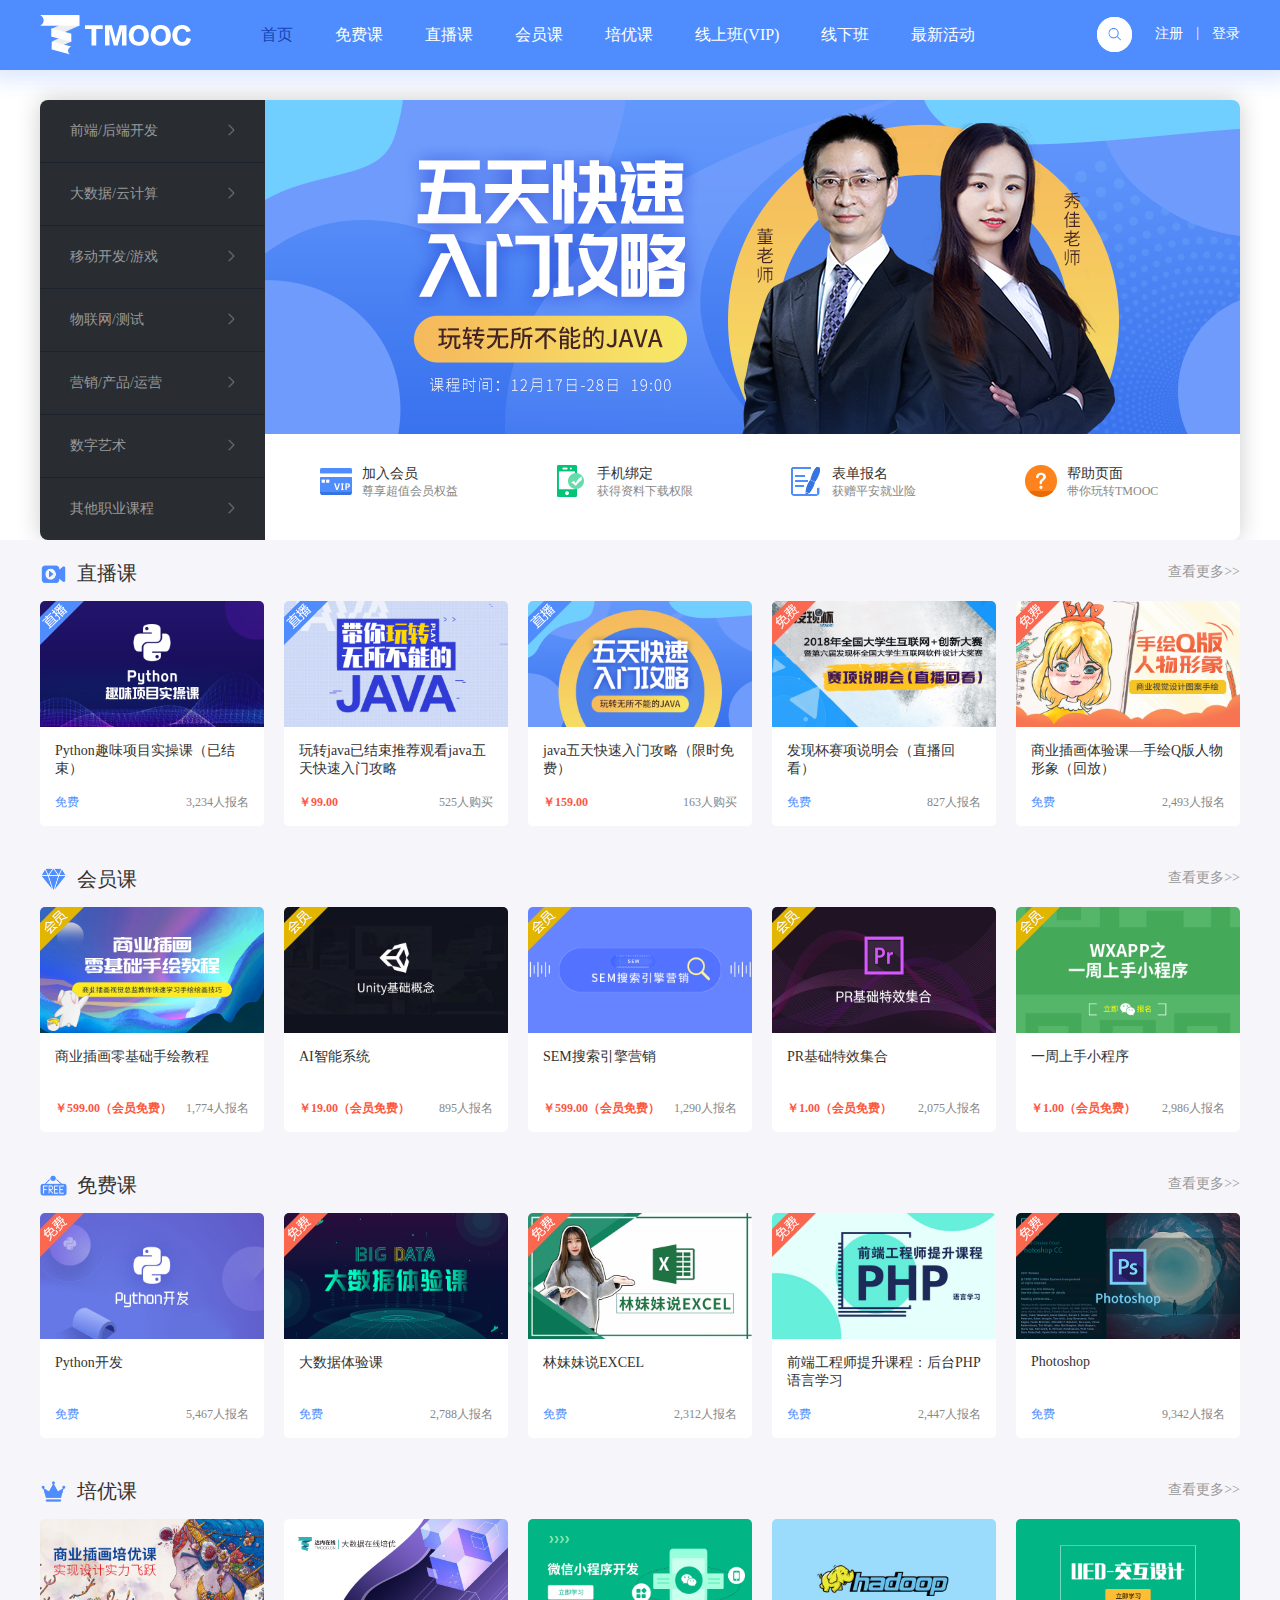
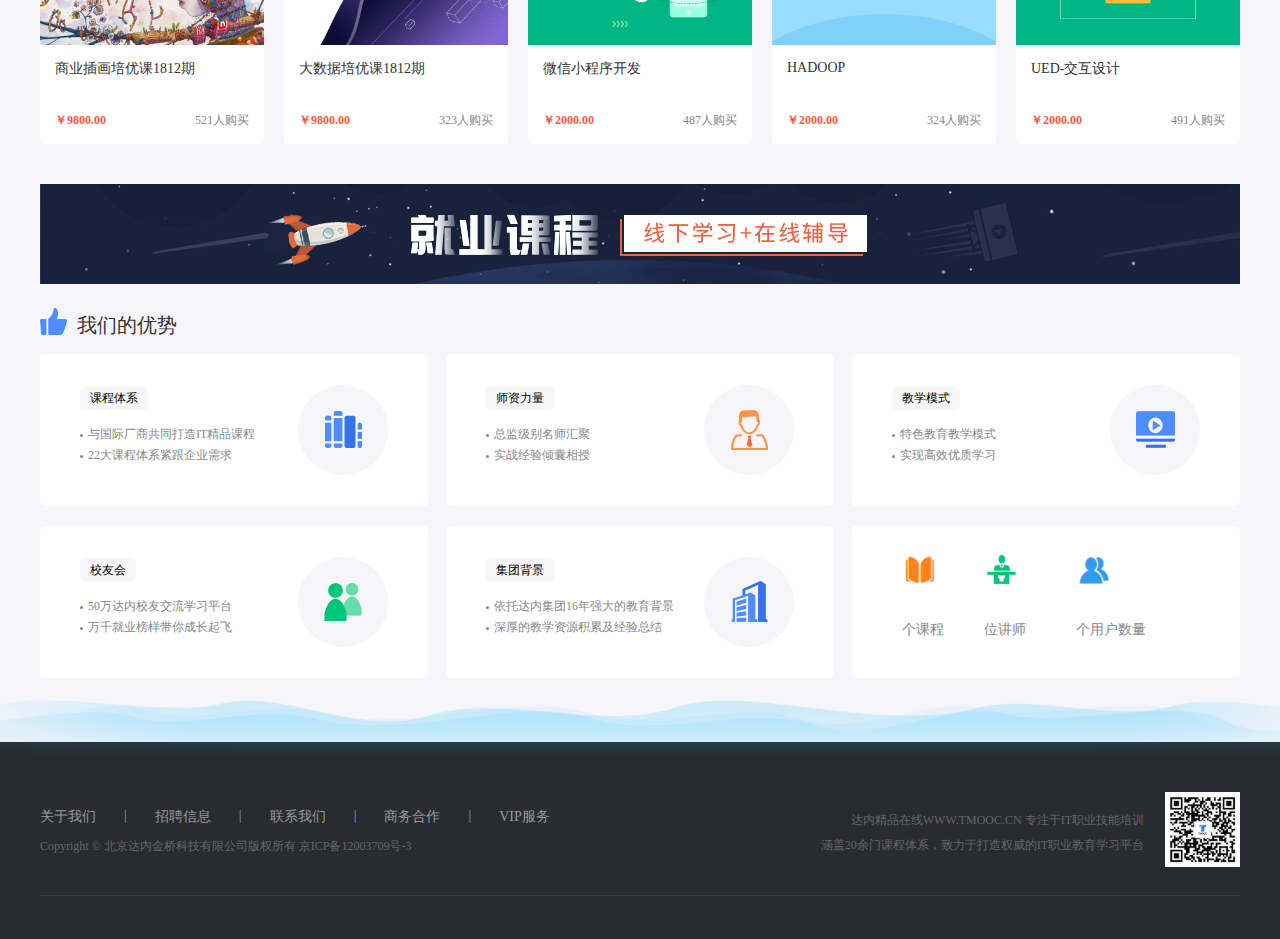
<file: index.html>
<!DOCTYPE html>
<html lang="en">
<head>
  <meta charset="UTF-8">
  <meta name="viewport" content="width=device-width, initial-scale=1.0">
  <meta http-equiv="X-UA-Compatible" content="ie=edge">
  <title>Document</title>
  <link rel="stylesheet" href="css/base.css"/>
  <link rel="stylesheet" href="css/index.css"/>
  <script src="js/jquery-1.11.3.min.js"></script>
</head>
<body>
<!-- 头部-->
<header>
    <!-- 顶部导航栏-->
    <div class="nav_box w">
      <div class="nav w1 clearfix">
        <div class="logo fl">
          <a href="">
            <img src="img/header/tmooc-logo.png" alt=""/>
          </a>
        </div>
        <ul class="middle clearfix fl">
          <li class="fl"><a href="index.html">首页</a></li>
          <li class="fl"><a href="free.html">免费课</a></li>
          <li class="fl"><a href="live.html">直播课</a></li>
          <li class="fl"><a href="vip.html">会员课</a></li>
          <li class="fl"><a href="you.html">培优课</a></li>
          <li class="fl"><a href="vipClass.html">线上班(VIP)</a></li>
          <li class="fl"><a href="class.html">线下班</a></li>
          <li class="fl"><a href="activity.html">最新活动</a></li>
        </ul>
        <div class="fl search clearfix">
          <div class="s_area">
            <input type="text" placeholder="您想学的课程"/>
          </div>
          <div class="s_icon">
            <img src="img/header/fangdajing.png" alt=""/>
          </div>
        </div>
        <ul class="ul_reg fr clearfix">
          <li class="fl"><a href="sign.html">注册</a></li>
          <li class="fl">|</li>
          <li class="fl"><a href="javascript:void(0);">登录</a></li>
        </ul>
      </div>
    </div>
    <!--登录框-->
    <div class="log1" style="display:none"></div>
    <div class="login_box" style="display:none">
      <div class="log">
        <p class="close">×</p>
        <div class="tit">登录</div>
        <form action="">
          <input type="text" name="username" placeholder="邮箱或手机号"/>
          <span class="test1" style="display: none">邮箱或手机号格式错误</span>
          <input type="password" name="pwd" placeholder="密码"/>
          <span class="test2" style="display: none">包含数字、字母、下划线的6-18位</span>
          <input type="button" class="btn" value="登录">
        </form>
        <div class="register clearfix">
          <div class="fr">
            <a href="javascript:void(0);">忘记密码</a>
            <span>|</span>
            <a href="javascript:void(0);">注册</a>
          </div>
        </div>
        <div class="other">
          <p>第三方账号登录</p>
          <div class="w-btns clearfix">
            <div class="w-btn fl"></div>
            <a href="javascript:void(0);" class="wx fl"></a>
            <div class="w-btn fl"></div>
          </div>
        </div>
      </div>
    </div>
  </header>
<div class="container">
  <!-- 轮播-->
  <div class="banner_box w1 clearfix">
    <!-- 左边侧边栏-->
    <div class="l_slide fl">
      <ul>
        <li class="clearfix">
          <a href="javascript:void(0);">前端/后端开发</a>
          <img src="img/index/right.png" alt=""/>
          <div class="item">
            <div class="clearfix opt">
              <div class="fl">前端开发</div>
              <p class="course">Web前端</p>
            </div>
            <div class="line1"></div>
            <div class="clearfix opt">
              <div class="fl">后端开发</div>
              <p class="fl course">C#/.Net</p>
              <p class="fl course">C/C++</p>
              <p class="fl course">Java</p>
              <p class="fl course">PHP</p>
              <p class="fl course">Python</p>
            </div>
            <div class="line2"></div>
            <div class="clearfix">
              <div class="fl pic clearfix">
                <img src="img/index/E40E6AF3C0CA44309FB4C1CDF09C4590.png" alt=""/>
                <h3 class="fl">java五天快速入门攻略（限时免费）</h3>
                <p>【不要159！点击课程简介扫码免...</p>
              </div>
              <div class="fl pic clearfix">
                <img src="img/index/58CB793D675F4C35B4DC1252873F693B.png" alt=""/>
                <h3 class="fl">JAVA入门之面向对象</h3>
                <p>面向对象</p>
              </div>
            </div>
          </div>
        </li>
        <li class="clearfix">
          <a href="javascript:void(0);">大数据/云计算</a>
          <img src="img/index/right.png" alt=""/>
          <div class="item">
            <div class="clearfix opt">
              <div class="fl">大数据</div>
              <p class="course">大数据</p>
            </div>
            <div class="line1"></div>
            <div class="clearfix opt">
              <div class="fl">云计算</div>
              <p class="course">linux云计算</p>
            </div>
            <div class="line2"></div>
            <div class="clearfix">
              <div class="fl pic clearfix">
                <img src="img/index/010AB1B28060446D8103BE4B5EBEEAFA.png" alt=""/>
                <h3 class="fl">Linux云计算之Shell脚本编程</h3>
                <p>Linux云计算之Shell脚本编程</p>
              </div>
              <div class="fl pic clearfix">
                <img src="img/index/AA06FD15E6AB46BCB9348CCF301907B6.jpg" alt=""/>
                <h3 class="fl">HADOOP</h3>
                <p>HADOOP</p>
              </div>
            </div>
          </div>
        </li>
        <li class="clearfix">
          <a href="javascript:void(0);">移动开发/游戏</a>
          <img src="img/index/right.png" alt=""/>
          <div class="item">
            <div class="clearfix opt">
              <div class="fl">移动开发</div>
              <p>
                <span>Android</span>
                <span>iOS</span>
              </p>
            </div>
            <div class="line1"></div>
            <div class="clearfix opt">
              <div class="fl">游戏</div>
              <p class="course">Unity3D</p>
            </div>
            <div class="line2"></div>
            <div class="clearfix">
              <div class="fl pic clearfix">
                <img src="img/index/486CFA775C7244D49E6E0D550C31A6E8.png" alt=""/>
                <h3 class="fl">Unity3D入门之脚本开发</h3>
                <p>Unity3D入门之脚本开发</p>
              </div>
              <div class="fl pic clearfix">
                <img src="img/index/69980B7CC2634E61870DFE605C3A6C85.png" alt=""/>
                <h3 class="fl">Android之网络通信</h3>
                <p>Android之网络通信</p>
              </div>
            </div>
          </div>
        </li>
        <li class="clearfix">
          <a href="javascript:void(0);">物联网/测试</a>
          <img src="img/index/right.png" alt=""/>
          <div class="item">
            <div class="clearfix opt">
              <div class="fl">物联网</div>
              <p class="course">嵌入式</p>
            </div>
            <div class="line1"></div>
            <div class="clearfix opt">
              <div class="fl">测试</div>
              <p class="course">软件测试</p>
            </div>
            <div class="line2"></div>
            <div class="clearfix">
              <div class="fl pic clearfix">
                <img src="img/index/AF73F4970A64405295A768B17AE58F04.png" alt=""/>
                <h3 class="fl">嵌入式之开发实战</h3>
                <p>开发实战</p>
              </div>
              <div class="fl pic clearfix">
                <img src="img/index/EE0DE5C881684542B3D0875CF97CAA5D.png" alt=""/>
                <h3 class="fl">设计测试用例的方法</h3>
                <p>设计测试用例的方法</p>
              </div>
            </div>
          </div>
        </li>
        <li class="clearfix">
          <a href="javascript:void(0);">营销/产品/运营</a>
          <img src="img/index/right.png" alt=""/>
          <div class="item">
            <div class="clearfix opt">
              <div class="fl">营销</div>
              <p class="course">网络营销</p>
            </div>
            <div class="line1"></div>
            <div class="clearfix opt">
              <div class="fl">产品</div>
              <p class="course">产品经理</p>
            </div>
            <div class="line1"></div>
            <div class="clearfix opt">
              <div class="fl">运营</div>
              <p class="course">高级电商</p>
            </div>
            <div class="line3"></div>
            <div class="clearfix">
              <div class="fl pic clearfix">
                <img src="img/index/37FACE09F5404EDA95E9D0F4D76668D0.png" alt=""/>
                <h3 class="fl">一周上手小程序</h3>
                <p>本系列课程抓住了小程序开发的要...</p>
              </div>
              <div class="fl pic clearfix">
                <img src="img/index/CC18466FADF74D3A87FDA5A17AAF4D83.png" alt=""/>
                <h3 class="fl">SEM搜索引擎营销</h3>
                <p>SEM搜索引擎营销</p>
              </div>
            </div>
          </div>
        </li>
        <li class="clearfix">
          <a href="javascript:void(0);">数字艺术</a>
          <img src="img/index/right.png" alt=""/>
          <div class="item">
            <div class="clearfix opt">
              <div class="fl">数字艺术</div>
              <p>
                <span>UED设计</span>
                <span>UID设计</span>
              </p>
            </div>
            <div class="line4"></div>
            <div class="clearfix">
              <div class="fl pic clearfix">
                <img src="img/index/A39738762E2741B2892D358B5C6500C1.jpg" alt=""/>
                <h3 class="fl">达内在线商业插画培优课-1810期</h3>
                <p>208课时的核心技能特训,专为UI...</p>
              </div>
              <div class="fl pic clearfix">
                <img src="img/index/EB5C62329A164590BF33AEDF6C36F379.png" alt=""/>
                <h3 class="fl">前端交互设计(UI Design)</h3>
                <p>前端交互设计(UI Design)</p>
              </div>
            </div>
          </div>
        </li>
        <li class="clearfix">
          <a href="javascript:void(0);">其他职业课程</a>
          <img src="img/index/right.png" alt=""/>
          <div class="item">
            <div class="clearfix opt">
              <div class="fl">其他职业课程</div>
              <p>
                <span>网络运维</span>
                <span>ACC</span>
                <span>就业指导</span>
              </p>
            </div>
            <div class="line4"></div>
            <div class="clearfix">
              <div class="fl pic clearfix">
                <img src="img/index/960064710D2E43FFB4ED18FB70ED5802.png" alt=""/>
                <h3 class="fl">ACC之新秀会计</h3>
                <p>新秀会计</p>
              </div>
              <div class="fl pic clearfix">
                <img src="img/index/72EE6850E7D042198D4DC1FDD9F9A60C.png" alt=""/>
                <h3 class="fl">就业辅导之精准简历制作</h3>
                <p>就业辅导之精准简历制作</p>
              </div>
            </div>
          </div>
        </li>
      </ul>
    </div>
    <!--中间轮播图-->
    <div class="img fr" id="slider">
      <img src="img/index/531585F978164BDF845FE5A27361EBBB.png" class="show" alt=""/>
      <img src="img/index/B6AB6D014BAC40F1A354CB661BFD9EDE.png" alt=""/>
      <img src="img/index/B2371291A7CF432DBAE99F5AB6B6E903.png" alt=""/>
      <img src="img/index/2A3507B0F16646F4A03278D2DE73F7F2.png" alt=""/>
    </div>
    <!-- 轮播图下广告-->
    <ul class="list fl clearfix">
      <li class="clearfix fl">
        <img src="img/index/E96B1941956543B7B3D86FE98F77EA2F.png" alt="" class="fl"/>
        <h3 class="fl">加入会员</h3>
        <p class="fl">尊享超值会员权益</p>
      </li>
      <li class="clearfix fl">
        <img src="img/index/3432BC7ACD854AEE9744FA2A0E6BE940.png" alt="" class="fl"/>
        <h3 class="fl">手机绑定</h3>
        <p class="fl">获得资料下载权限</p>
      </li>
      <li class="clearfix fl">
        <img src="img/index/3AE7ED861379427BAC9E3ED1204E35ED.png" alt="" class="fl"/>
        <h3 class="fl">表单报名</h3>
        <p class="fl">获赠平安就业险</p>
      </li>
      <li class="clearfix fl">
        <img src="img/index/2E9FE243D74D43FFBF025E2F417C3E2F.png" alt="" class="fl"/>
        <h3 class="fl">帮助页面</h3>
        <p class="fl">带你玩转TMOOC</p>
      </li>
    </ul>
  </div>
</div>
<div class="lesson w">
  <!-- 直播课-->
  <div class="liveLesson w1">
    <div class="list mb10">
      <img src="img/index/live-lesson.png" alt=""/>
      <span>直播课</span>
      <a href="javascript:void(0);">查看更多>></a>
    </div>
    <ul class="clearfix mb20">
      <li class="img-list live">
        <div>
          <img src="img/index/FE366DE898C246BF9BEB5ED290CA2F01.png" alt=""/>
          <i class="icon"></i>
        </div>
        <div class="bac-fff">
          <p>Python趣味项目实操课（已结束）</p>
          <div class="clearfix">
            <span class="fl free">免费</span>
            <span class="fr">3,234人报名</span>
          </div>
        </div>
      </li>
      <li class="img-list live">
        <div>
          <img src="img/index/3BB2D0A3FC814FD0971D63E66652E68C.png" alt=""/>
          <i class="icon"></i>
        </div>
        <div class="bac-fff">
          <p>玩转java已结束推荐观看java五天快速入门攻略</p>
          <div class="clearfix">
            <span class="fl price">￥99.00</span>
            <span class="fr">525人购买</span>
          </div>
        </div>
      </li>
      <li class="img-list live">
        <div>
          <img src="img/index/07673F37EAD241AC9CEC34FF243FFFB0.png" alt=""/>
          <i class="icon"></i>
        </div>
        <div class="bac-fff">
          <p>java五天快速入门攻略（限时免费）</p>
          <div class="clearfix">
            <span class="fl price">￥159.00</span>
            <span class="fr">163人购买</span>
          </div>
        </div>
      </li>
      <li class="img-list free">
        <div>
          <img src="img/index/BB60D99E5EC6429694101D8A67DB555A.jpg" alt=""/>
          <i class="icon"></i>
        </div>
        <div class="bac-fff">
          <p>发现杯赛项说明会（直播回看）</p>
          <div class="clearfix">
            <span class="fl free">免费</span>
            <span class="fr">827人报名</span>
          </div>
        </div>
      </li>
      <li class="img-list free">
        <div>
          <img src="img/index/0772D15394B14D81ACD0C7FFAB477122.png" alt=""/>
          <i class="icon"></i>
        </div>
        <div class="bac-fff">
          <p>商业插画体验课—手绘Q版人物形象（回放）</p>
          <div class="clearfix">
            <span class="fl free">免费</span>
            <span class="fr">2,493人报名</span>
          </div>
        </div>
      </li>
    </ul>
  </div>
  <!-- 会员课-->
  <div class="liveLesson w1">
    <div class="list mb10">
      <img src="img/index/huiyuan.png" alt=""/>
      <span>会员课</span>
      <a href="javascript:void(0);">查看更多>></a>
    </div>
    <ul class="clearfix mb20">
      <li class="img-list vip">
        <div>
          <img src="img/index/8D4204DFC45C40BCBF68150E442E1D18.png" alt=""/>
          <i class="icon"></i>
        </div>
        <div class="bac-fff">
          <p>商业插画零基础手绘教程</p>
          <div class="clearfix">
            <span class="fl price">￥599.00（会员免费）</span>
            <span class="fr">1,774人报名</span>
          </div>
        </div>
      </li>
      <li class="img-list vip">
        <div>
          <img src="img/index/3BCE580FFCDB458CA3CFFAAFB12EBE92.png" alt=""/>
          <i class="icon"></i>
        </div>
        <div class="bac-fff">
          <p>AI智能系统</p>
          <div class="clearfix">
            <span class="fl price">￥19.00（会员免费）</span>
            <span class="fr">895人报名</span>
          </div>
        </div>
      </li>
      <li class="img-list vip">
        <div>
          <img src="img/index/34F62A1A69D14F4287E0C499E60C6213.png" alt=""/>
          <i class="icon"></i>
        </div>
        <div class="bac-fff">
          <p>SEM搜索引擎营销</p>
          <div class="clearfix">
            <span class="fl price">￥599.00（会员免费）</span>
            <span class="fr">1,290人报名</span>
          </div>
        </div>
      </li>
      <li class="img-list vip">
        <div>
          <img src="img/index/25D64D24BF544A2FB2FFD0FA328B70F0.png" alt=""/>
          <i class="icon"></i>
        </div>
        <div class="bac-fff">
          <p>PR基础特效集合</p>
          <div class="clearfix">
            <span class="fl price">￥1.00（会员免费）</span>
            <span class="fr">2,075人报名</span>
          </div>
        </div>
      </li>
      <li class="img-list vip">
        <div>
          <img src="img/index/B6C9118E3E604AC6BDA8A8F3DB2A981B.png" alt=""/>
          <i class="icon"></i>
        </div>
        <div class="bac-fff">
          <p>一周上手小程序</p>
          <div class="clearfix">
            <span class="fl price">￥1.00（会员免费）</span>
            <span class="fr">2,986人报名</span>
          </div>
        </div>
      </li>
    </ul>
  </div>
  <!-- 免费课-->
  <div class="liveLesson w1">
    <div class="list mb10">
      <img src="img/index/Free-Tag.png" alt=""/>
      <span>免费课</span>
      <a href="javascript:void(0);">查看更多>></a>
    </div>
    <ul class="clearfix mb20">
      <li class="img-list free">
        <div>
          <img src="img/index/6AC8CBD64A6146F7BB1C56E6A72F6F6E.jpg" alt=""/>
          <i class="icon"></i>
        </div>
        <div class="bac-fff">
          <p>Python开发</p>
          <div class="clearfix">
            <span class="fl free">免费</span>
            <span class="fr">5,467人报名</span>
          </div>
        </div>
      </li>
      <li class="img-list free">
        <div>
          <img src="img/index/B08EB37C0BBE417AA74ACEC21AE1202D.png" alt=""/>
          <i class="icon"></i>
        </div>
        <div class="bac-fff">
          <p>大数据体验课</p>
          <div class="clearfix">
            <span class="fl free">免费</span>
            <span class="fr">2,788人报名</span>
          </div>
        </div>
      </li>
      <li class="img-list free">
        <div>
          <img src="img/index/7A924FA4768745FAA4E5A2AD65FEE973.png" alt=""/>
          <i class="icon"></i>
        </div>
        <div class="bac-fff">
          <p>林妹妹说EXCEL</p>
          <div class="clearfix">
            <span class="fl free">免费</span>
            <span class="fr">2,312人报名</span>
          </div>
        </div>
      </li>
      <li class="img-list free">
        <div>
          <img src="img/index/23B47E1BC4F9488089AA89F29461A06B.jpg" alt=""/>
          <i class="icon"></i>
        </div>
        <div class="bac-fff">
          <p>前端工程师提升课程：后台PHP语言学习</p>
          <div class="clearfix">
            <span class="fl free">免费</span>
            <span class="fr">2,447人报名</span>
          </div>
        </div>
      </li>
      <li class="img-list free">
        <div>
          <img src="img/index/9525D7E969F541E89EBA3BA408E72768.png" alt=""/>
          <i class="icon"></i>
        </div>
        <div class="bac-fff">
          <p>Photoshop</p>
          <div class="clearfix">
            <span class="fl free">免费</span>
            <span class="fr">9,342人报名</span>
          </div>
        </div>
      </li>
    </ul>
  </div>
  <!-- 培优课-->
  <div class="liveLesson w1">
    <div class="list mb10">
      <img src="img/index/vip2.png" alt=""/>
      <span>培优课</span>
      <a href="javascript:void(0);">查看更多>></a>
    </div>
    <ul class="clearfix mb20">
      <li class="img-list">
        <div>
          <img src="img/index/15A8F7AABC6247A0930F3A2B860D1DD1.jpg" alt=""/>
        </div>
        <div class="bac-fff">
          <p>商业插画培优课1812期</p>
          <div class="clearfix">
            <span class="fl price">￥9800.00</span>
            <span class="fr">521人购买</span>
          </div>
        </div>
      </li>
      <li class="img-list">
        <div>
          <img src="img/index/4B687E4EC14343DCBA86637A18BD184D.jpg" alt=""/>
        </div>
        <div class="bac-fff">
          <p>大数据培优课1812期</p>
          <div class="clearfix">
            <span class="fl price">￥9800.00</span>
            <span class="fr">323人购买</span>
          </div>
        </div>
      </li>
      <li class="img-list">
        <div>
          <img src="img/index/BBEDBF93737A49C58D8C5CB90595A8DA.png" alt=""/>
        </div>
        <div class="bac-fff">
          <p>微信小程序开发</p>
          <div class="clearfix">
            <span class="fl price">￥2000.00</span>
            <span class="fr">487人购买</span>
          </div>
        </div>
      </li>
      <li class="img-list">
        <div>
          <img src="img/index/AA06FD15E6AB46BCB9348CCF301907B6.jpg" alt=""/>
        </div>
        <div class="bac-fff">
          <p>HADOOP</p>
          <div class="clearfix">
            <span class="fl price">￥2000.00</span>
            <span class="fr">324人购买</span>
          </div>
        </div>
      </li>
      <li class="img-list">
        <div>
          <img src="img/index/10C32FCBE92E4EF49C4E7882829F221A.png" alt=""/>
        </div>
        <div class="bac-fff">
          <p>UED-交互设计</p>
          <div class="clearfix">
            <span class="fl price">￥2000.00</span>
            <span class="fr">491人购买</span>
          </div>
        </div>
      </li>
    </ul>
    <!-- 就业课程图片-->
    <div class="mt40">
      <img src="img/index/0FEB40D436DE46FABB6F895795FC6CB3.png" alt=""/>
    </div>
    <!-- 我们的优势-->
    <div class="list">
      <img src="img/index/zan.png" alt=""/>
      <span class="mt4">我们的优势</span>
    </div>
    <div class="our mt15">
      <ul class="clearfix mb20">
        <li class="our_box clearfix fl">
          <div class="course fl">
            <span>课程体系</span>
            <ul class="mt19">
              <li>与国际厂商共同打造IT精品课程</li>
              <li class="mt4">22大课程体系紧跟企业需求</li>
            </ul>
          </div>
          <div class="circle fr">
            <img src="img/index/img_index_lty01.png" alt=""/>
          </div>
        </li>
        <li class="our_box clearfix fl">
          <div class="course fl">
            <span>师资力量</span>
            <ul class="mt19">
              <li>总监级别名师汇聚</li>
              <li class="mt4">实战经验倾囊相授</li>
            </ul>
          </div>
          <div class="circle fr">
            <img src="img/index/img_index_lty02.png" alt=""/>
          </div>
        </li>
        <li class="our_box clearfix fl">
          <div class="course fl">
            <span>教学模式</span>
            <ul class="mt19">
              <li>特色教育教学模式</li>
              <li class="mt4">实现高效优质学习</li>
            </ul>
          </div>
          <div class="circle fr">
            <img src="img/index/img_index_lty03.png" alt=""/>
          </div>
        </li>
      </ul>
      <ul class="clearfix">
        <li class="our_box clearfix fl">
          <div class="course fl">
            <span>校友会</span>
            <ul class="mt19">
              <li>50万达内校友交流学习平台</li>
              <li class="mt4">万千就业榜样带你成长起飞</li>
            </ul>
          </div>
          <div class="circle fr">
            <img src="img/index/img_index_lty04.png" alt=""/>
          </div>
        </li>
        <li class="our_box clearfix fl">
          <div class="course fl">
            <span>集团背景</span>
            <ul class="mt19">
              <li>依托达内集团16年强大的教育背景</li>
              <li class="mt4">深厚的教学资源积累及经验总结</li>
            </ul>
          </div>
          <div class="circle fr">
            <img src="img/index/img_index_lty05.png" alt=""/>
          </div>
        </li>
        <li class="our_box clearfix fl">
          <div class="fl ml10 mr40">
            <img src="img/index/book.png" alt="" class="book"/>
            <h3>147</h3>
            <p>个课程</p>
          </div>
          <div class="fl mr40">
            <img src="img/index/jiang.png" alt="" class="book"/>
            <h3>91</h3>
            <p>位讲师</p>
          </div>
          <div class="fl ml10">
            <img src="img/index/tel.png" alt="" class="book"/>
            <h3>794,865</h3>
            <p>个用户数量</p>
          </div>
        </li>
      </ul>
    </div>
  </div>
  <!-- 最下面图片-->
  <div class="last_pic">
    <img src="img/index/wave-lty.png" alt=""/>
  </div>
</div>
<!-- 引入脚部-->
<div id="footer"></div>
<script>
  $(function(){
    $("#footer").load("footer.html")
  });
</script>
<script>
  function task() {
    //1.查找class为show的img
    var img = slider.getElementsByClassName("show")[0];
    //2.清空img的class
    img.className = "";
    //3.如果img有下一个兄弟
    if (img.nextElementSibling) {
      //4.就让下一个兄弟class为show
      img.nextElementSibling.className = "show";
    } else {//5.否则就设置父元素第一个孩子为show
      img.parentNode.children[0].className = "show";
    }
  }
  var timer=setInterval(task,3000);
  slider.onmouseover=function(){
    clearInterval(timer);
  };
  slider.onmouseout=function(){
    timer=setInterval(task,3000);
  }
</script>
<script src="js/login.js"></script>
<script src="js/vali.js"></script>
</body>
</html>
</file>
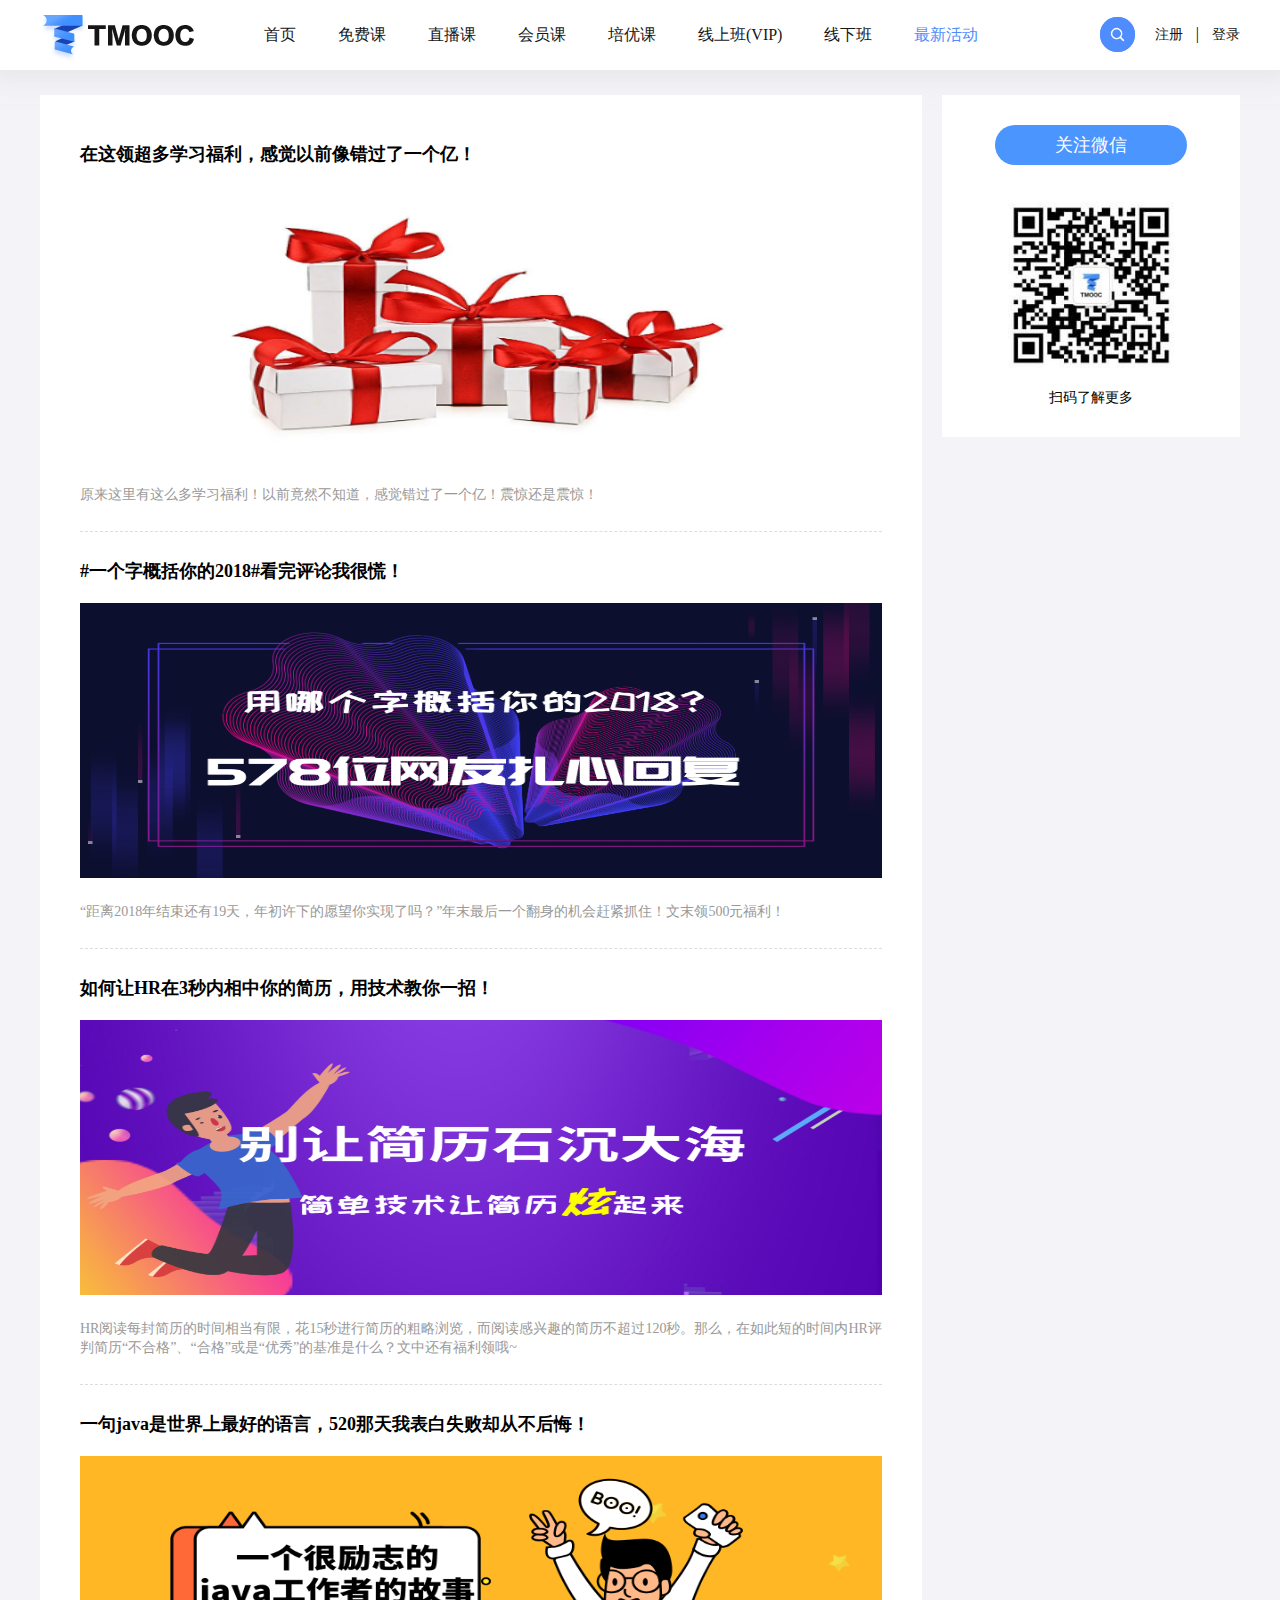
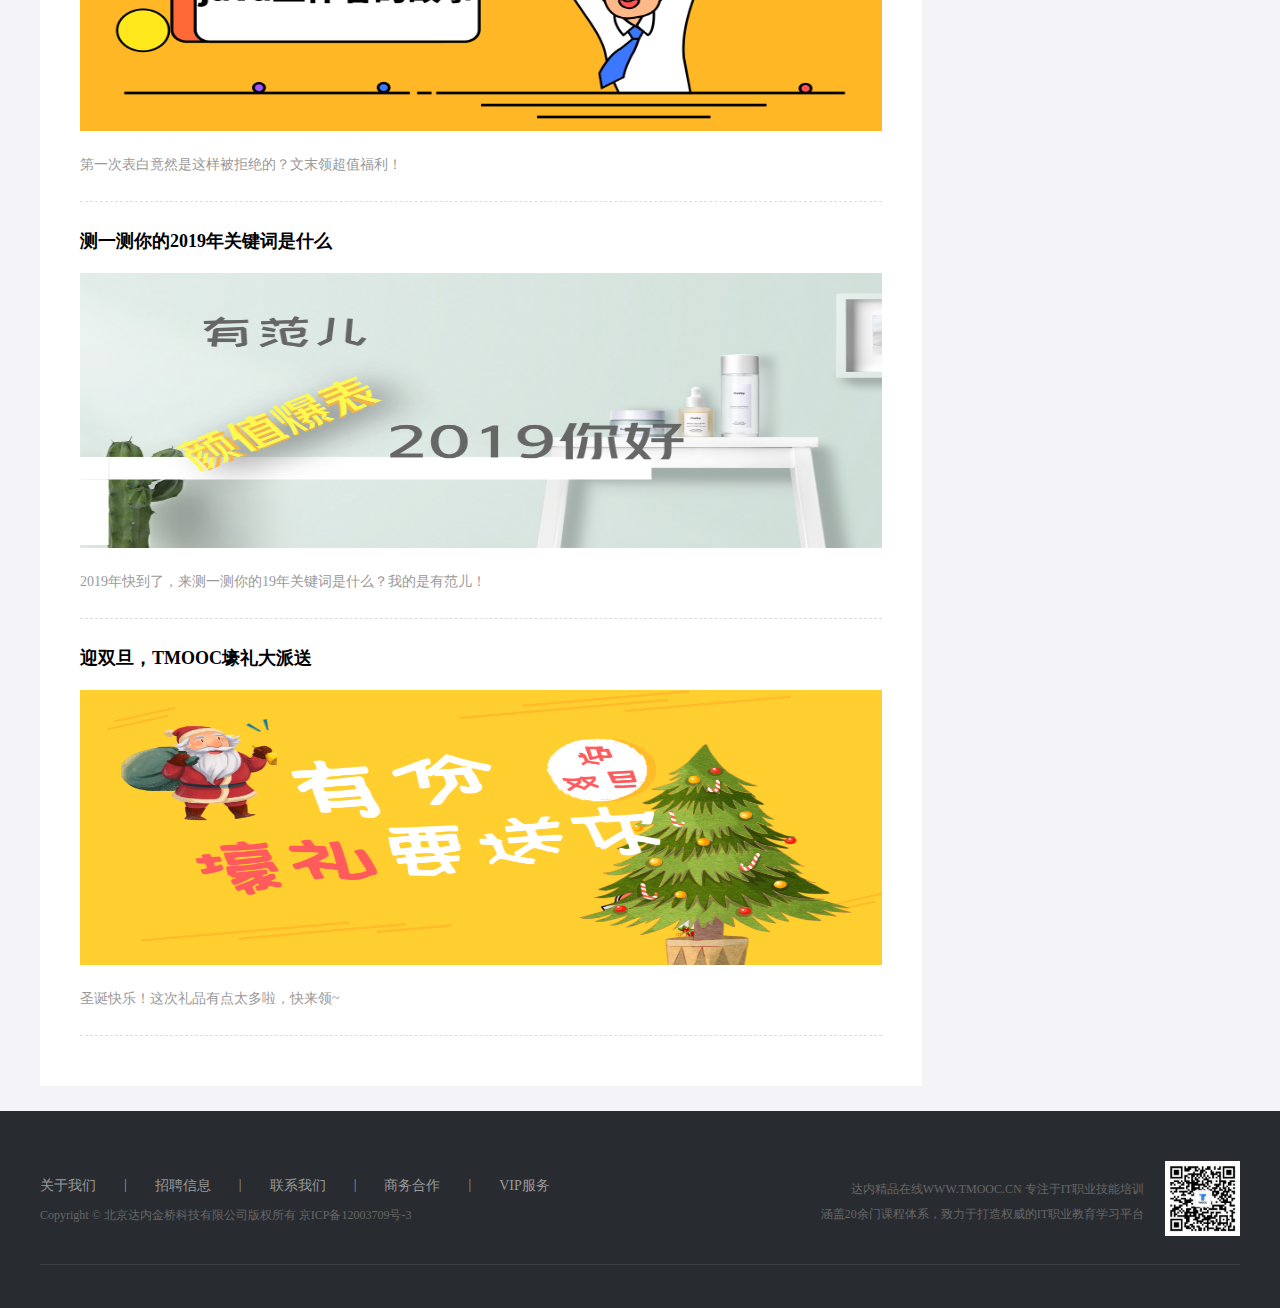
<file: activity.html>
<!DOCTYPE html>
<html lang="en">
<head>
    <meta charset="UTF-8">
    <meta name="viewport" content="width=device-width, initial-scale=1.0">
    <meta http-equiv="X-UA-Compatible" content="ie=edge">
    <title>Document</title>
  <link rel="stylesheet" href="css/base.css"/>
  <link rel="stylesheet" href="css/activity.css"/>
  <script src="js/jquery-1.11.3.min.js"></script>
</head>
<body class="bgcolor">
  <!-- 引入头部-->
  <div id="header"></div>
  <script>
    $(function(){
      $("#header").load("header.html")
    });
  </script>
  <div class="activity_box w1 clearfix">
    <div class="activity_left fl">
      <div class="activity_list">
        <div class="activity_item">
          <a href="javascript:;">
            在这领超多学习福利，感觉以前像错过了一个亿！
          </a>
          <img src="img/activity/2CADC317AC754AE6BF75861C5019605F.png" alt="">
          <a href="javascript:;">
            原来这里有这么多学习福利！以前竟然不知道，感觉错过了一个亿！震惊还是震惊！
          </a>
        </div>
        <div class="activity_item">
          <a href="javascript:;">
						#一个字概括你的2018#看完评论我很慌！
          </a>
          <img src="img/activity/3D97D04A5B234ADCA32EAF2BE2D70ECD.png" alt="">
          <a href="javascript:;">
						“距离2018年结束还有19天，年初许下的愿望你实现了吗？”年末最后一个翻身的机会赶紧抓住！文末领500元福利！
          </a>
        </div>
        <div class="activity_item">
          <a href="javascript:;">
						如何让HR在3秒内相中你的简历，用技术教你一招！
          </a>
          <img src="img/activity/37588A0358DC4C00BFCD8883B0A85DBA.png" alt="">
          <a href="javascript:;">
						HR阅读每封简历的时间相当有限，花15秒进行简历的粗略浏览，而阅读感兴趣的简历不超过120秒。那么，在如此短的时间内HR评判简历“不合格”、“合格”或是“优秀”的基准是什么？文中还有福利领哦~
          </a>
        </div>
        <div class="activity_item">
          <a href="javascript:;">
            一句java是世界上最好的语言，520那天我表白失败却从不后悔！
          </a>
          <img src="img/activity/53682E7163F94DBABAF0D5EB0F6A94D4.png" alt="">
          <a href="javascript:;">
            第一次表白竟然是这样被拒绝的？文末领超值福利！
          </a>
        </div>
        <div class="activity_item">
          <a href="javascript:;">
            测一测你的2019年关键词是什么
          </a>
          <img src="img/activity/D83923E74C944B629F57DE41D948C8F8.png" alt="">
          <a href="javascript:;">  
						2019年快到了，来测一测你的19年关键词是什么？我的是有范儿！
          </a>
        </div>
        <div class="activity_item">
          <a href="javascript:;">
						迎双旦，TMOOC壕礼大派送
          </a>
          <img src="img/activity/028167416A964660A99ED1E0C2960572.png" alt="">
          <a href="javascript:;">
						圣诞快乐！这次礼品有点太多啦，快来领~
          </a>
        </div>
      </div>
    </div>
    <div class="activity_right fr">
      <a href="">关注微信</a>
      <img src="img/activity/erweima.jpg" alt="">
      <p>扫码了解更多</p>
    </div>
  </div>
  <!-- 引入脚部-->
  <div id="footer"></div>
  <script>
    $(function(){
      $("#footer").load("footer.html")
    });
  </script>
</body>
</html>
</file>
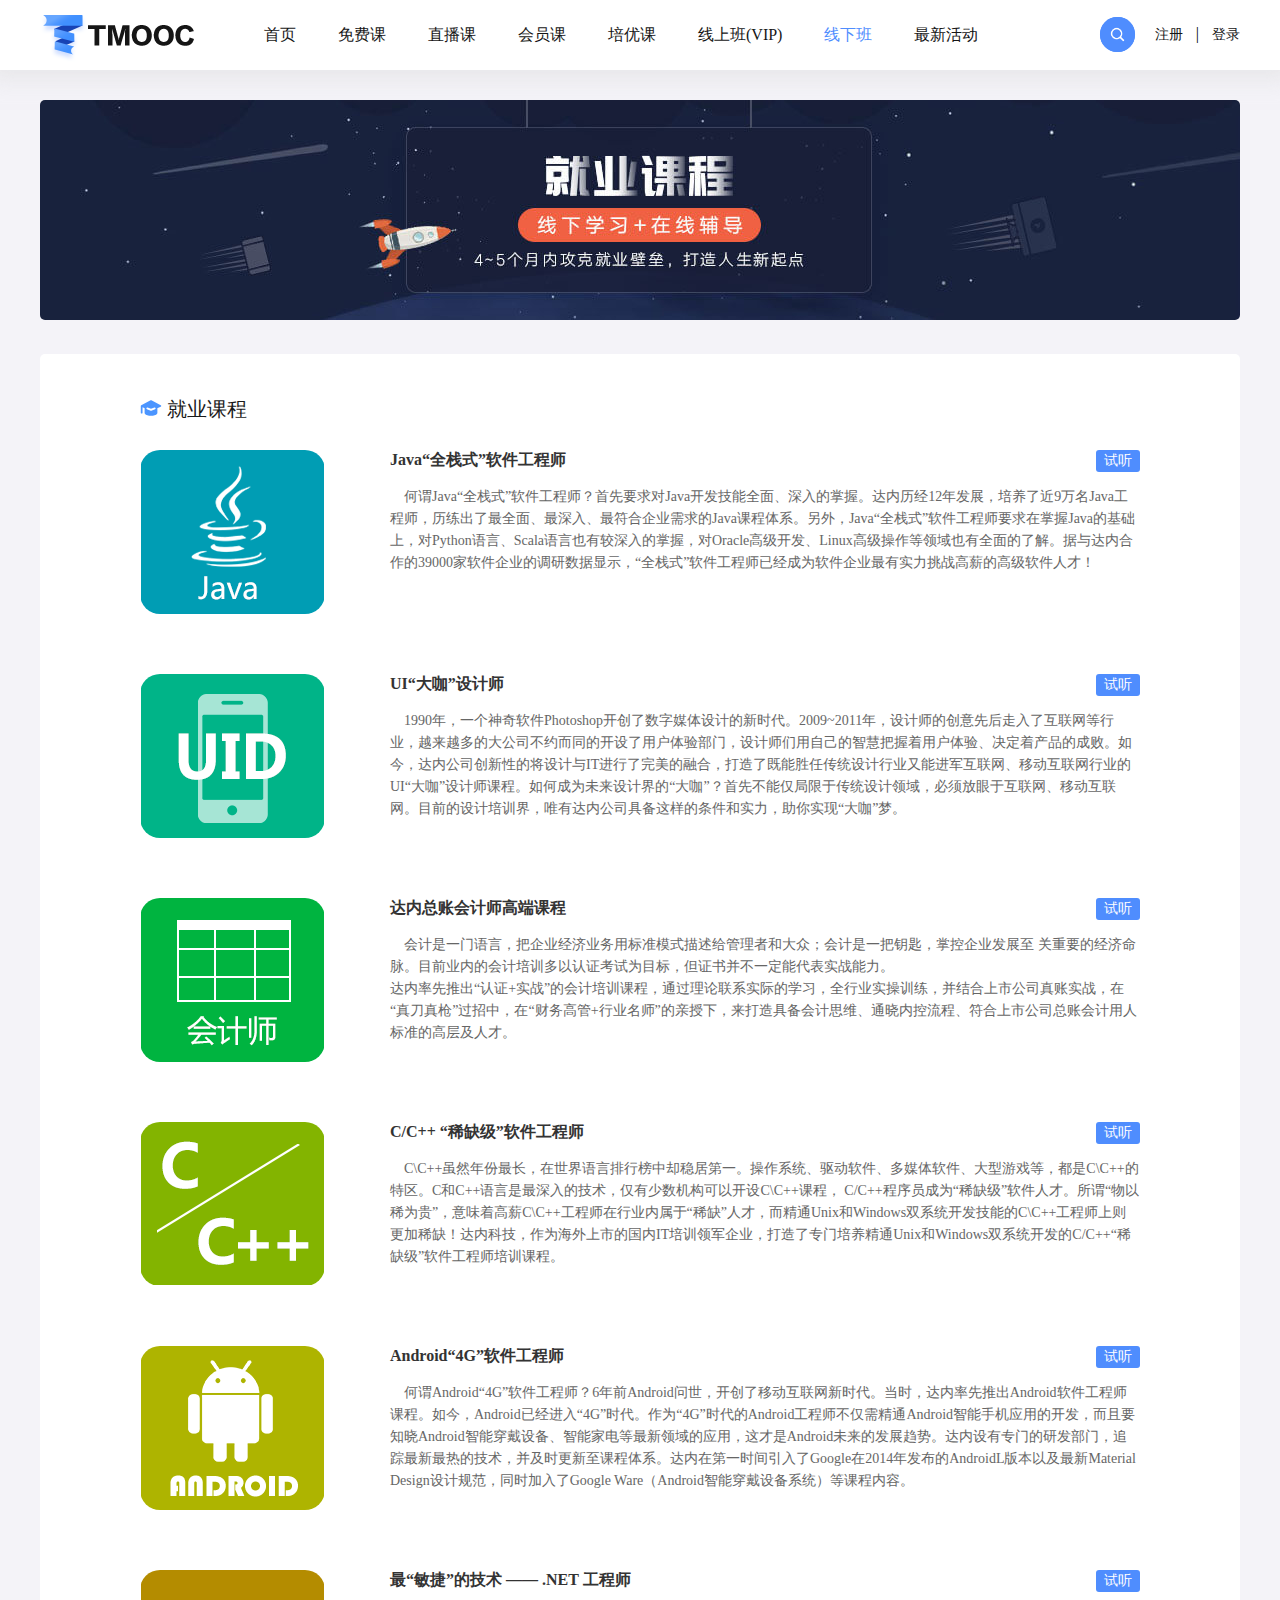
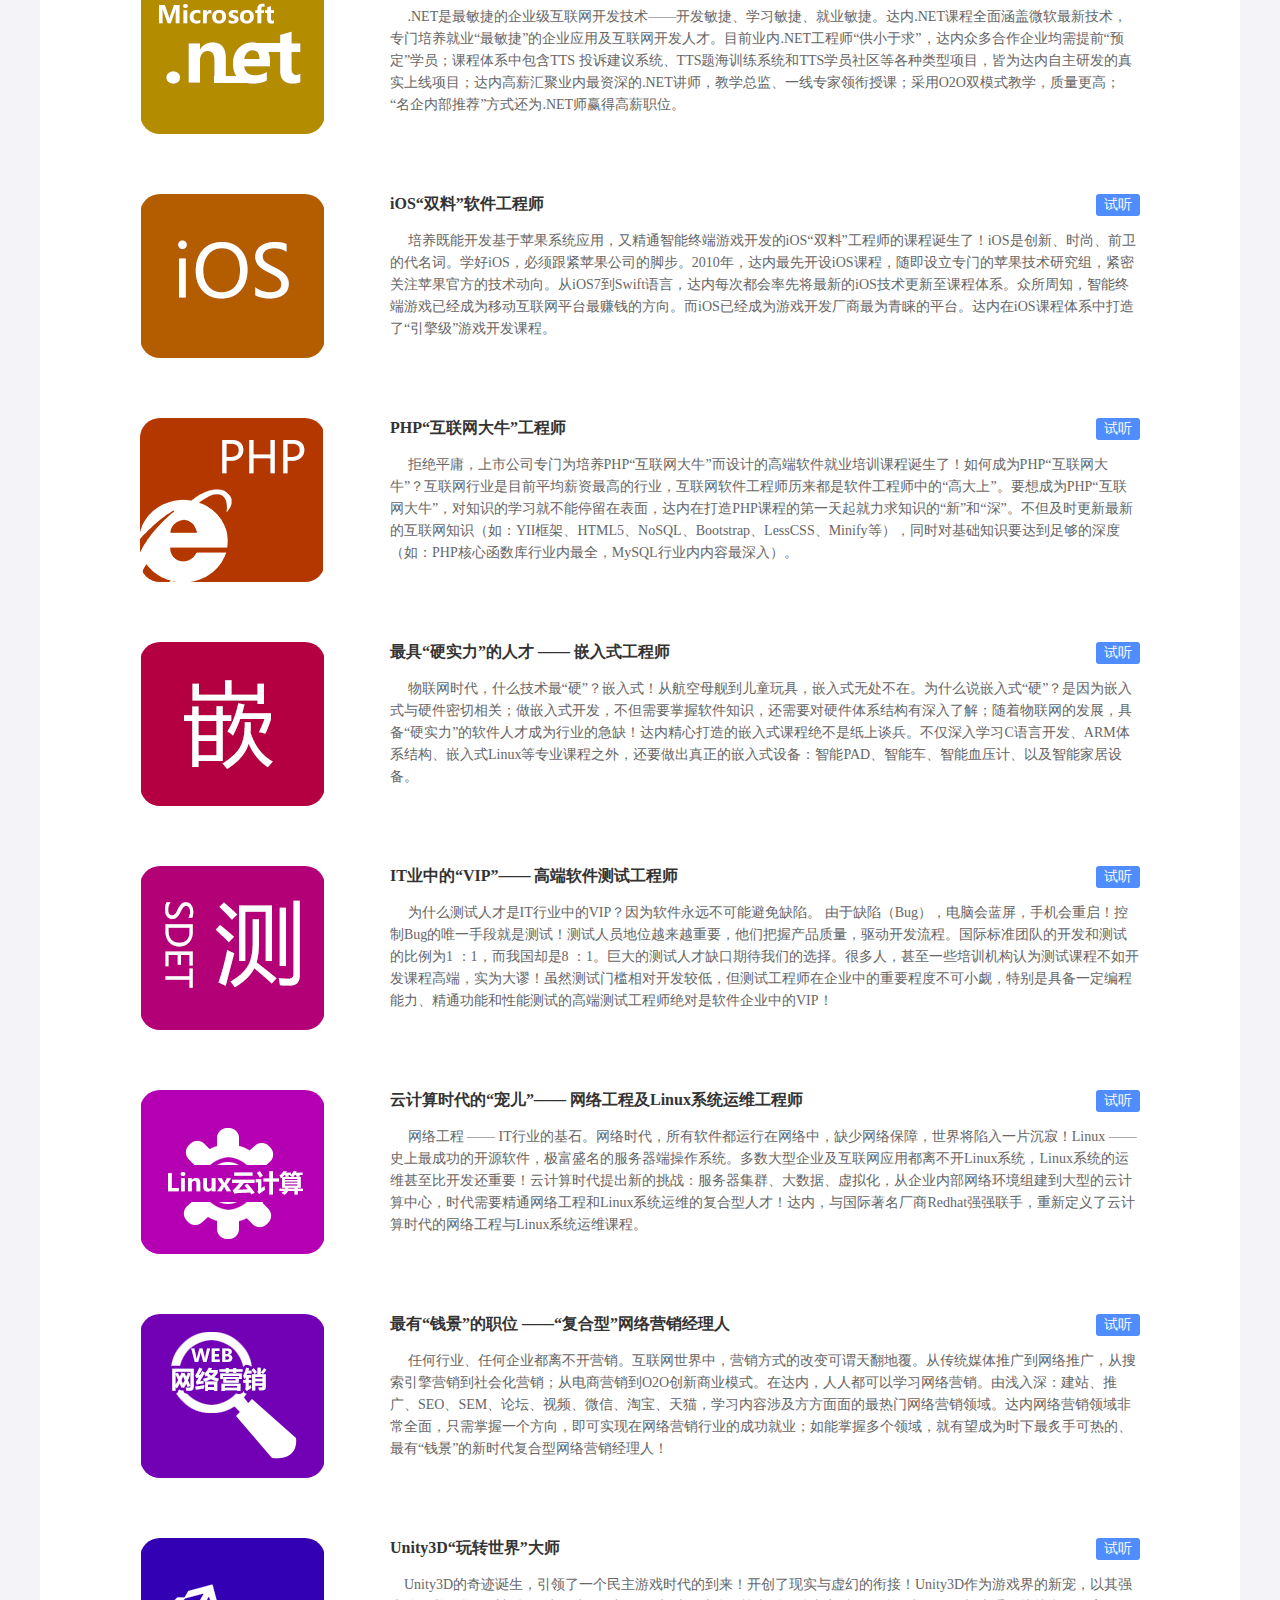
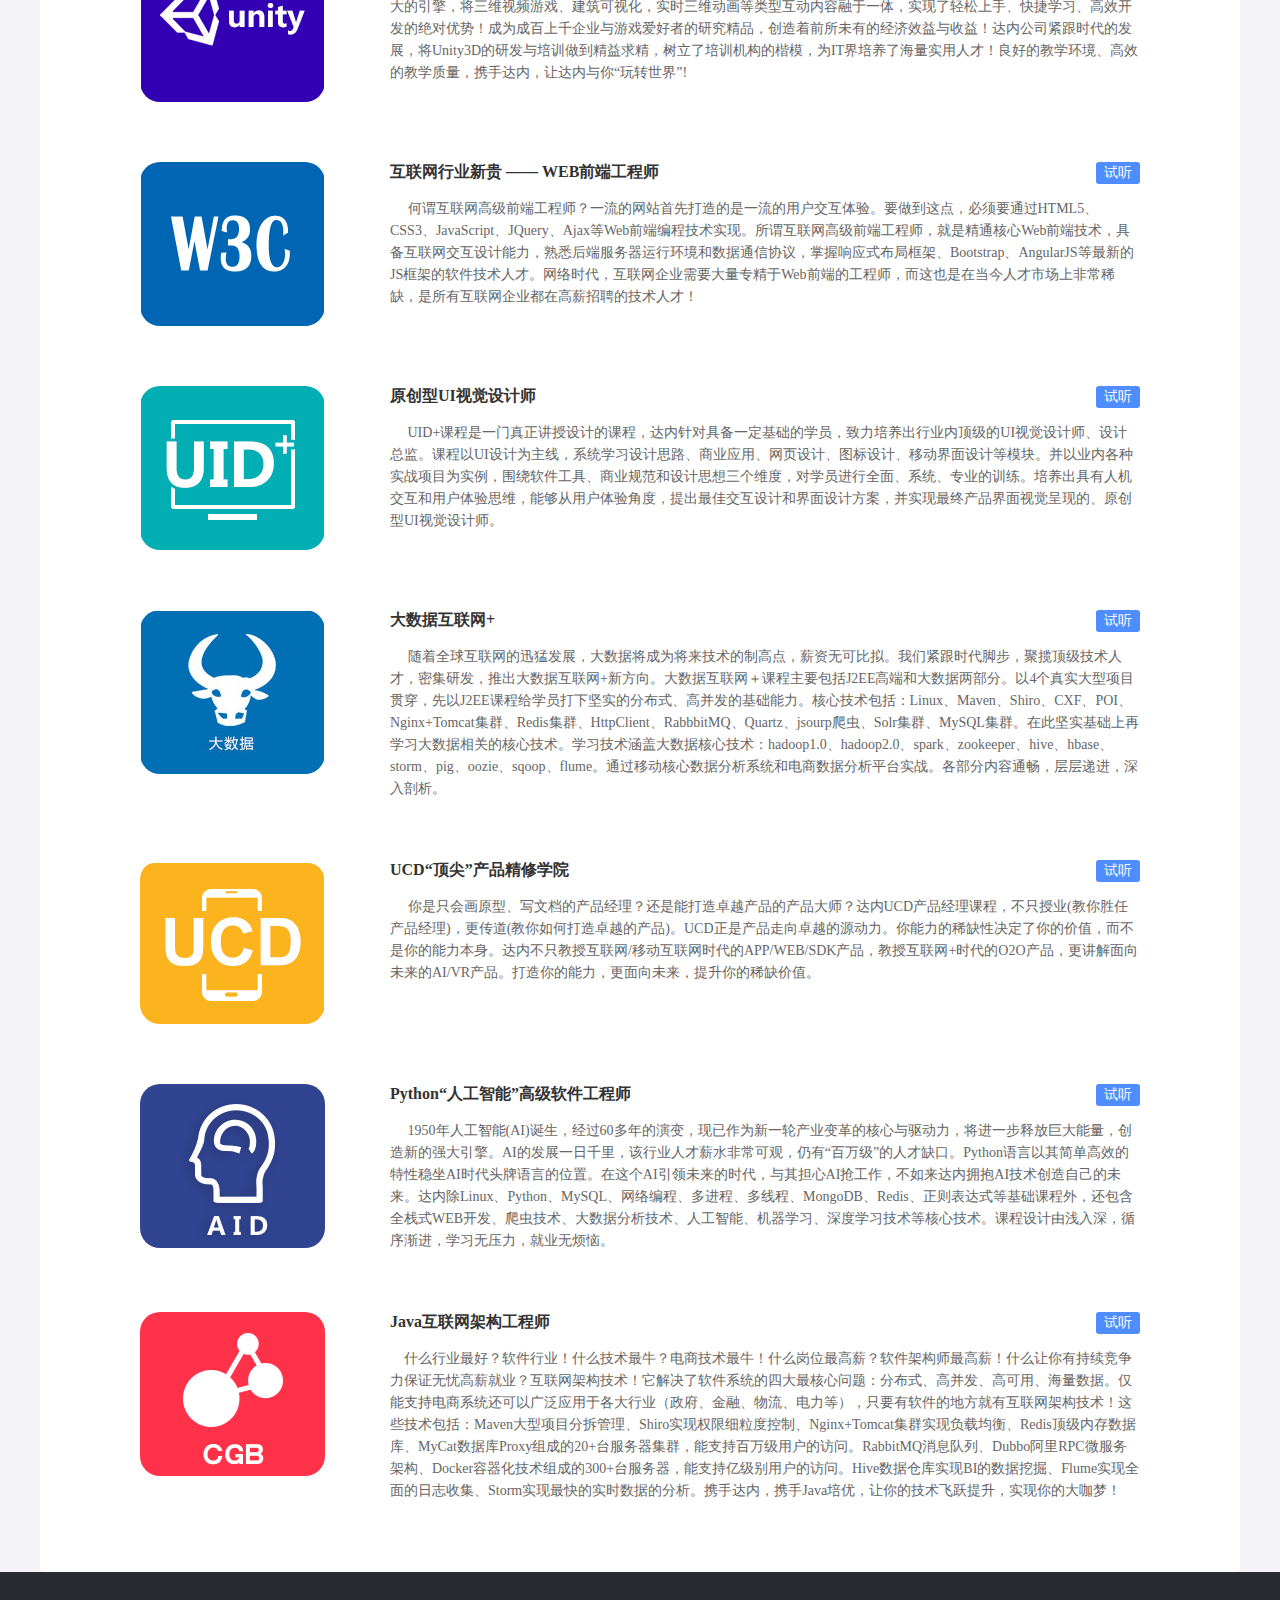
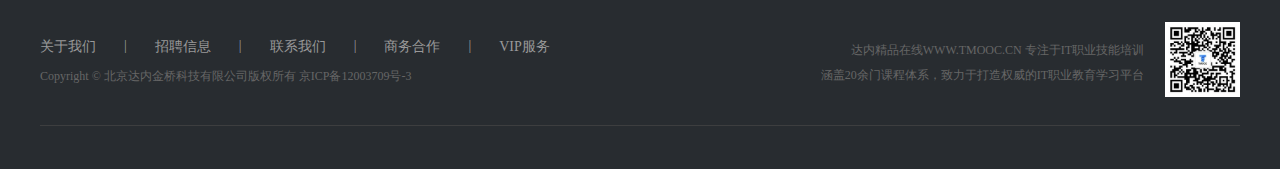
<file: class.html>
<!DOCTYPE html>
<html lang="en">
<head>
    <meta charset="UTF-8">
    <meta name="viewport" content="width=device-width, initial-scale=1.0">
    <meta http-equiv="X-UA-Compatible" content="ie=edge">
    <title>Document</title>
  <link rel="stylesheet" href="css/base.css"/>
  <link rel="stylesheet" href="css/class.css"/>
  <script src="js/jquery-1.11.3.min.js"></script>
</head>
<body class="bgcolor">
  <!-- 引入头部-->
  <div id="header"></div>
  <script>
    $(function(){
      $("#header").load("header.html")
    });
  </script>
  <div class="container_box w">
    <div class="img_box w1">
      <img src="img/class/unline-banner-lty.jpg" alt="">
    </div>
    <div class="content_box w1">
      <div class="job">
        <img src="img/class/mao.svg" alt=""><span>&nbsp;就业课程</span>
      </div>
      <div class="img_list clearfix">
        <div class="img_item java fl"></div>
        <div class="text_box fr">
          <h3>Java“全栈式”软件工程师</h3>
          <a href="javascript:;">试听</a>
          <p>&emsp;何谓Java“全栈式”软件工程师？首先要求对Java开发技能全面、深入的掌握。达内历经12年发展，培养了近9万名Java工程师，历练出了最全面、最深入、最符合企业需求的Java课程体系。另外，Java“全栈式”软件工程师要求在掌握Java的基础上，对Python语言、Scala语言也有较深入的掌握，对Oracle高级开发、Linux高级操作等领域也有全面的了解。据与达内合作的39000家软件企业的调研数据显示，“全栈式”软件工程师已经成为软件企业最有实力挑战高薪的高级软件人才！</p>
        </div>
      </div>
      <div class="img_list clearfix">
        <div class="img_item UID fl"></div>
        <div class="text_box fr">
          <h3>UI“大咖”设计师</h3>
          <a href="javascript:;">试听</a>
          <p>&emsp;1990年，一个神奇软件Photoshop开创了数字媒体设计的新时代。2009~2011年，设计师的创意先后走入了互联网等行业，越来越多的大公司不约而同的开设了用户体验部门，设计师们用自己的智慧把握着用户体验、决定着产品的成败。如今，达内公司创新性的将设计与IT进行了完美的融合，打造了既能胜任传统设计行业又能进军互联网、移动互联网行业的UI“大咖”设计师课程。如何成为未来设计界的“大咖”？首先不能仅局限于传统设计领域，必须放眼于互联网、移动互联网。目前的设计培训界，唯有达内公司具备这样的条件和实力，助你实现“大咖”梦。</p>
        </div>
      </div>
      <div class="img_list clearfix">
        <div class="img_item account fl"></div>
        <div class="text_box fr">
          <h3>达内总账会计师高端课程</h3>
          <a href="javascript:;">试听</a>
          <p>&emsp;会计是一门语言，把企业经济业务用标准模式描述给管理者和大众；会计是一把钥匙，掌控企业发展至   关重要的经济命脉。目前业内的会计培训多以认证考试为目标，但证书并不一定能代表实战能力。
            <br>
            达内率先推出“认证+实战”的会计培训课程，通过理论联系实际的学习，全行业实操训练，并结合上市公司真账实战，在“真刀真枪”过招中，在“财务高管+行业名师”的亲授下，来打造具备会计思维、通晓内控流程、符合上市公司总账会计用人标准的高层及人才。</p>
        </div>
      </div>
      <div class="img_list clearfix">
        <div class="img_item c fl"></div>
        <div class="text_box fr">
          <h3>C/C++ “稀缺级”软件工程师</h3>
          <a href="javascript:;">试听</a>
          <p>&emsp;C\C++虽然年份最长，在世界语言排行榜中却稳居第一。操作系统、驱动软件、多媒体软件、大型游戏等，都是C\C++的特区。C和C++语言是最深入的技术，仅有少数机构可以开设C\C++课程， C/C++程序员成为“稀缺级”软件人才。所谓“物以稀为贵”，意味着高薪C\C++工程师在行业内属于“稀缺”人才，而精通Unix和Windows双系统开发技能的C\C++工程师上则更加稀缺！达内科技，作为海外上市的国内IT培训领军企业，打造了专门培养精通Unix和Windows双系统开发的C/C++“稀缺级”软件工程师培训课程。</p>
        </div>
      </div>
      <div class="img_list clearfix">
        <div class="img_item android fl"></div>
        <div class="text_box fr">
          <h3>Android“4G”软件工程师</h3>
          <a href="javascript:;">试听</a>
          <p>&emsp;何谓Android“4G”软件工程师？6年前Android问世，开创了移动互联网新时代。当时，达内率先推出Android软件工程师课程。如今，Android已经进入“4G”时代。作为“4G”时代的Android工程师不仅需精通Android智能手机应用的开发，而且要知晓Android智能穿戴设备、智能家电等最新领域的应用，这才是Android未来的发展趋势。达内设有专门的研发部门，追踪最新最热的技术，并及时更新至课程体系。达内在第一时间引入了Google在2014年发布的AndroidL版本以及最新Material Design设计规范，同时加入了Google Ware（Android智能穿戴设备系统）等课程内容。</p>
        </div>
      </div>
      <div class="img_list clearfix">
        <div class="img_item net fl"></div>
        <div class="text_box fr">
          <h3>最“敏捷”的技术 —— .NET 工程师</h3>
          <a href="javascript:;">试听</a>
          <p>&emsp; .NET是最敏捷的企业级互联网开发技术——开发敏捷、学习敏捷、就业敏捷。达内.NET课程全面涵盖微软最新技术，专门培养就业“最敏捷”的企业应用及互联网开发人才。目前业内.NET工程师“供小于求”，达内众多合作企业均需提前“预定”学员；课程体系中包含TTS 投诉建议系统、TTS题海训练系统和TTS学员社区等各种类型项目，皆为达内自主研发的真实上线项目；达内高薪汇聚业内最资深的.NET讲师，教学总监、一线专家领衔授课；采用O2O双模式教学，质量更高；“名企内部推荐”方式还为.NET师赢得高薪职位。</p>
        </div>
      </div>
      <div class="img_list clearfix">
        <div class="img_item ios fl"></div>
        <div class="text_box fr">
          <h3>iOS“双料”软件工程师</h3>
          <a href="javascript:;">试听</a>
          <p>&emsp; 培养既能开发基于苹果系统应用，又精通智能终端游戏开发的iOS“双料”工程师的课程诞生了！iOS是创新、时尚、前卫的代名词。学好iOS，必须跟紧苹果公司的脚步。2010年，达内最先开设iOS课程，随即设立专门的苹果技术研究组，紧密关注苹果官方的技术动向。从iOS7到Swift语言，达内每次都会率先将最新的iOS技术更新至课程体系。众所周知，智能终端游戏已经成为移动互联网平台最赚钱的方向。而iOS已经成为游戏开发厂商最为青睐的平台。达内在iOS课程体系中打造了“引擎级”游戏开发课程。</p>
        </div>
      </div>
      <div class="img_list clearfix">
        <div class="img_item php fl"></div>
        <div class="text_box fr">
          <h3>PHP“互联网大牛”工程师</h3>
          <a href="javascript:;">试听</a>
          <p>&emsp; 拒绝平庸，上市公司专门为培养PHP“互联网大牛”而设计的高端软件就业培训课程诞生了！如何成为PHP“互联网大牛”？互联网行业是目前平均薪资最高的行业，互联网软件工程师历来都是软件工程师中的“高大上”。要想成为PHP“互联网大牛”，对知识的学习就不能停留在表面，达内在打造PHP课程的第一天起就力求知识的“新”和“深”。不但及时更新最新的互联网知识（如：YII框架、HTML5、NoSQL、Bootstrap、LessCSS、Minify等），同时对基础知识要达到足够的深度（如：PHP核心函数库行业内最全，MySQL行业内内容最深入）。</p>
        </div>
      </div>
      <div class="img_list clearfix">
        <div class="img_item Flushbonading fl"></div>
        <div class="text_box fr">
          <h3>最具“硬实力”的人才 —— 嵌入式工程师</h3>
          <a href="javascript:;">试听</a>
          <p>&emsp; 物联网时代，什么技术最“硬”？嵌入式！从航空母舰到儿童玩具，嵌入式无处不在。为什么说嵌入式“硬”？是因为嵌入式与硬件密切相关；做嵌入式开发，不但需要掌握软件知识，还需要对硬件体系结构有深入了解；随着物联网的发展，具备“硬实力”的软件人才成为行业的急缺！达内精心打造的嵌入式课程绝不是纸上谈兵。不仅深入学习C语言开发、ARM体系结构、嵌入式Linux等专业课程之外，还要做出真正的嵌入式设备：智能PAD、智能车、智能血压计、以及智能家居设备。</p>
        </div>
      </div>
      <div class="img_list clearfix">
        <div class="img_item test fl"></div>
        <div class="text_box fr">
          <h3>IT业中的“VIP”—— 高端软件测试工程师</h3>
          <a href="javascript:;">试听</a>
          <p>&emsp; 为什么测试人才是IT行业中的VIP？因为软件永远不可能避免缺陷。 由于缺陷（Bug），电脑会蓝屏，手机会重启！控制Bug的唯一手段就是测试！测试人员地位越来越重要，他们把握产品质量，驱动开发流程。国际标准团队的开发和测试的比例为1 ：1，而我国却是8 ：1。巨大的测试人才缺口期待我们的选择。很多人，甚至一些培训机构认为测试课程不如开发课程高端，实为大谬！虽然测试门槛相对开发较低，但测试工程师在企业中的重要程度不可小觑，特别是具备一定编程能力、精通功能和性能测试的高端测试工程师绝对是软件企业中的VIP！</p>
        </div>
      </div>
      <div class="img_list clearfix">
        <div class="img_item linux fl"></div>
        <div class="text_box fr">
          <h3>云计算时代的“宠儿”—— 网络工程及Linux系统运维工程师</h3>
          <a href="javascript:;">试听</a>
          <p>&emsp; 网络工程 —— IT行业的基石。网络时代，所有软件都运行在网络中，缺少网络保障，世界将陷入一片沉寂！Linux —— 史上最成功的开源软件，极富盛名的服务器端操作系统。多数大型企业及互联网应用都离不开Linux系统，Linux系统的运维甚至比开发还重要！云计算时代提出新的挑战：服务器集群、大数据、虚拟化，从企业内部网络环境组建到大型的云计算中心，时代需要精通网络工程和Linux系统运维的复合型人才！达内，与国际著名厂商Redhat强强联手，重新定义了云计算时代的网络工程与Linux系统运维课程。</p>
        </div>
      </div>
      <div class="img_list clearfix">
        <div class="img_item market fl"></div>
        <div class="text_box fr">
          <h3>最有“钱景”的职位 ——“复合型”网络营销经理人</h3>
          <a href="javascript:;">试听</a>
          <p>&emsp; 任何行业、任何企业都离不开营销。互联网世界中，营销方式的改变可谓天翻地覆。从传统媒体推广到网络推广，从搜索引擎营销到社会化营销；从电商营销到O2O创新商业模式。在达内，人人都可以学习网络营销。由浅入深：建站、推广、SEO、SEM、论坛、视频、微信、淘宝、天猫，学习内容涉及方方面面的最热门网络营销领域。达内网络营销领域非常全面，只需掌握一个方向，即可实现在网络营销行业的成功就业；如能掌握多个领域，就有望成为时下最炙手可热的、最有“钱景”的新时代复合型网络营销经理人！</p>
        </div>
      </div>
      <div class="img_list clearfix">
        <div class="img_item unity fl"></div>
        <div class="text_box fr">
          <h3>Unity3D“玩转世界”大师</h3>
          <a href="javascript:;">试听</a>
          <p>&emsp;Unity3D的奇迹诞生，引领了一个民主游戏时代的到来！开创了现实与虚幻的衔接！Unity3D作为游戏界的新宠，以其强大的引擎，将三维视频游戏、建筑可视化，实时三维动画等类型互动内容融于一体，实现了轻松上手、快捷学习、高效开发的绝对优势！成为成百上千企业与游戏爱好者的研究精品，创造着前所未有的经济效益与收益！达内公司紧跟时代的发展，将Unity3D的研发与培训做到精益求精，树立了培训机构的楷模，为IT界培养了海量实用人才！良好的教学环境、高效的教学质量，携手达内，让达内与你“玩转世界”!</p>
        </div>
      </div>
      <div class="img_list clearfix">
        <div class="img_item web fl"></div>
        <div class="text_box fr">
          <h3>互联网行业新贵 —— WEB前端工程师</h3>
          <a href="javascript:;">试听</a>
          <p>&emsp; 何谓互联网高级前端工程师？一流的网站首先打造的是一流的用户交互体验。要做到这点，必须要通过HTML5、CSS3、JavaScript、JQuery、Ajax等Web前端编程技术实现。所谓互联网高级前端工程师，就是精通核心Web前端技术，具备互联网交互设计能力，熟悉后端服务器运行环境和数据通信协议，掌握响应式布局框架、Bootstrap、AngularJS等最新的JS框架的软件技术人才。网络时代，互联网企业需要大量专精于Web前端的工程师，而这也是在当今人才市场上非常稀缺，是所有互联网企业都在高薪招聘的技术人才！</p>
        </div>
      </div>
      <div class="img_list clearfix">
        <div class="img_item UI fl"></div>
        <div class="text_box fr">
          <h3>原创型UI视觉设计师</h3>
          <a href="javascript:;">试听</a>
          <p>&emsp; UID+课程是一门真正讲授设计的课程，达内针对具备一定基础的学员，致力培养出行业内顶级的UI视觉设计师、设计总监。课程以UI设计为主线，系统学习设计思路、商业应用、网页设计、图标设计、移动界面设计等模块。并以业内各种实战项目为实例，围绕软件工具、商业规范和设计思想三个维度，对学员进行全面、系统、专业的训练。培养出具有人机交互和用户体验思维，能够从用户体验角度，提出最佳交互设计和界面设计方案，并实现最终产品界面视觉呈现的、原创型UI视觉设计师。</p>
        </div>
      </div>
      <div class="img_list clearfix">
        <div class="img_item data fl"></div>
        <div class="text_box fr">
          <h3>大数据互联网+</h3>
          <a href="javascript:;">试听</a>
          <p>&emsp; 随着全球互联网的迅猛发展，大数据将成为将来技术的制高点，薪资无可比拟。我们紧跟时代脚步，聚揽顶级技术人才，密集研发，推出大数据互联网+新方向。大数据互联网＋课程主要包括J2EE高端和大数据两部分。以4个真实大型项目贯穿，先以J2EE课程给学员打下坚实的分布式、高并发的基础能力。核心技术包括：Linux、Maven、Shiro、CXF、POI、Nginx+Tomcat集群、Redis集群、HttpClient、RabbbitMQ、Quartz、jsourp爬虫、Solr集群、MySQL集群。在此坚实基础上再学习大数据相关的核心技术。学习技术涵盖大数据核心技术：hadoop1.0、hadoop2.0、spark、zookeeper、hive、hbase、storm、pig、oozie、sqoop、flume。通过移动核心数据分析系统和电商数据分析平台实战。各部分内容通畅，层层递进，深入剖析。</p>
        </div>
      </div>
      <div class="img_list clearfix">
        <div class="img_item UCD fl"></div>
        <div class="text_box fr">
          <h3>UCD“顶尖”产品精修学院</h3>
          <a href="javascript:;">试听</a>
          <p>&emsp; 你是只会画原型、写文档的产品经理？还是能打造卓越产品的产品大师？达内UCD产品经理课程，不只授业(教你胜任产品经理)，更传道(教你如何打造卓越的产品)。UCD正是产品走向卓越的源动力。你能力的稀缺性决定了你的价值，而不是你的能力本身。达内不只教授互联网/移动互联网时代的APP/WEB/SDK产品，教授互联网+时代的O2O产品，更讲解面向未来的AI/VR产品。打造你的能力，更面向未来，提升你的稀缺价值。</p>
        </div>
      </div>
      <div class="img_list clearfix">
        <div class="img_item AID fl"></div>
        <div class="text_box fr">
          <h3>Python“人工智能”高级软件工程师</h3>
          <a href="javascript:;">试听</a>
          <p>&emsp; 1950年人工智能(AI)诞生，经过60多年的演变，现已作为新一轮产业变革的核心与驱动力，将进一步释放巨大能量，创造新的强大引擎。AI的发展一日千里，该行业人才薪水非常可观，仍有“百万级”的人才缺口。Python语言以其简单高效的特性稳坐AI时代头牌语言的位置。在这个AI引领未来的时代，与其担心AI抢工作，不如来达内拥抱AI技术创造自己的未来。达内除Linux、Python、MySQL、网络编程、多进程、多线程、MongoDB、Redis、正则表达式等基础课程外，还包含全栈式WEB开发、爬虫技术、大数据分析技术、人工智能、机器学习、深度学习技术等核心技术。课程设计由浅入深，循序渐进，学习无压力，就业无烦恼。</p>
        </div>
      </div>
      <div class="img_list clearfix">
        <div class="img_item CGB fl"></div>
        <div class="text_box fr">
          <h3> Java互联网架构工程师</h3>
          <a href="javascript:;">试听</a>
          <p>&emsp;什么行业最好？软件行业！什么技术最牛？电商技术最牛！什么岗位最高薪？软件架构师最高薪！什么让你有持续竞争力保证无忧高薪就业？互联网架构技术！它解决了软件系统的四大最核心问题：分布式、高并发、高可用、海量数据。仅能支持电商系统还可以广泛应用于各大行业（政府、金融、物流、电力等），只要有软件的地方就有互联网架构技术！这些技术包括：Maven大型项目分拆管理、Shiro实现权限细粒度控制、Nginx+Tomcat集群实现负载均衡、Redis顶级内存数据库、MyCat数据库Proxy组成的20+台服务器集群，能支持百万级用户的访问。RabbitMQ消息队列、Dubbo阿里RPC微服务架构、Docker容器化技术组成的300+台服务器，能支持亿级别用户的访问。Hive数据仓库实现BI的数据挖掘、Flume实现全面的日志收集、Storm实现最快的实时数据的分析。携手达内，携手Java培优，让你的技术飞跃提升，实现你的大咖梦！</p>
        </div>
      </div>
    </div>
  </div>
  <!-- 引入脚部-->
  <div id="footer"></div>
  <script>
    $(function(){
      $("#footer").load("footer.html")
    });
  </script>
</body>
</html>
</file>
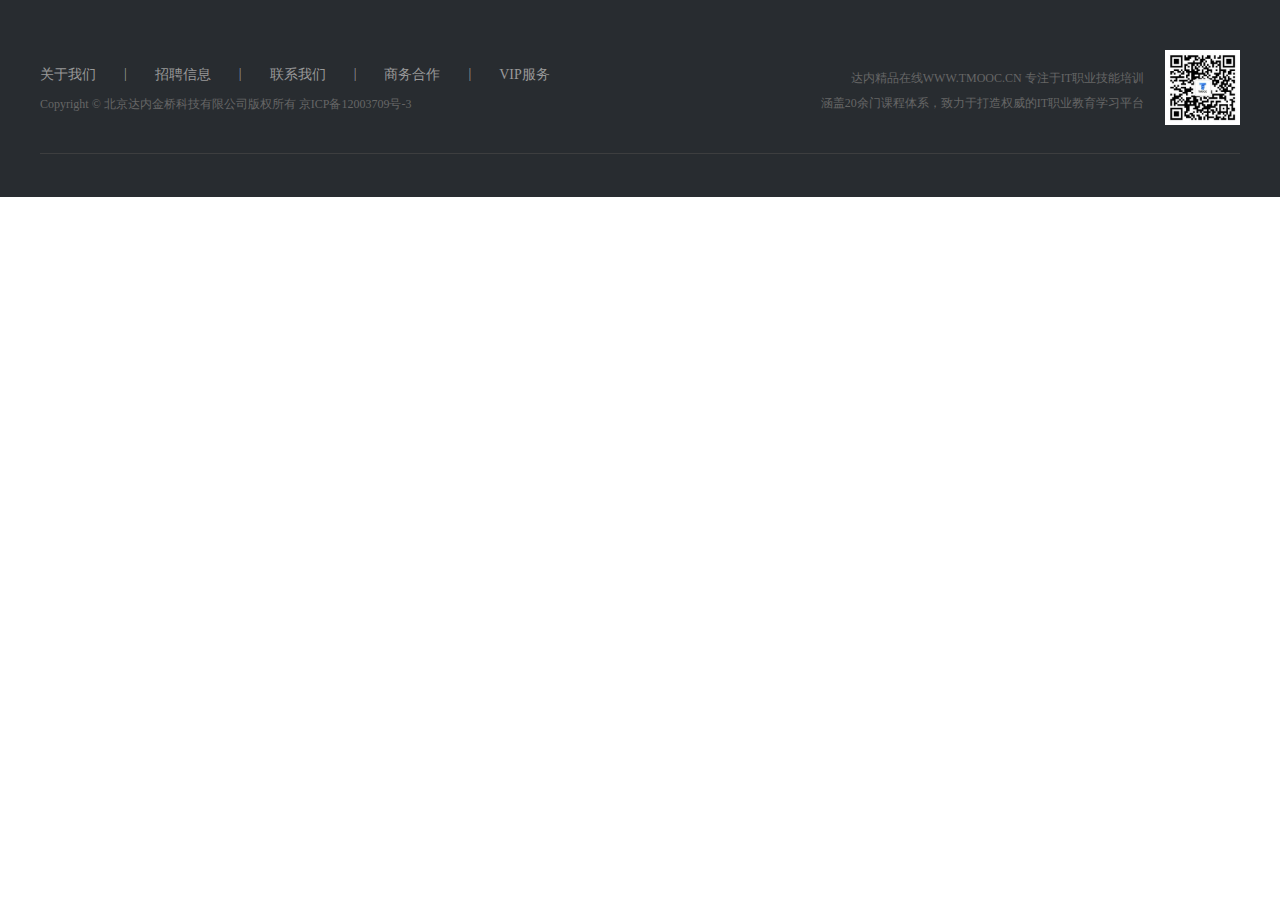
<file: footer.html>
<!DOCTYPE html>
<html lang="en">
<head>
  <meta charset="UTF-8">
  <meta name="viewport" content="width=device-width, initial-scale=1.0">
  <meta http-equiv="X-UA-Compatible" content="ie=edge">
  <title>Document</title>
  <link rel="stylesheet" href="css/base.css"/>
  <link rel="stylesheet" href="css/footer.css"/>
</head>
<body>
  <!-- 脚部-->
  <footer>
    <div class="footer_box w">
       <div class="content w1 clearfix">
         <div class="fl mb40 clearfix">
           <ul class="clearfix">
             <li class="fl"><a href="javascript:void(0);">关于我们</a></li>
             <li class="fl">|</li>
             <li class="fl"><a href="javascript:void(0);">招聘信息</a></li>
             <li class="fl">|</li>
             <li class="fl"><a href="javascript:void(0);">联系我们</a></li>
             <li class="fl">|</li>
             <li class="fl"><a href="javascript:void(0);">商务合作</a></li>
             <li class="fl">|</li>
             <li class="fl"><a href="javascript:void(0);">VIP服务</a></li>
           </ul>
           <p class="fl mt4">Copyright © 北京达内金桥科技有限公司版权所有 京ICP备12003709号-3</p>
         </div>
         <div class="fr clearfix">
           <div class="fl pt70">
             <p class="align mr21">达内精品在线WWW.TMOOC.CN 专注于IT职业技能培训</p>
             <p class="align mr21 mt8">涵盖20余门课程体系，致力于打造权威的IT职业教育学习平台</p>
           </div>
            <div class="fr pt50">
              <img src="img/footer/erweima.jpg" alt=""/>
            </div>
         </div>
         <div class="line"></div>
       </div>
    </div>
  </footer>
</body>
</html>
</file>
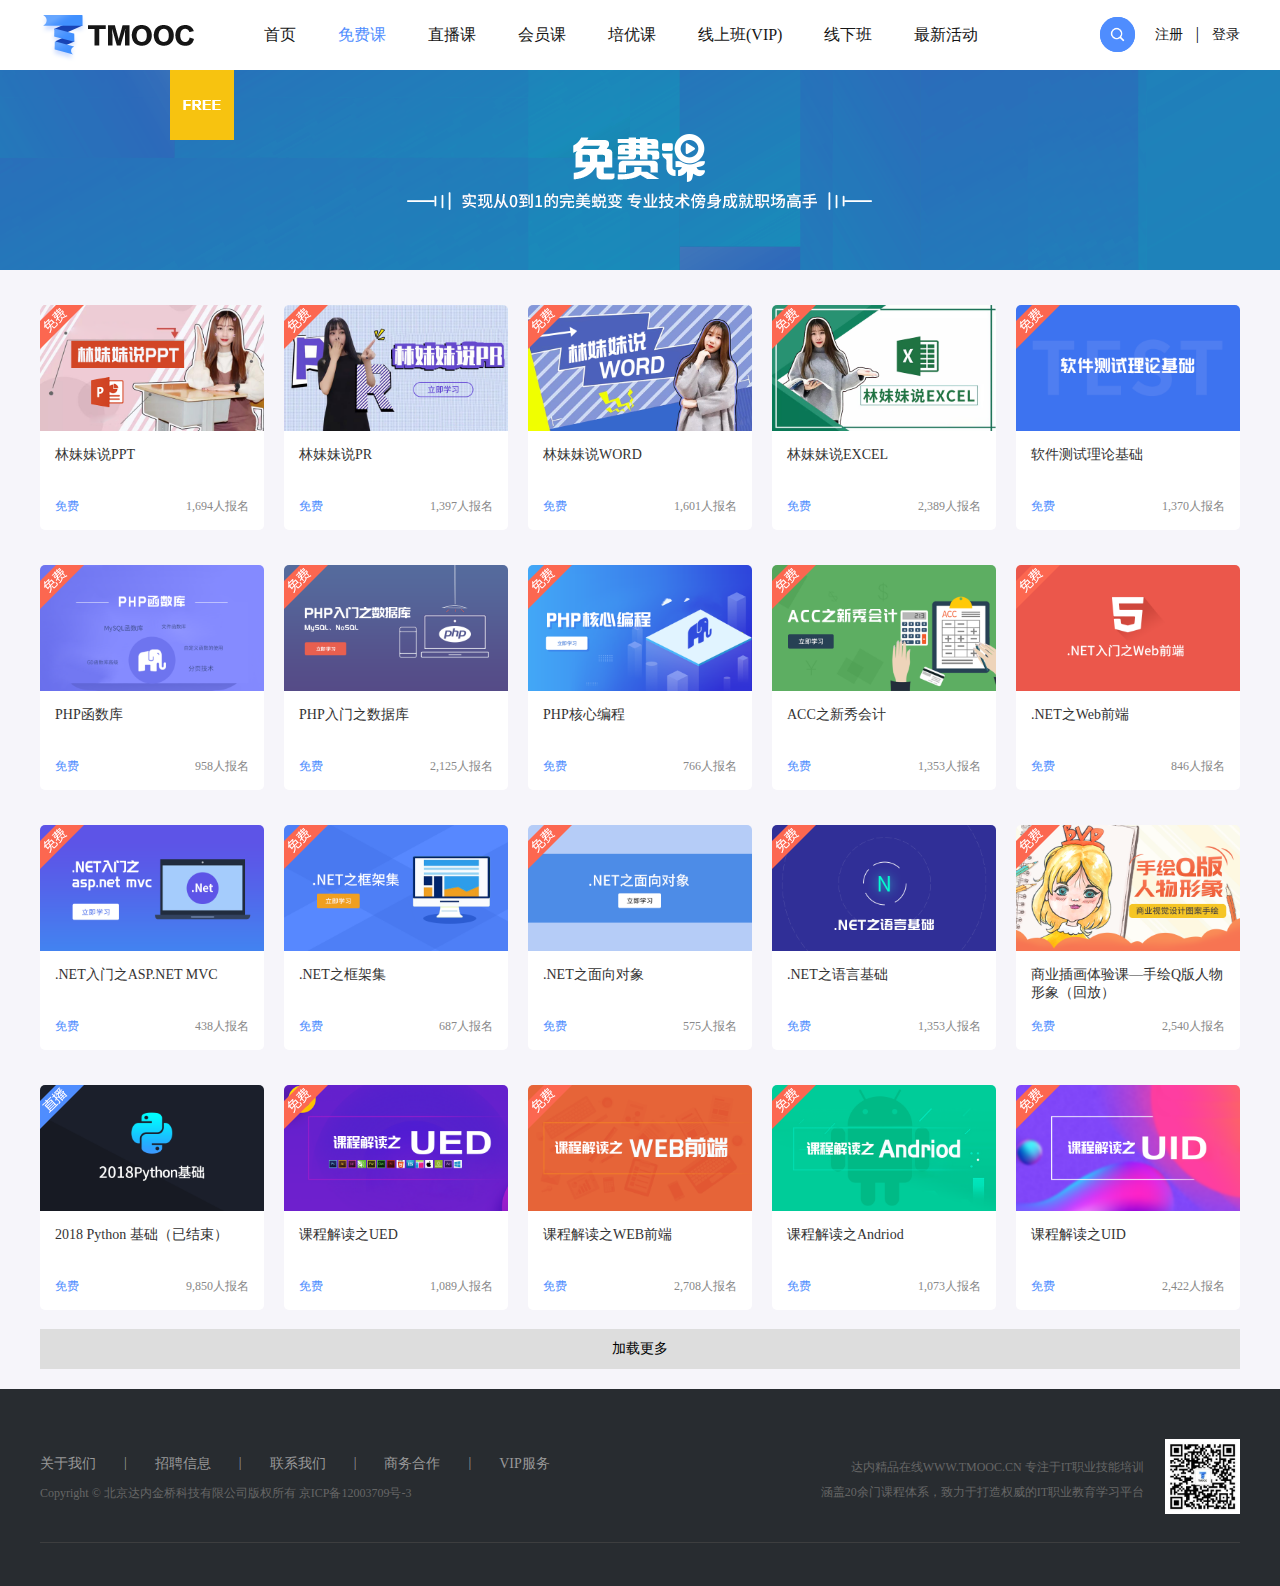
<file: free.html>
<!DOCTYPE html>
<html lang="en">
<head>
    <meta charset="UTF-8">
    <meta name="viewport" content="width=device-width, initial-scale=1.0">
    <meta http-equiv="X-UA-Compatible" content="ie=edge">
    <title>Document</title>
  <link rel="stylesheet" href="css/base.css"/>
  <link rel="stylesheet" href="css/free.css"/>
  <script src="js/jquery-1.11.3.min.js"></script>
</head>
<body>
  <!-- 引入头部-->
  <div id="header"></div>
  <script>
    $(function(){
      $("#header").load("header.html")
    });
  </script>
  <!-- 顶部图片-->
  <div class="lesson w">
    <div class="lesson_img">
      <div></div>
    </div>
    <div class="liveLesson w1">
      <ul class="clearfix mt35">
        <li class="img-list free">
            <div>
              <img src="img/free/C3BAC270CB5048339DD308A07B737816.png" alt=""/>
              <i class="icon"></i>
            </div>
            <div class="bac-fff">
              <p>林妹妹说PPT</p>
              <div class="clearfix">
                <span class="fl free">免费</span>
                <span class="fr">1,694人报名</span>
              </div>
            </div>
          </li>
        <li class="img-list free">
            <div>
              <img src="img/free/35ABB8E4C22047158920884F4AC47D43.png" alt=""/>
              <i class="icon"></i>
            </div>
            <div class="bac-fff">
              <p>林妹妹说PR</p>
              <div class="clearfix">
                <span class="fl free">免费</span>
                <span class="fr">1,397人报名</span>
              </div>
            </div>
          </li>
        <li class="img-list free">
            <div>
              <img src="img/free/9333D6FD2A1841F5A54B77FFB7415908.png" alt=""/>
              <i class="icon"></i>
            </div>
            <div class="bac-fff">
              <p>林妹妹说WORD</p>
              <div class="clearfix">
                <span class="fl free">免费</span>
                <span class="fr">1,601人报名</span>
              </div>
            </div>
          </li>
        <li class="img-list free">
            <div>
              <img src="img/free/8346B440529A43E88242BB5299FBA065.png" alt=""/>
              <i class="icon"></i>
            </div>
            <div class="bac-fff">
              <p>林妹妹说EXCEL</p>
              <div class="clearfix">
                <span class="fl free">免费</span>
                <span class="fr">2,389人报名</span>
              </div>
            </div>
          </li>
        <li class="img-list free">
            <div>
              <img src="img/free/79E0C9EA5E3241748D7A545AB5C20FC9.png" alt=""/>
              <i class="icon"></i>
            </div>
            <div class="bac-fff">
              <p>软件测试理论基础</p>
              <div class="clearfix">
                <span class="fl free">免费</span>
                <span class="fr">1,370人报名</span>
              </div>
            </div>
          </li>
        </ul>
      <ul class="clearfix mt35">
          <li class="img-list free">
            <div>
              <img src="img/free/E986F927ED3542F5913E089B3B189327.png" alt=""/>
              <i class="icon"></i>
            </div>
            <div class="bac-fff">
              <p>PHP函数库</p>
              <div class="clearfix">
                <span class="fl free">免费</span>
                <span class="fr">958人报名</span>
              </div>
            </div>
          </li>
          <li class="img-list free">
            <div>
              <img src="img/free/9E69978B37AD42B59C9D61C899C2267B.png" alt=""/>
              <i class="icon"></i>
            </div>
            <div class="bac-fff">
              <p>PHP入门之数据库</p>
              <div class="clearfix">
                <span class="fl free">免费</span>
                <span class="fr">2,125人报名</span>
              </div>
            </div>
          </li>
          <li class="img-list free">
            <div>
              <img src="img/free/ADBC8FF849B54964A852949738C0D30D.png" alt=""/>
              <i class="icon"></i>
            </div>
            <div class="bac-fff">
              <p>PHP核心编程</p>
              <div class="clearfix">
                <span class="fl free">免费</span>
                <span class="fr">766人报名</span>
              </div>
            </div>
          </li>
          <li class="img-list free">
            <div>
              <img src="img/free/E4EFB73EFFD2491BABDB7C6B518FC4F8.png" alt=""/>
              <i class="icon"></i>
            </div>
            <div class="bac-fff">
              <p>ACC之新秀会计</p>
              <div class="clearfix">
                <span class="fl free">免费</span>
                <span class="fr">1,353人报名</span>
              </div>
            </div>
          </li>
          <li class="img-list free">
            <div>
              <img src="img/free/B93C2B94E9AE4ABB8F626C1682FAEEF9.png" alt=""/>
              <i class="icon"></i>
            </div>
            <div class="bac-fff">
              <p>.NET之Web前端</p>
              <div class="clearfix">
                <span class="fl free">免费</span>
                <span class="fr">846人报名</span>
              </div>
            </div>
          </li>
        </ul>
      <ul class="clearfix mt35">
        <li class="img-list free">
            <div>
              <img src="img/free/0F1E23C4C43A4C6B9D145BD4F1ABDE48.png" alt=""/>
              <i class="icon"></i>
            </div>
            <div class="bac-fff">
              <p>
                .NET入门之ASP.NET MVC
              </p>
              <div class="clearfix">
                <span class="fl free">免费</span>
                <span class="fr">438人报名</span>
              </div>
            </div>
          </li>
        <li class="img-list free">
            <div>
              <img src="img/free/3FAE62C2E2B147E7BFB6934FE9ADBDB0.png" alt=""/>
              <i class="icon"></i>
            </div>
            <div class="bac-fff">
              <p>
                .NET之框架集
              </p>
              <div class="clearfix">
                <span class="fl free">免费</span>
                <span class="fr">687人报名</span>
              </div>
            </div>
          </li>
        <li class="img-list free">
            <div>
              <img src="img/free/3C2C5269136E4AE4924FE987E7457969.png" alt=""/>
              <i class="icon"></i>
            </div>
            <div class="bac-fff">
              <p>
                .NET之面向对象
              </p>
              <div class="clearfix">
                <span class="fl free">免费</span>
                <span class="fr">575人报名</span>
              </div>
            </div>
          </li>
        <li class="img-list free">
            <div>
              <img src="img/free/B2F98A17ADA94B8E86BB57865C2A55F4.png" alt=""/>
              <i class="icon"></i>
            </div>
            <div class="bac-fff">
              <p>
                .NET之语言基础
              </p>
              <div class="clearfix">
                <span class="fl free">免费</span>
                <span class="fr">1,353人报名</span>
              </div>
            </div>
          </li>
        <li class="img-list free">
            <div>
              <img src="img/free/C9852F6A3E634455BC9E7721780E7911.png" alt=""/>
              <i class="icon"></i>
            </div>
            <div class="bac-fff">
              <p>
                商业插画体验课—手绘Q版人物形象（回放）
              </p>
              <div class="clearfix">
                <span class="fl free">免费</span>
                <span class="fr">2,540人报名</span>
              </div>
            </div>
          </li>
        </ul>
      <ul class="clearfix mt35">
        <li class="img-list live">
            <div>
              <img src="img/free/3D19CBBA23F14574B3AC32AEE900F05E.png" alt=""/>
              <i class="icon"></i>
            </div>
            <div class="bac-fff">
              <p>
                2018 Python 基础（已结束）
              </p>
              <div class="clearfix">
                <span class="fl free">免费</span>
                <span class="fr">9,850人报名</span>
              </div>
            </div>
          </li>
        <li class="img-list free">
            <div>
              <img src="img/free/ACD72513339C46CEA270582ACDB6F64C.png" alt=""/>
              <i class="icon"></i>
            </div>
            <div class="bac-fff">
              <p>
                课程解读之UED
              </p>
              <div class="clearfix">
                <span class="fl free">免费</span>
                <span class="fr">1,089人报名</span>
              </div>
            </div>
          </li>
        <li class="img-list free">
           <div>
              <img src="img/free/43BF8C05EEBA450BA4DD7BD6B01FF777.png" alt=""/>
              <i class="icon"></i>
            </div>
            <div class="bac-fff">
              <p>
                课程解读之WEB前端
              </p>
              <div class="clearfix">
                <span class="fl free">免费</span>
                <span class="fr">2,708人报名</span>
              </div>
            </div>
          </li>
        <li class="img-list free">
            <div>
              <img src="img/free/5F5BFE5D54814206963F4621B0DD19CD.png" alt=""/>
              <i class="icon"></i>
            </div>
            <div class="bac-fff">
              <p>
                课程解读之Andriod
              </p>
              <div class="clearfix">
                <span class="fl free">免费</span>
                <span class="fr">1,073人报名</span>
              </div>
            </div>
          </li>
        <li class="img-list free">
            <div>
              <img src="img/free/0257F490C7B7473CAC102621463C59E4.png" alt=""/>
              <i class="icon"></i>
            </div>
            <div class="bac-fff">
              <p>
                课程解读之UID
              </p>
              <div class="clearfix">
                <span class="fl free">免费</span>
                <span class="fr">2,422人报名</span>
              </div>
            </div>
          </li>
        </ul>
    </div>
    <div class="w1 onload mt19">
      加载更多
    </div>
  </div>


  <!-- 引入脚部-->
  <div id="footer"></div>
  <script>
    $(function(){
      $("#footer").load("footer.html")
    });
  </script>
</body>
</html>
</file>
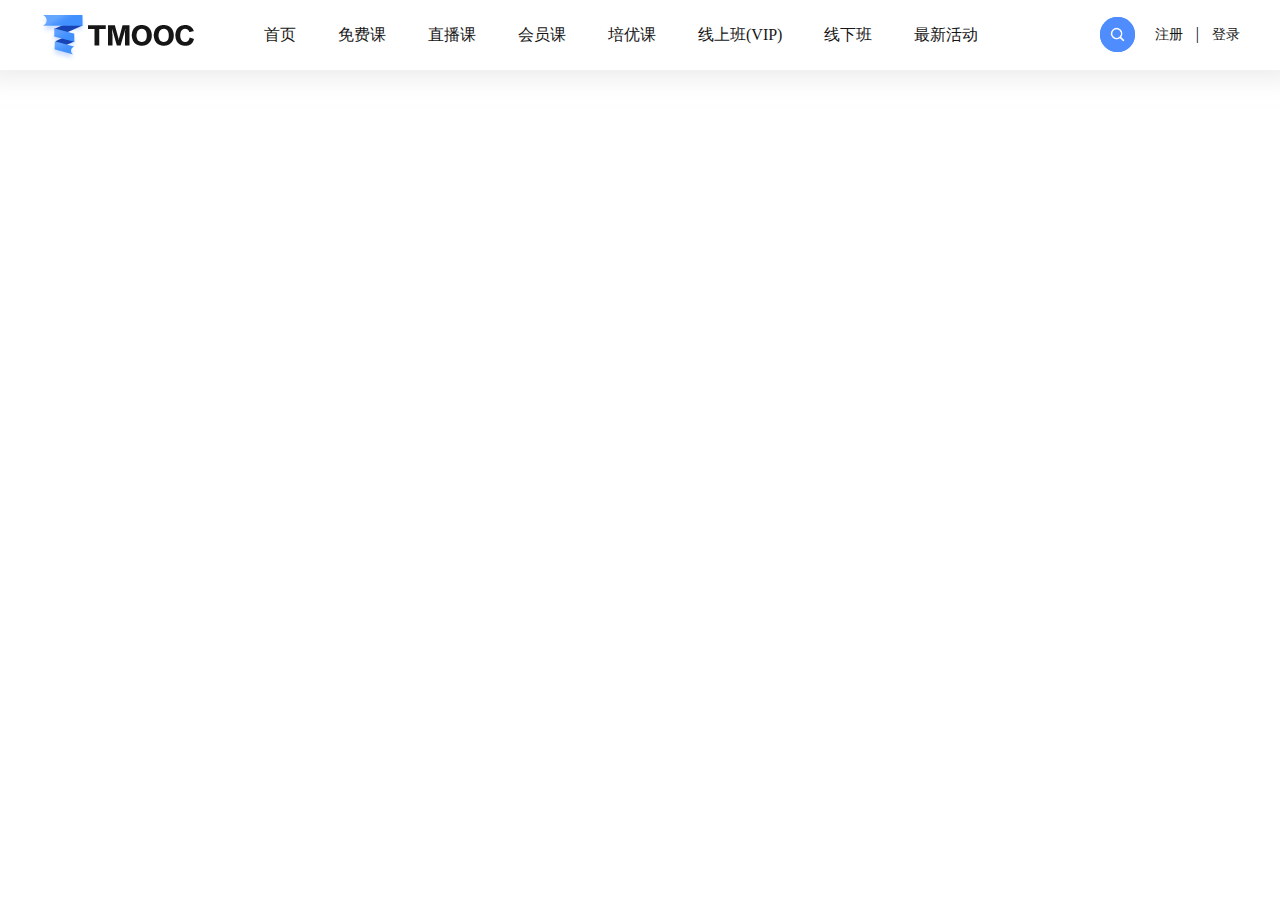
<file: header.html>
<!DOCTYPE html>
<html lang="en">
<head>
  <meta charset="UTF-8">
  <meta name="viewport" content="width=device-width, initial-scale=1.0">
  <meta http-equiv="X-UA-Compatible" content="ie=edge">
  <title>Document</title>
  <link rel="stylesheet" href="css/base.css"/>
  <link rel="stylesheet" href="css/header.css"/>
</head>
<body>
  <!-- 头部-->
  <header>
    <!-- 顶部导航栏-->
    <div class="nav_box w">
      <div class="nav w1 clearfix">
        <div class="logo fl">
          <a href="javascript:void(0);">
            <img src="img/header/tmooc-logo2.png" alt=""/>
          </a>
        </div>
        <ul class="middle clearfix fl">
          <li class="fl"><a href="index.html">首页</a></li>
          <li class="fl"><a href="free.html">免费课</a></li>
          <li class="fl"><a href="live.html">直播课</a></li>
          <li class="fl"><a href="vip.html">会员课</a></li>
          <li class="fl"><a href="you.html">培优课</a></li>
          <li class="fl"><a href="vipClass.html">线上班(VIP)</a></li>
          <li class="fl"><a href="class.html">线下班</a></li>
          <li class="fl"><a href="activity.html">最新活动</a></li>
        </ul>
        <div class="fl search clearfix">
          <div class="s_area">
            <input type="text" placeholder="您想学的课程"/>
          </div>
          <div class="s_icon">
            <img src="img/header/fdj.png" alt=""/>
          </div>
        </div>
        <ul class="ul_reg fr clearfix">
          <li class="fl"><a href="sign.html">注册</a></li>
          <li class="fl">|</li>
          <li class="fl"><a href="javascript:void(0);">登录</a></li>
        </ul>
      </div>
    </div>
     <!--登录框-->
    <div class="log1" style="display:none"></div>
    <div class="login_box" style="display:none">
      <div class="log">
        <p class="close">×</p>
        <div class="tit">登录</div>
        <form action="">
          <input type="text" name="username" placeholder="邮箱或手机号"/>
          <span class="test1" style="display: none">邮箱或手机号格式错误</span>
          <input type="password" name="pwd" placeholder="密码"/>
          <span class="test2" style="display: none">包含数字、字母、下划线的6-18位</span>
          <input type="button" class="btn" value="登录">
        </form>
        <div class="register clearfix">
          <div class="fr">
            <a href="javascript:void(0);">忘记密码</a>
            <span>|</span>
            <a href="javascript:void(0);">注册</a>
          </div>
        </div>
        <div class="other">
          <p>第三方账号登录</p>
          <div class="w-btns clearfix">
            <div class="w-btn fl"></div>
            <a href="javascript:void(0);" class="wx fl"></a>
            <div class="w-btn fl"></div>
          </div>
        </div>
      </div>
    </div>
  </header>
  <script src="js/login.js"></script>
  <script src="js/vali.js"></script>
</body>
</html>
</file>
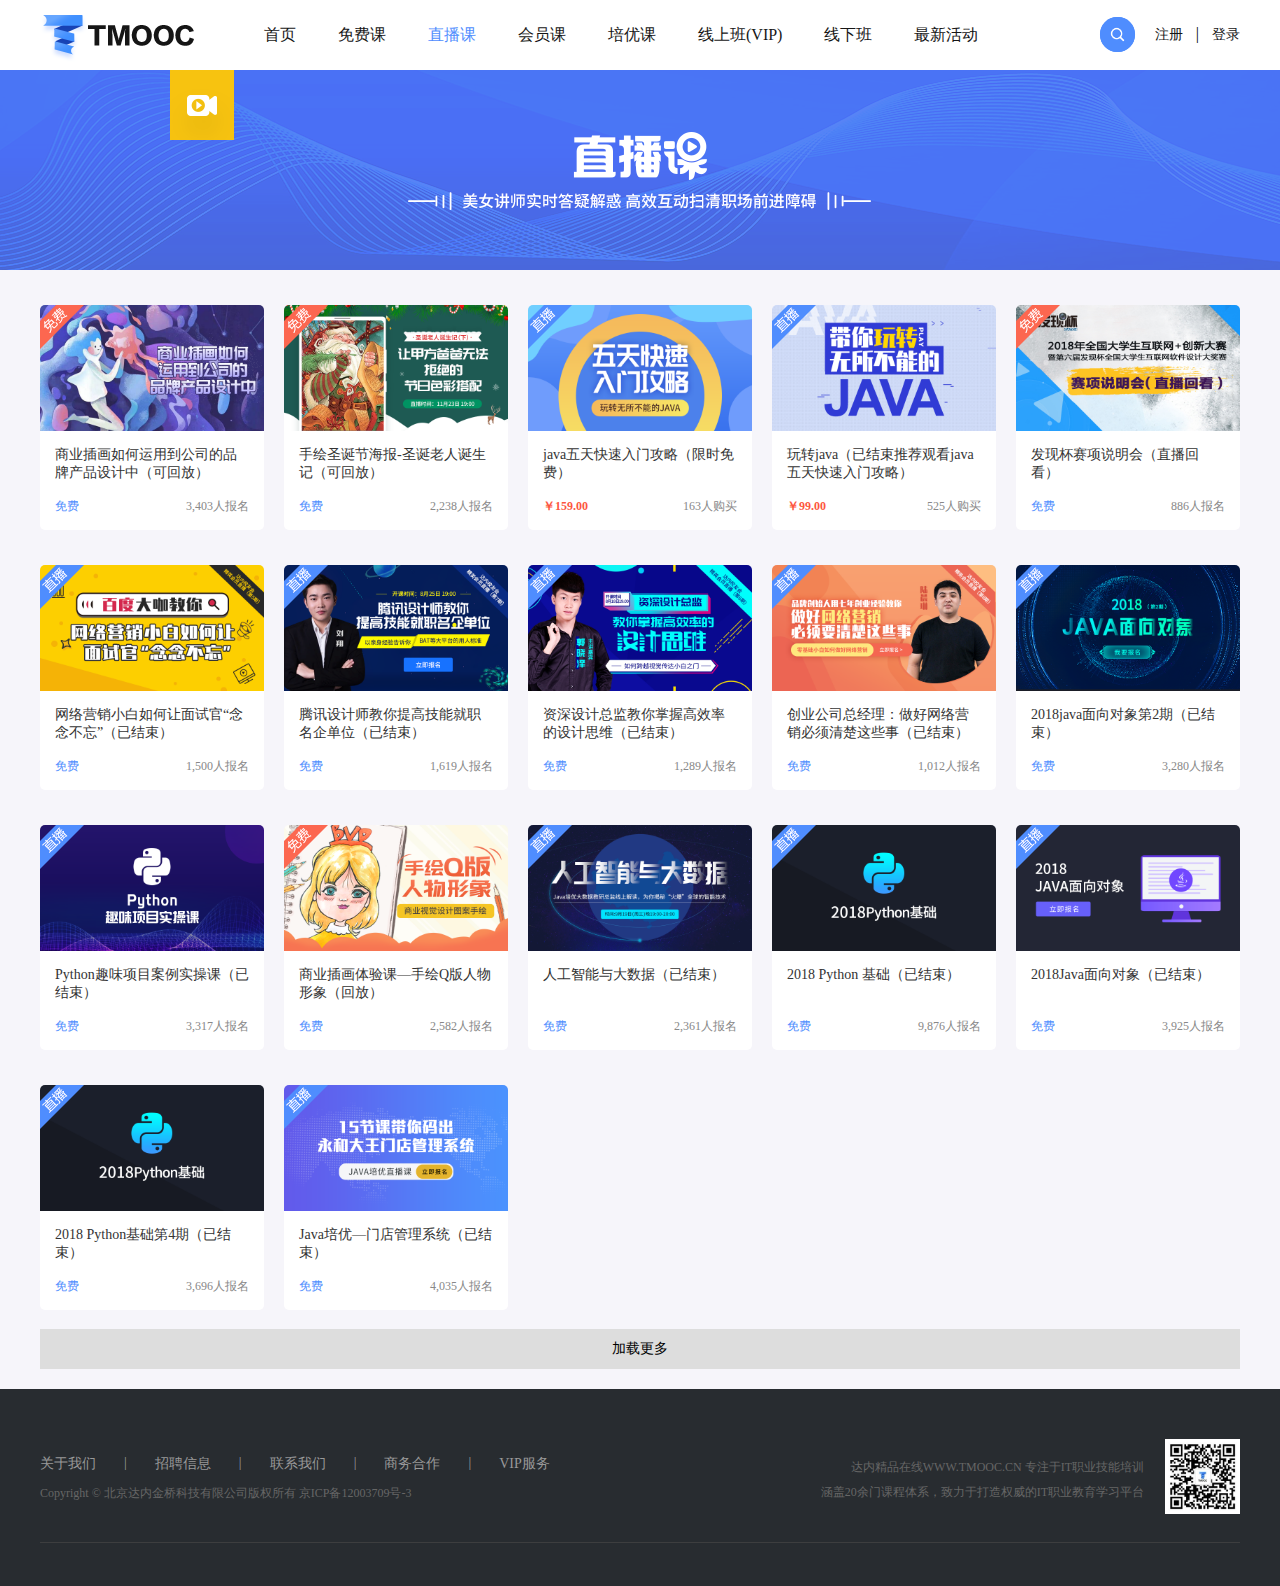
<file: live.html>
<!DOCTYPE html>
<html lang="en">
<head>
  <meta charset="UTF-8">
  <meta name="viewport" content="width=device-width, initial-scale=1.0">
  <meta http-equiv="X-UA-Compatible" content="ie=edge">
  <title>Document</title>
  <link rel="stylesheet" href="css/base.css"/>
  <link rel="stylesheet" href="css/live.css"/>
  <script src="js/jquery-1.11.3.min.js"></script>
</head>
<body>
  <!-- 引入头部-->
  <div id="header"></div>
  <script>
    $(function(){
      $("#header").load("header.html")
    });
  </script>
  <!-- 顶部图片-->
  <div class="lesson w">
    <div class="lesson_img w">
      <div></div>
    </div>
    <div class="liveLesson w1">
      <ul class="clearfix mt35">
        <li class="img-list free">
            <div>
              <img src="img/live/E4870C7CE360497DAFC404C765B713C9.png" alt=""/>
              <i class="icon"></i>
            </div>
            <div class="bac-fff">
              <p>
                商业插画如何运用到公司的品牌产品设计中（可回放）
              </p>
              <div class="clearfix">
                <span class="fl free">免费</span>
                <span class="fr">3,403人报名</span>
              </div>
            </div>
          </li>
        <li class="img-list free">
            <div>
              <img src="img/live/F429480D083E4EC499F25458F9DEC2F3.png" alt=""/>
              <i class="icon"></i>
            </div>
            <div class="bac-fff">
              <p>
                手绘圣诞节海报-圣诞老人诞生记（可回放）
              </p>
              <div class="clearfix">
                <span class="fl free">免费</span>
                <span class="fr">2,238人报名</span>
              </div>
            </div>
          </li>
        <li class="img-list live">
            <div>
              <img src="img/live/E40E6AF3C0CA44309FB4C1CDF09C4590.png" alt=""/>
              <i class="icon"></i>
            </div>
            <div class="bac-fff">
              <p>
                java五天快速入门攻略（限时免费）
              </p>
              <div class="clearfix">
                <span class="fl price">￥159.00</span>
                <span class="fr">163人购买</span>
              </div>
            </div>
          </li>
        <li class="img-list live">
            <div>
              <img src="img/live/7FFD35156A1242C7B59C522402FB3E6C.png" alt=""/>
              <i class="icon"></i>
            </div>
            <div class="bac-fff">
              <p>
                玩转java（已结束推荐观看java五天快速入门攻略）
              </p>
              <div class="clearfix">
                <span class="fl price">￥99.00</span>
                <span class="fr">525人购买</span>
              </div>
            </div>
          </li>
        <li class="img-list free">
            <div>
              <img src="img/live/65FAB9A407D649ABA4A55DD04F22A426.jpg" alt=""/>
              <i class="icon"></i>
            </div>
            <div class="bac-fff">
              <p>
                发现杯赛项说明会（直播回看）
              </p>
              <div class="clearfix">
                <span class="fl free">免费</span>
                <span class="fr">886人报名</span>
              </div>
            </div>
          </li>
      </ul>
      <ul class="clearfix mt35">
        <li class="img-list live">
          <div>
            <img src="img/live/A643966D8EF9405397B1DB935E2D166D.png" alt=""/>
            <i class="icon"></i>
          </div>
          <div class="bac-fff">
            <p>
              网络营销小白如何让面试官“念念不忘”（已结束）
            </p>
            <div class="clearfix">
              <span class="fl free">免费</span>
              <span class="fr">1,500人报名</span>
            </div>
          </div>
        </li>
        <li class="img-list live">
          <div>
            <img src="img/live/277E9B7E8EA244189FDF4840B4F8CAB2.png" alt=""/>
            <i class="icon"></i>
          </div>
          <div class="bac-fff">
            <p>
              腾讯设计师教你提高技能就职名企单位（已结束）
            </p>
            <div class="clearfix">
              <span class="fl free">免费</span>
              <span class="fr">1,619人报名</span>
            </div>
          </div>
        </li>
        <li class="img-list live">
          <div>
            <img src="img/live/A47D33EDB10D49178B7C736F781F38BC.png" alt=""/>
            <i class="icon"></i>
          </div>
          <div class="bac-fff">
            <p>
              资深设计总监教你掌握高效率的设计思维（已结束）
            </p>
            <div class="clearfix">
              <span class="fl free">免费</span>
              <span class="fr">1,289人报名</span>
            </div>
          </div>
        </li>
        <li class="img-list live">
          <div>
            <img src="img/live/F781A063B901476EA2AFF14F4C4AF2A1.png" alt=""/>
            <i class="icon"></i>
          </div>
          <div class="bac-fff">
            <p>
              创业公司总经理：做好网络营销必须清楚这些事（已结束）
            </p>
            <div class="clearfix">
              <span class="fl free">免费</span>
              <span class="fr">1,012人报名</span>
            </div>
          </div>
        </li>
        <li class="img-list live">
          <div>
            <img src="img/live/6C2B0FFC8B54468DBB91FFD7C4B4A3F0.png" alt=""/>
            <i class="icon"></i>
          </div>
          <div class="bac-fff">
            <p>
              2018java面向对象第2期（已结束）
            </p>
            <div class="clearfix">
              <span class="fl free">免费</span>
              <span class="fr">3,280人报名</span>
            </div>
          </div>
        </li>
      </ul>
      <ul class="clearfix mt35">
        <li class="img-list live">
          <div>
            <img src="img/live/FE366DE898C246BF9BEB5ED290CA2F01.png" alt=""/>
            <i class="icon"></i>
          </div>
          <div class="bac-fff">
            <p>
              Python趣味项目案例实操课（已结束）
            </p>
            <div class="clearfix">
              <span class="fl free">免费</span>
              <span class="fr">3,317人报名</span>
            </div>
          </div>
        </li>
        <li class="img-list free">
          <div>
            <img src="img/live/C9852F6A3E634455BC9E7721780E7911.png" alt=""/>
            <i class="icon"></i>
          </div>
          <div class="bac-fff">
            <p>
              商业插画体验课—手绘Q版人物形象（回放）
            </p>
            <div class="clearfix">
              <span class="fl free">免费</span>
              <span class="fr">2,582人报名</span>
            </div>
          </div>
        </li>
        <li class="img-list live">
          <div>
            <img src="img/live/35DCB44067D84D57A4A1D7B1FD7A552F.png" alt=""/>
            <i class="icon"></i>
          </div>
          <div class="bac-fff">
            <p>
              人工智能与大数据（已结束）
            </p>
            <div class="clearfix">
              <span class="fl free">免费</span>
              <span class="fr">2,361人报名</span>
            </div>
          </div>
        </li>
        <li class="img-list live">
          <div>
            <img src="img/live/3D19CBBA23F14574B3AC32AEE900F05E.png" alt=""/>
            <i class="icon"></i>
          </div>
          <div class="bac-fff">
            <p>
              2018 Python 基础（已结束）
            </p>
            <div class="clearfix">
              <span class="fl free">免费</span>
              <span class="fr">9,876人报名</span>
            </div>
          </div>
        </li>
        <li class="img-list live">
          <div>
            <img src="img/live/DC0806996E4E4E5A860C8A6A63E1D407.png" alt=""/>
            <i class="icon"></i>
          </div>
          <div class="bac-fff">
            <p>
              2018Java面向对象（已结束）
            </p>
            <div class="clearfix">
              <span class="fl free">免费</span>
              <span class="fr">3,925人报名</span>
            </div>
          </div>
        </li>
      </ul>
      <ul class="clearfix mt35">
        <li class="img-list live">
          <div>
            <img src="img/live/5B28F5E39F2B4B28A42F31C970457603.png" alt=""/>
            <i class="icon"></i>
          </div>
          <div class="bac-fff">
            <p>
              2018 Python基础第4期（已结束）
            </p>
            <div class="clearfix">
              <span class="fl free">免费</span>
              <span class="fr">3,696人报名</span>
            </div>
          </div>
        </li>
        <li class="img-list live">
          <div>
            <img src="img/live/24CD7D8F51AA42F4ACD13D4834EF67EA.png" alt=""/>
            <i class="icon"></i>
          </div>
          <div class="bac-fff">
            <p>
              Java培优—门店管理系统（已结束）
            </p>
            <div class="clearfix">
              <span class="fl free">免费</span>
              <span class="fr">4,035人报名</span>
            </div>
          </div>
        </li>
      </ul>
    </div>
    <div class="w1 onload mt19">
      加载更多
    </div>
  </div>
  <!-- 引入脚部-->
  <div id="footer"></div>
  <script>
    $(function(){
      $("#footer").load("footer.html")
    });
  </script>
</body>
</html>
</file>
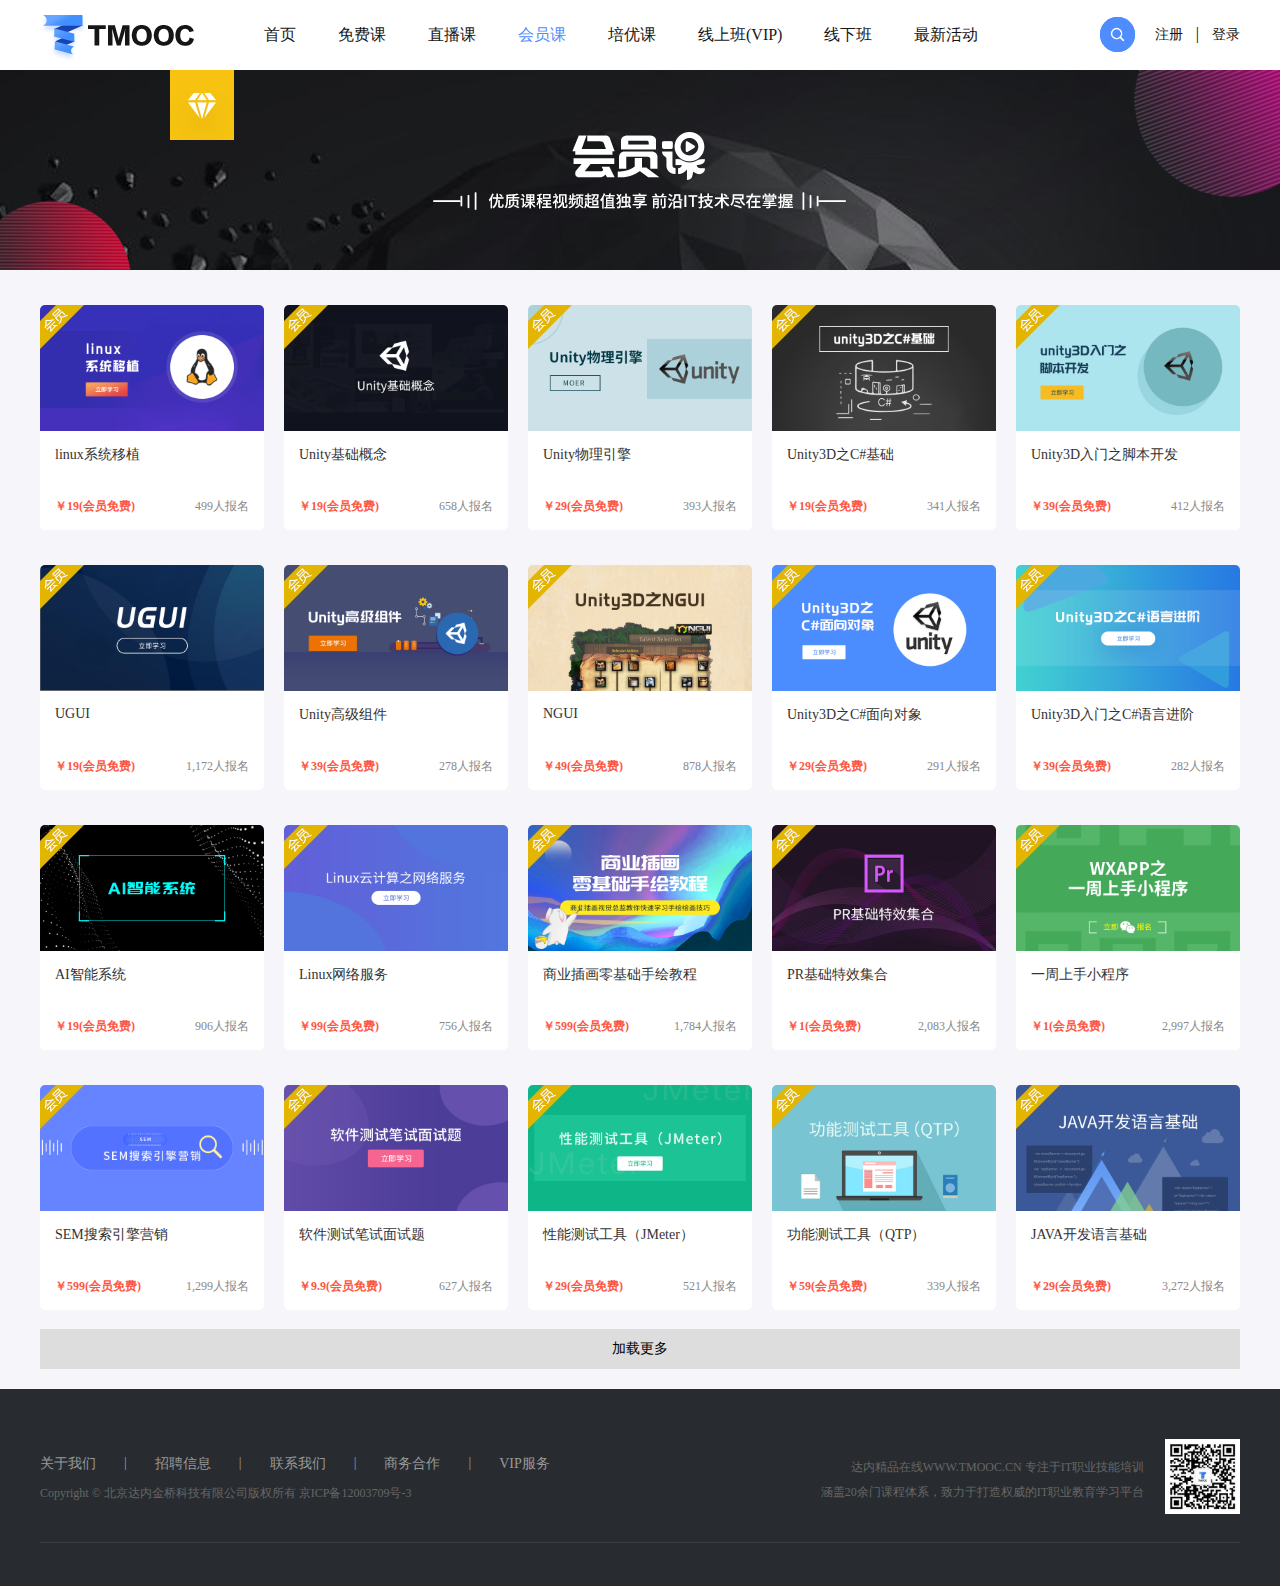
<file: vip.html>
<!DOCTYPE html>
<html lang="en">
<head>
  <meta charset="UTF-8">
  <meta name="viewport" content="width=device-width, initial-scale=1.0">
  <meta http-equiv="X-UA-Compatible" content="ie=edge">
  <title>Document</title>
  <link rel="stylesheet" href="css/base.css"/>
  <link rel="stylesheet" href="css/vip.css"/>
  <script src="js/jquery-1.11.3.min.js"></script>
</head>
<body>
  <!-- 引入头部-->
  <div id="header"></div>
  <script>
    $(function(){
      $("#header").load("header.html")
    });
  </script>
  <!-- 顶部图片-->
  <div class="lesson w">
    <div class="lesson_img">
      <div></div>
    </div>
    <div class="liveLesson w1">
      <ul class="clearfix mt35">
        <li class="img-list vip">
            <div>
              <img src="img/vip/33ADECC90BDF41EE887D4B3A8D15CABE.png" alt=""/>
              <i class="icon"></i>
            </div>
            <div class="bac-fff">
              <p>
                linux系统移植
              </p>
              <div class="clearfix">
                <span class="fl price">￥19(会员免费)</span>
                <span class="fr">499人报名</span>
              </div>
            </div>
          </li>
        <li class="img-list vip">
          <div>
            <img src="img/vip/003A890AC03341D896E066BAC28111AF.png" alt=""/>
            <i class="icon"></i>
          </div>
          <div class="bac-fff">
            <p>
              Unity基础概念
            </p>
            <div class="clearfix">
              <span class="fl price">￥19(会员免费)</span>
              <span class="fr">658人报名</span>
            </div>
          </div>
        </li>
        <li class="img-list vip">
          <div>
            <img src="img/vip/CF0EFEADC6DF4958B861C59926C2830C.png" alt=""/>
            <i class="icon"></i>
          </div>
          <div class="bac-fff">
            <p>
              Unity物理引擎
            </p>
            <div class="clearfix">
              <span class="fl price">￥29(会员免费)</span>
              <span class="fr">393人报名</span>
            </div>
          </div>
        </li>
        <li class="img-list vip">
          <div>
            <img src="img/vip/E20B19C959B4442481417549E8969F19.png" alt=""/>
            <i class="icon"></i>
          </div>
          <div class="bac-fff">
            <p>
              Unity3D之C#基础
            </p>
            <div class="clearfix">
              <span class="fl price">￥19(会员免费)</span>
              <span class="fr">341人报名</span>
            </div>
          </div>
        </li>
        <li class="img-list vip">
          <div>
            <img src="img/vip/354EE919ED8544C68EDE42E9CF4F84B8.png" alt=""/>
            <i class="icon"></i>
          </div>
          <div class="bac-fff">
            <p>
              Unity3D入门之脚本开发
            </p>
            <div class="clearfix">
              <span class="fl price">￥39(会员免费)</span>
              <span class="fr">412人报名</span>
            </div>
          </div>
        </li>
      </ul>
      <ul class="clearfix mt35">
        <li class="img-list vip">
          <div>
            <img src="img/vip/C28974DFB8B34151B3211784462B8C58.png" alt=""/>
            <i class="icon"></i>
          </div>
          <div class="bac-fff">
            <p>
             UGUI
            </p>
            <div class="clearfix">
              <span class="fl price">￥19(会员免费)</span>
              <span class="fr">1,172人报名</span>
            </div>
          </div>
        </li>
        <li class="img-list vip">
          <div>
            <img src="img/vip/B6419EF39A5844C8A5BE7E4C5CEF1F40.png" alt=""/>
            <i class="icon"></i>
          </div>
          <div class="bac-fff">
            <p>
              Unity高级组件
            </p>
            <div class="clearfix">
              <span class="fl price">￥39(会员免费)</span>
              <span class="fr">278人报名</span>
            </div>
          </div>
        </li>
        <li class="img-list vip">
          <div>
            <img src="img/vip/04DA48EC46254D6A99381BF5440C160A.png" alt=""/>
            <i class="icon"></i>
          </div>
          <div class="bac-fff">
            <p>
              NGUI
            </p>
            <div class="clearfix">
              <span class="fl price">￥49(会员免费)</span>
              <span class="fr">878人报名</span>
            </div>
          </div>
        </li>
        <li class="img-list vip">
          <div>
            <img src="img/vip/D63930B350DA4C0892470F170FF3C6C1.png" alt=""/>
            <i class="icon"></i>
          </div>
          <div class="bac-fff">
            <p>
              Unity3D之C#面向对象
            </p>
            <div class="clearfix">
              <span class="fl price">￥29(会员免费)</span>
              <span class="fr">291人报名</span>
            </div>
          </div>
        </li>
        <li class="img-list vip">
          <div>
            <img src="img/vip/7D3E5BA498A04FEA836081790C30F2B1.png" alt=""/>
            <i class="icon"></i>
          </div>
          <div class="bac-fff">
            <p>
              Unity3D入门之C#语言进阶
            </p>
            <div class="clearfix">
              <span class="fl price">￥39(会员免费)</span>
              <span class="fr">282人报名</span>
            </div>
          </div>
        </li>
      </ul>
      <ul class="clearfix mt35">
        <li class="img-list vip">
          <div>
            <img src="img/vip/DDD70E804F39455A9F710FE3DC77C832.png" alt=""/>
            <i class="icon"></i>
          </div>
          <div class="bac-fff">
            <p>
              AI智能系统
            </p>
            <div class="clearfix">
              <span class="fl price">￥19(会员免费)</span>
              <span class="fr">906人报名</span>
            </div>
          </div>
        </li>
        <li class="img-list vip">
          <div>
            <img src="img/vip/29FA9FDC39644C58AFFE2297276D862C.png" alt=""/>
            <i class="icon"></i>
          </div>
          <div class="bac-fff">
            <p>
              Linux网络服务
            </p>
            <div class="clearfix">
              <span class="fl price">￥99(会员免费)</span>
              <span class="fr">756人报名</span>
            </div>
          </div>
        </li>
        <li class="img-list vip">
          <div>
            <img src="img/vip/2CC07B43823040C8A43E282CCB60F670.png" alt=""/>
            <i class="icon"></i>
          </div>
          <div class="bac-fff">
            <p>
              商业插画零基础手绘教程
            </p>
            <div class="clearfix">
              <span class="fl price">￥599(会员免费)</span>
              <span class="fr">1,784人报名</span>
            </div>
          </div>
        </li>
        <li class="img-list vip">
          <div>
            <img src="img/vip/B9C2F95A282D4EAE9D2560EBB0F61207.png" alt=""/>
            <i class="icon"></i>
          </div>
          <div class="bac-fff">
            <p>
              PR基础特效集合
            </p>
            <div class="clearfix">
              <span class="fl price">￥1(会员免费)</span>
              <span class="fr">2,083人报名</span>
            </div>
          </div>
        </li>
        <li class="img-list vip">
          <div>
            <img src="img/vip/9314FC5334A640688BEEDB3FA0B3CDCD.png" alt=""/>
            <i class="icon"></i>
          </div>
          <div class="bac-fff">
            <p>
              一周上手小程序
            </p>
            <div class="clearfix">
              <span class="fl price">￥1(会员免费)</span>
              <span class="fr">2,997人报名</span>
            </div>
          </div>
        </li>
      </ul>
      <ul class="clearfix mt35">
        <li class="img-list vip">
          <div>
            <img src="img/vip/96FBC308EA9045D5A23A1AB51FC57E39.png" alt=""/>
            <i class="icon"></i>
          </div>
          <div class="bac-fff">
            <p>
              SEM搜索引擎营销
            </p>
            <div class="clearfix">
              <span class="fl price">￥599(会员免费)</span>
              <span class="fr">1,299人报名</span>
            </div>
          </div>
        </li>
        <li class="img-list vip">
          <div>
            <img src="img/vip/1EFE1953F2FD483CAF422B5AC523AFB1.png" alt=""/>
            <i class="icon"></i>
          </div>
          <div class="bac-fff">
            <p>
              软件测试笔试面试题
            </p>
            <div class="clearfix">
              <span class="fl price">￥9.9(会员免费)</span>
              <span class="fr">627人报名</span>
            </div>
          </div>
        </li>
        <li class="img-list vip">
          <div>
            <img src="img/vip/0D87DBBA27B248D3906923F7B251A2D3.png" alt=""/>
            <i class="icon"></i>
          </div>
          <div class="bac-fff">
            <p>
              性能测试工具（JMeter）
            </p>
            <div class="clearfix">
              <span class="fl price">￥29(会员免费)</span>
              <span class="fr">521人报名</span>
            </div>
          </div>
        </li>
        <li class="img-list vip">
          <div>
            <img src="img/vip/C564BF79E60A4230B67F23553702F025.png" alt=""/>
            <i class="icon"></i>
          </div>
          <div class="bac-fff">
            <p>
              功能测试工具（QTP）
            </p>
            <div class="clearfix">
              <span class="fl price">￥59(会员免费)</span>
              <span class="fr">339人报名</span>
            </div>
          </div>
        </li>
        <li class="img-list vip">
          <div>
            <img src="img/vip/D852D37D03FF46CA9E43F5F738608837.png" alt=""/>
            <i class="icon"></i>
          </div>
          <div class="bac-fff">
            <p>
              JAVA开发语言基础
            </p>
            <div class="clearfix">
              <span class="fl price">￥29(会员免费)</span>
              <span class="fr">3,272人报名</span>
            </div>
          </div>
        </li>
      </ul>
    </div>
    <div class="w1 onload mt19">
      加载更多
    </div>
  </div>
  <!-- 引入脚部-->
  <div id="footer"></div>
  <script>
    $(function(){
      $("#footer").load("footer.html")
    });
  </script>
</body>
</html>
</file>
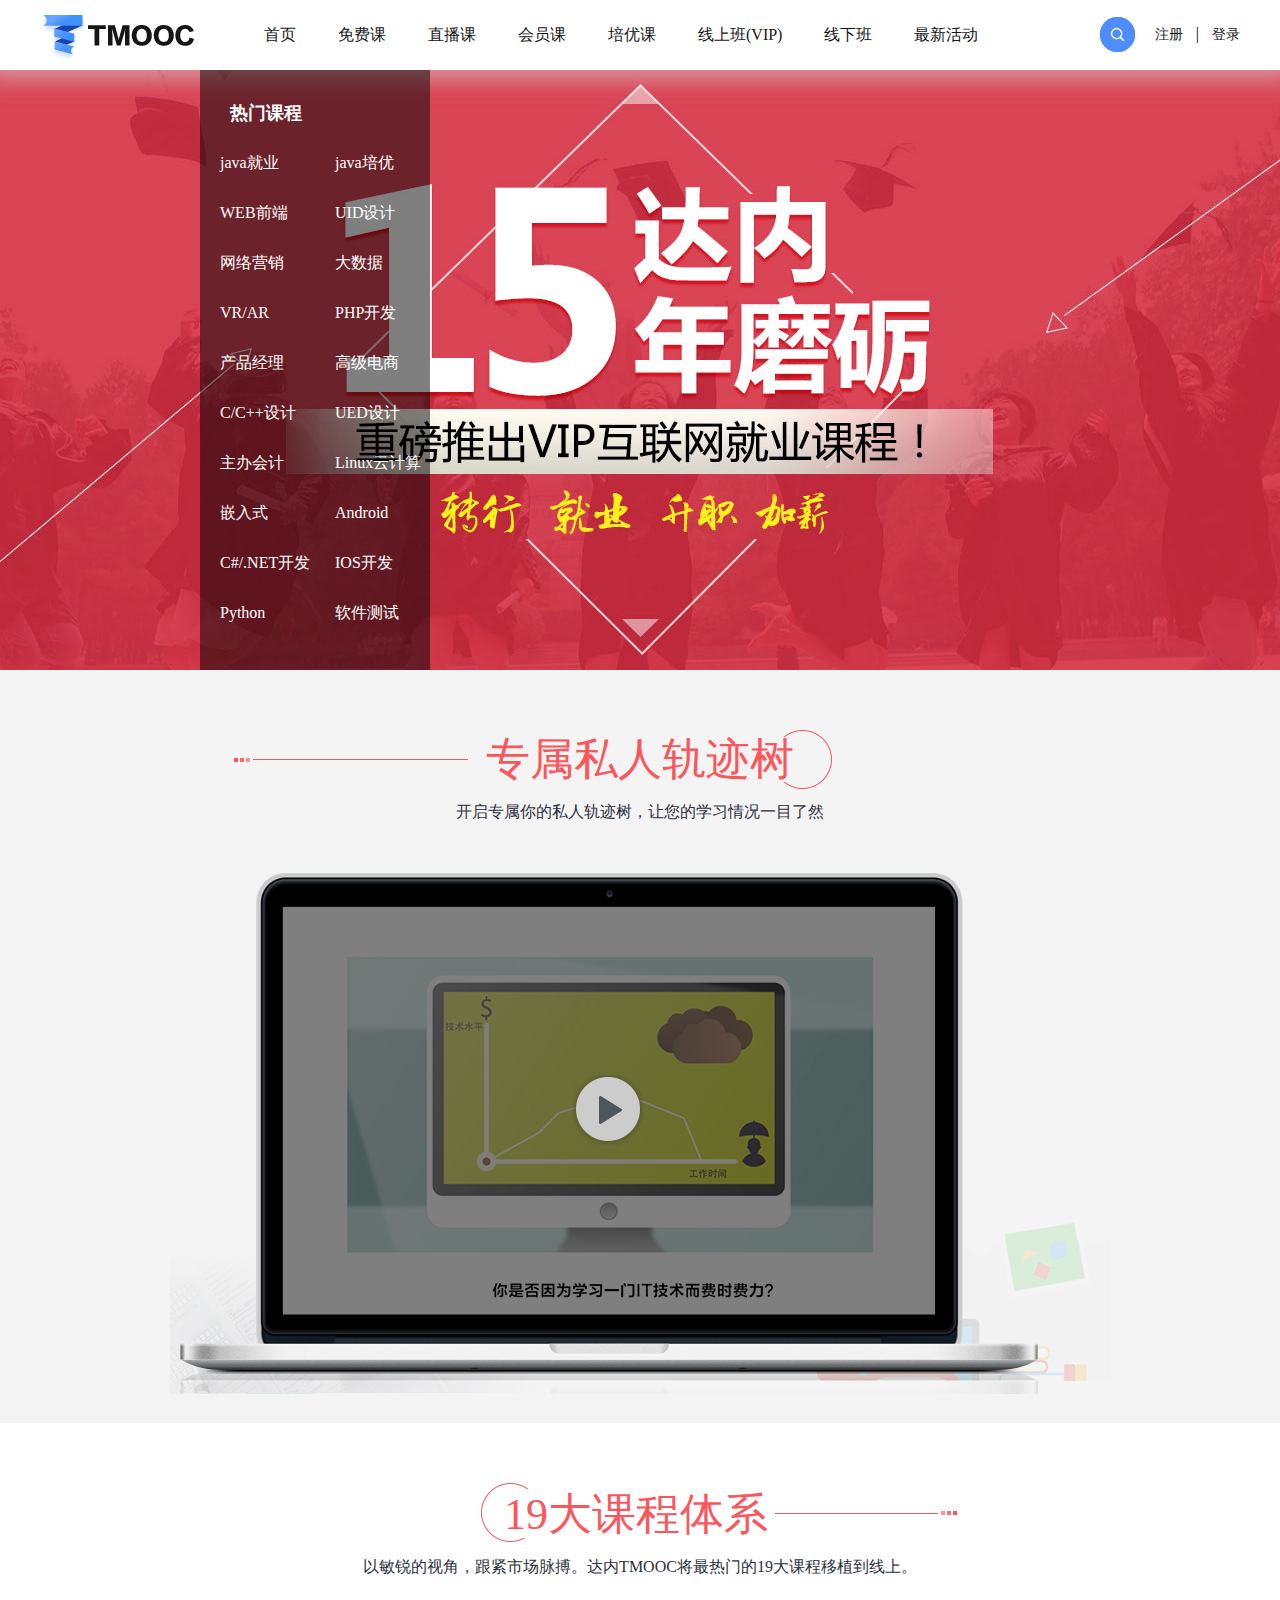
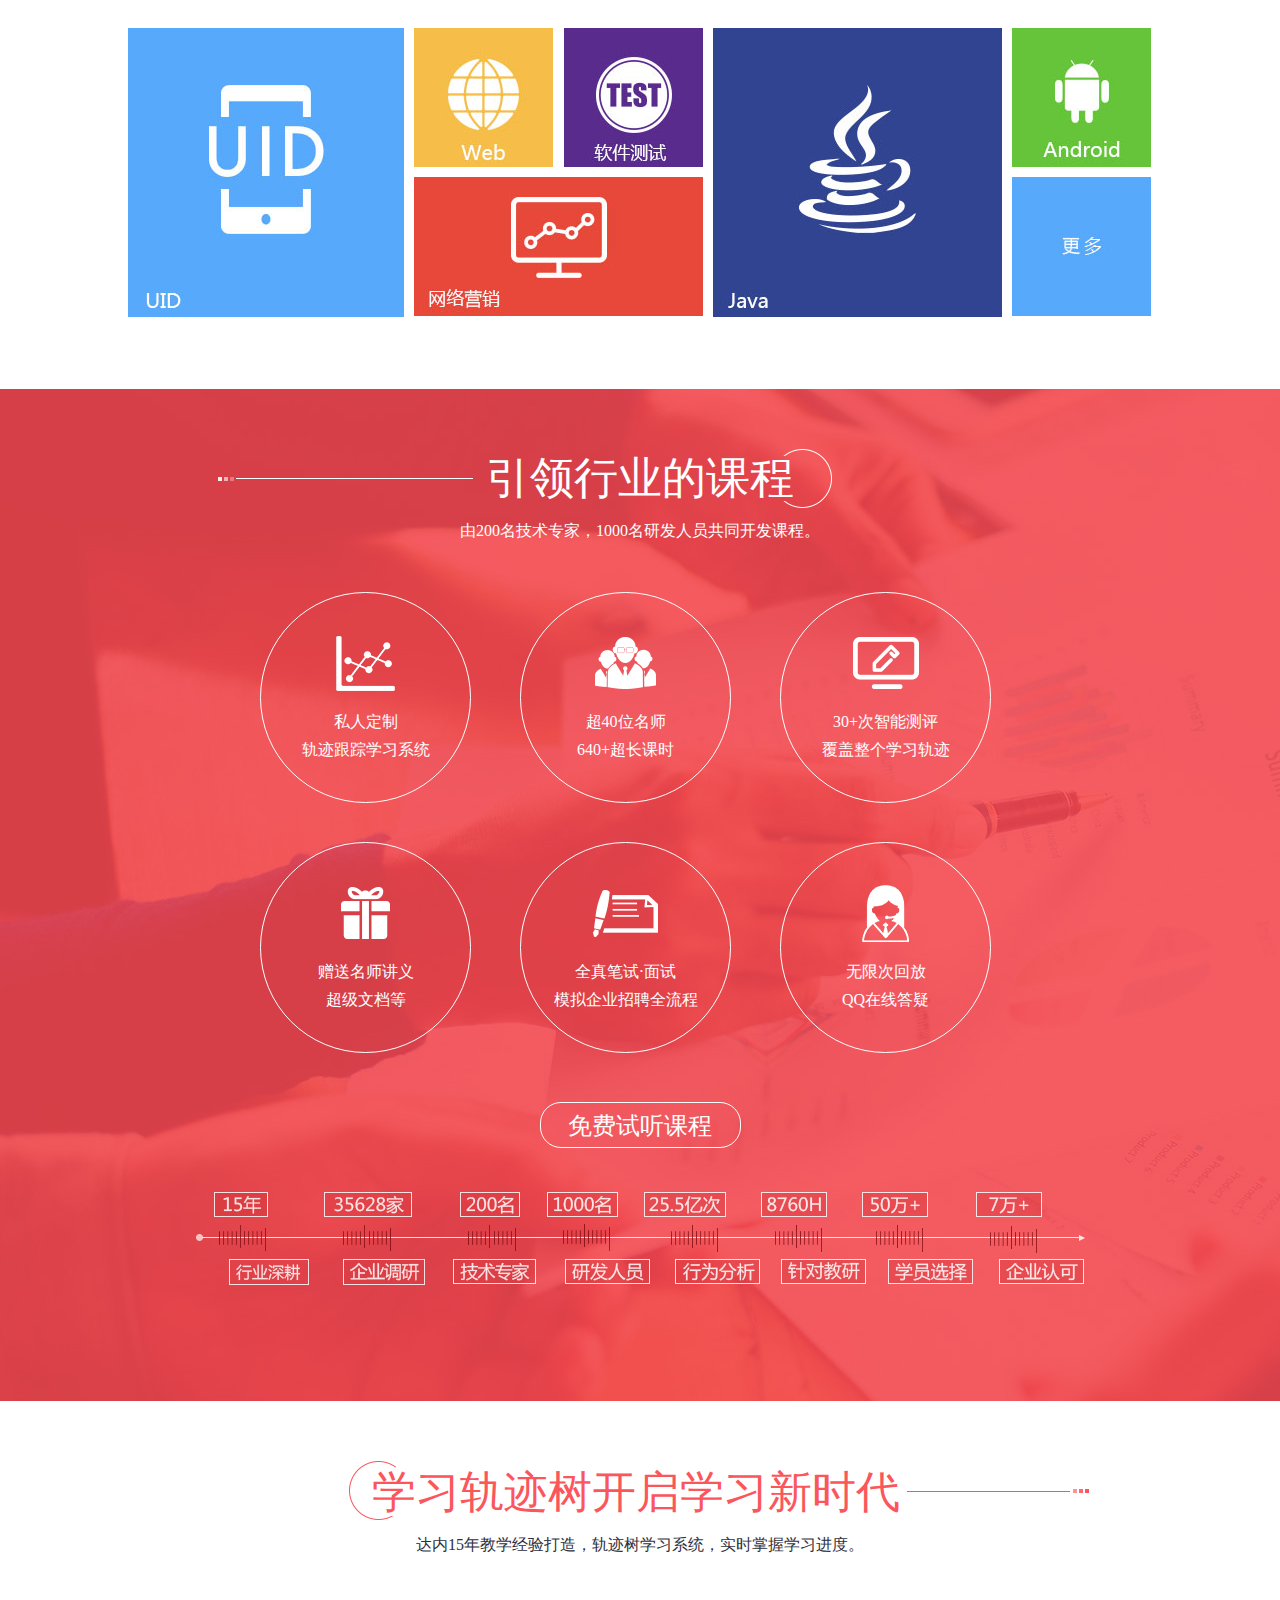
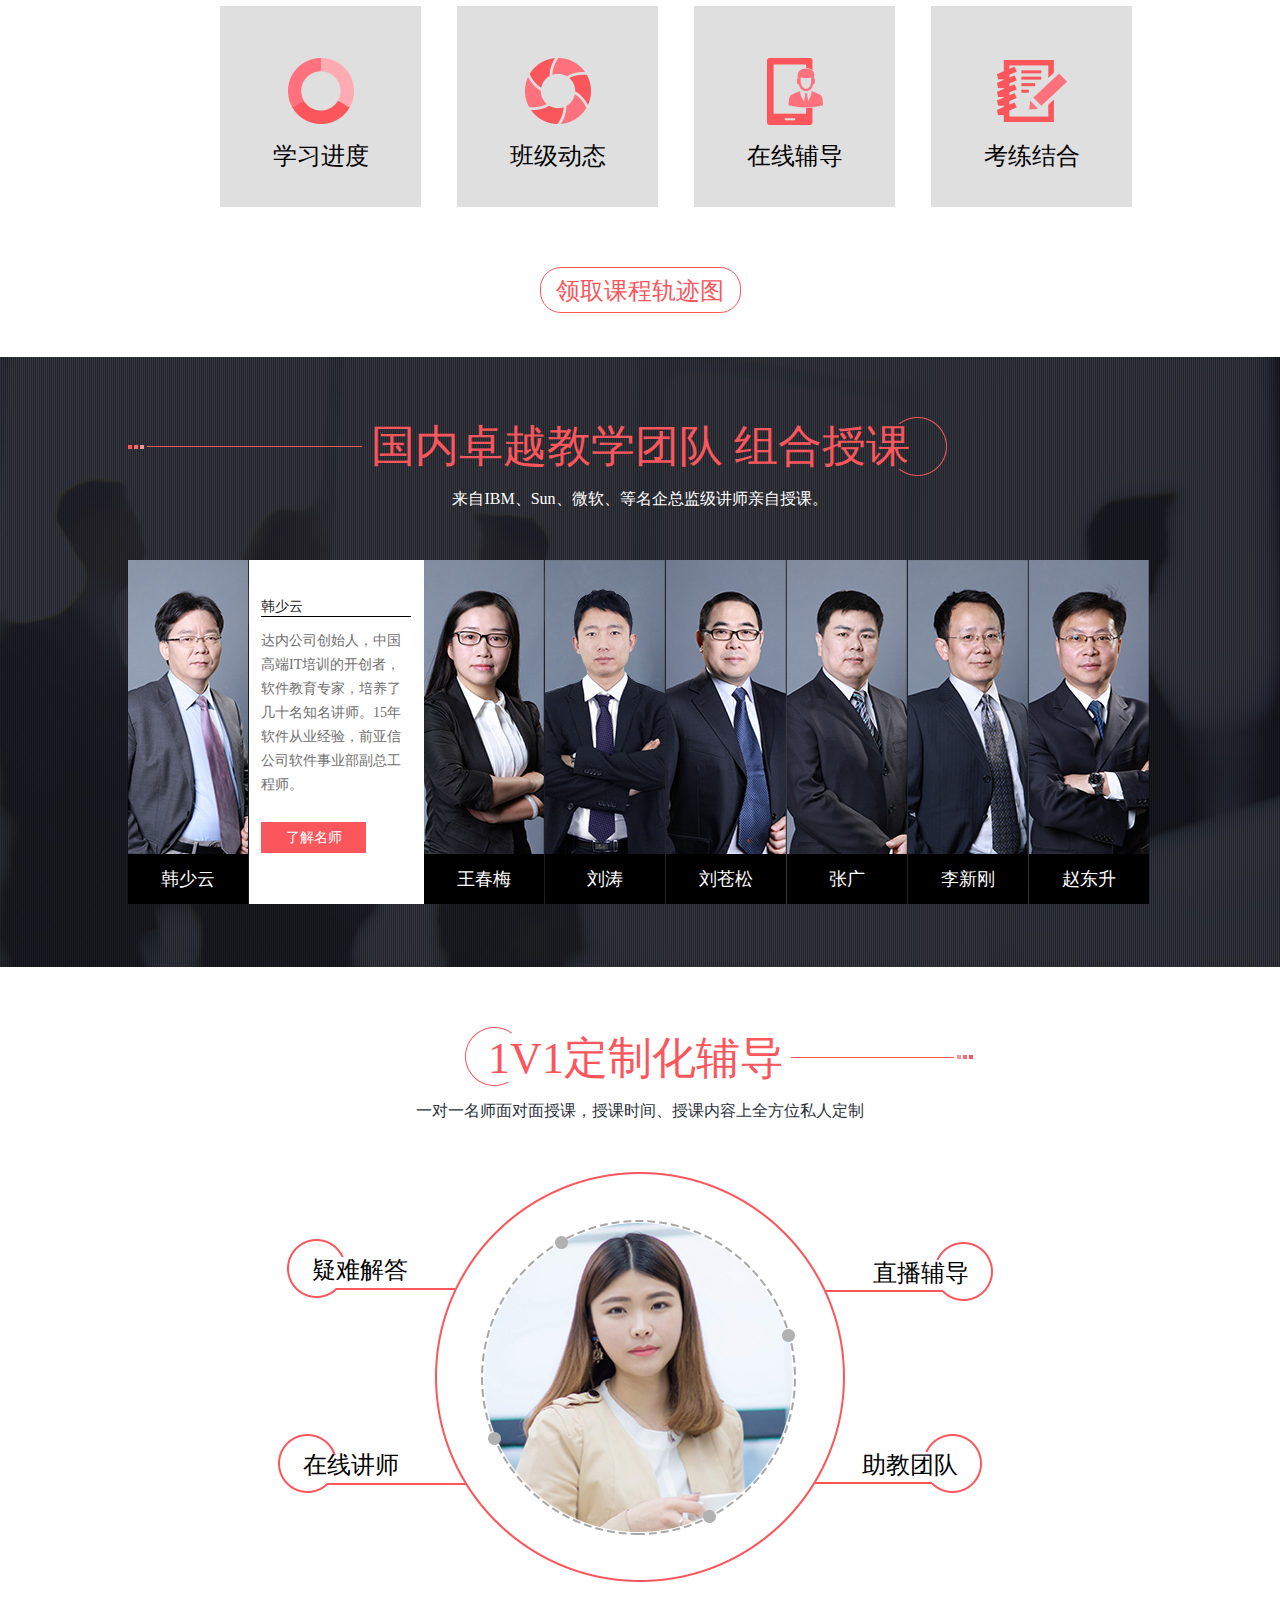
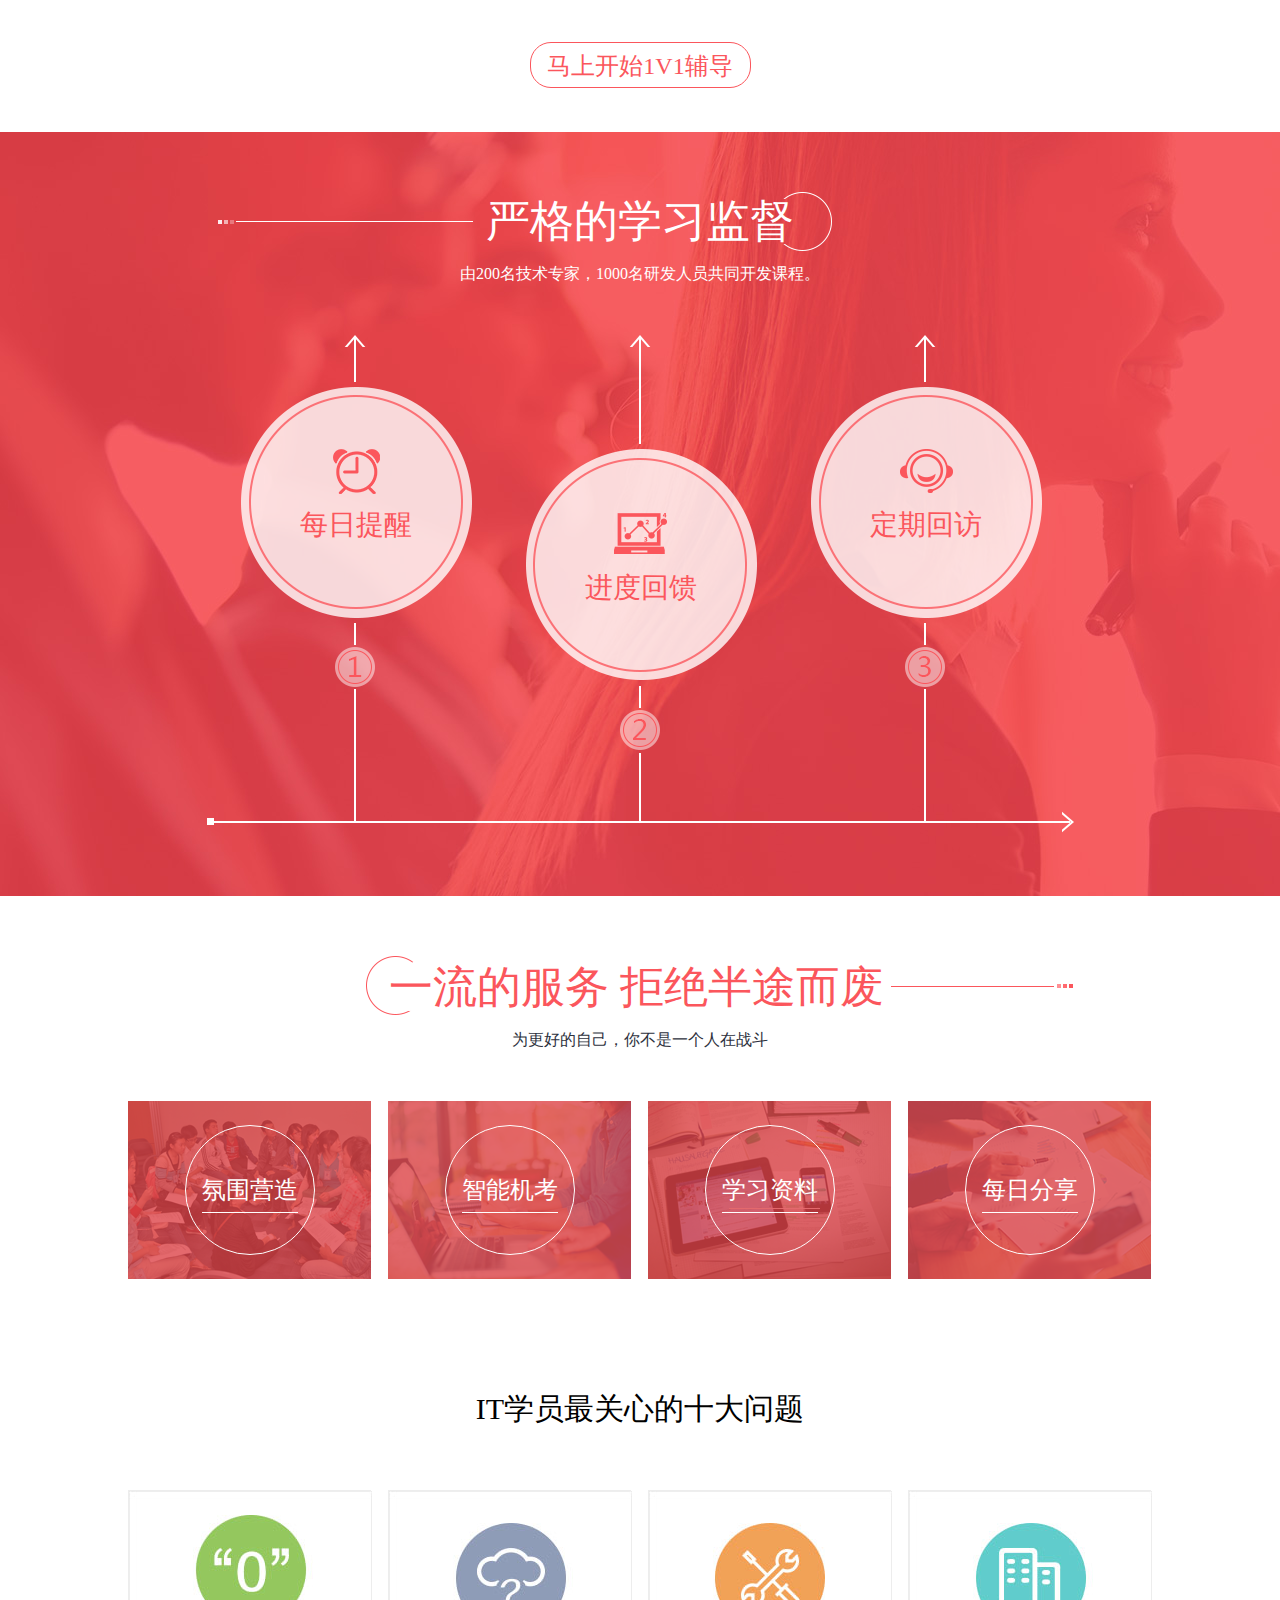
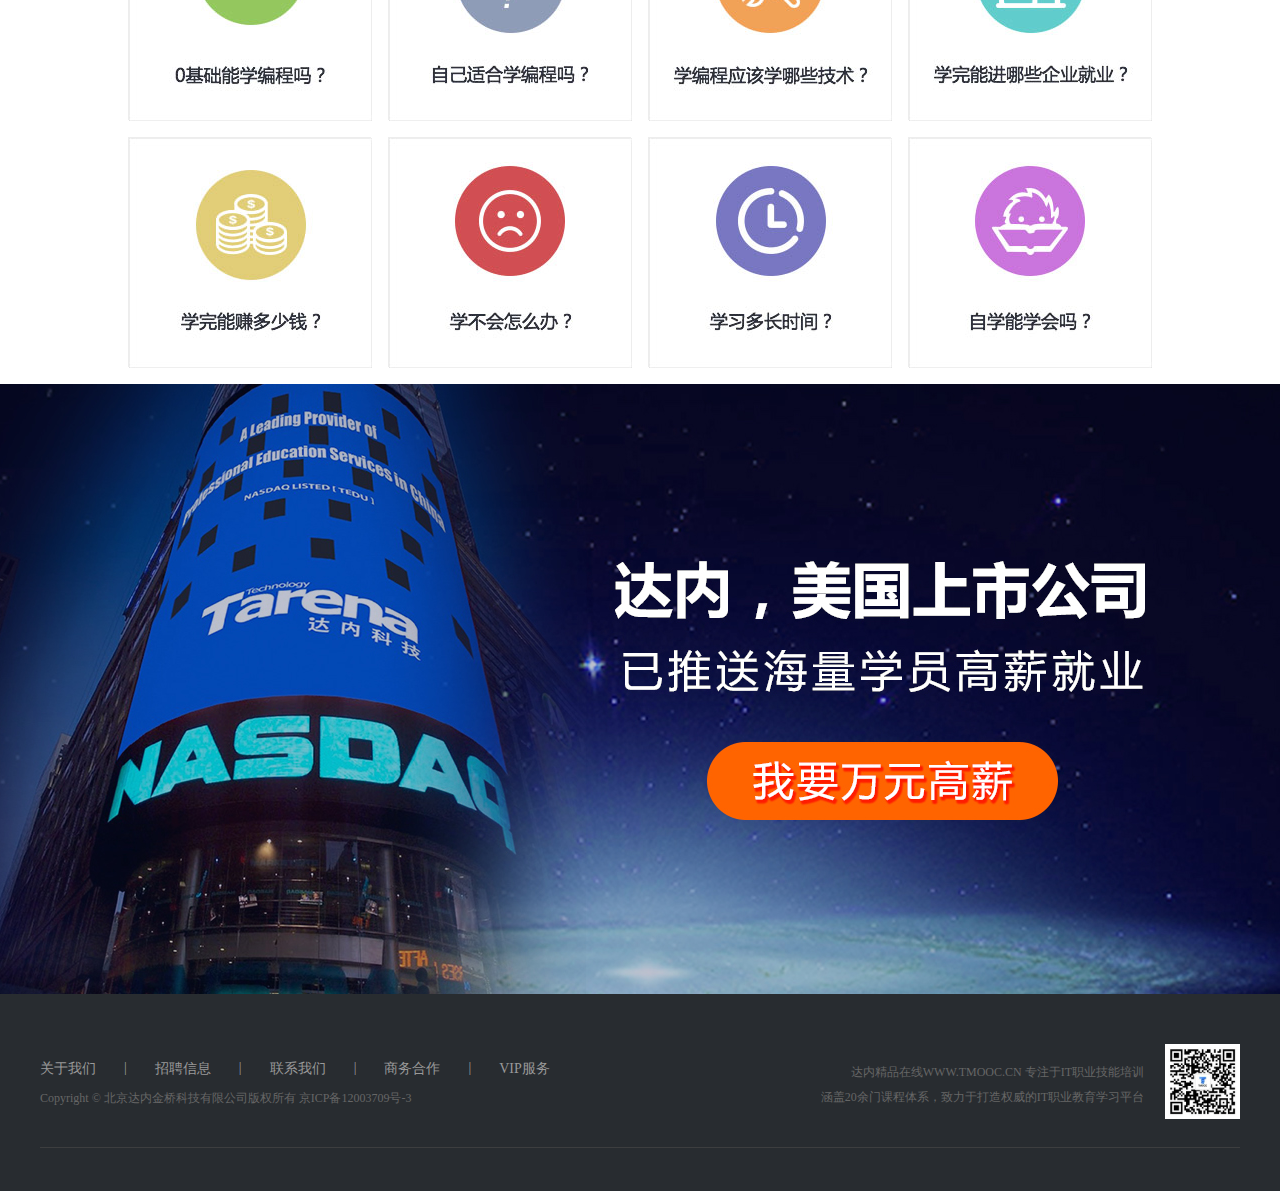
<file: vipClass.html>
<!DOCTYPE html>
<html lang="en">
<head>
  <meta charset="UTF-8">
  <meta name="viewport" content="width=device-width, initial-scale=1.0">
  <meta http-equiv="X-UA-Compatible" content="ie=edge">
  <title>Document</title>
  <link rel="stylesheet" href="css/base.css">
  <link rel="stylesheet" href="css/vipClass.css">
  <script src="js/jquery-1.11.3.min.js"></script>
</head>
<body>
  <!-- 引入头部-->
  <div id="header"></div>
  <script>
    $(function(){
      $("#header").load("header.html")
    });
  </script>
  <!-- 中间内容 -->
  <div class="content_box w">
    <div class="banner1_box">
      <div id="slider" class="banner1_list">
        <div class="show"></div>
        <div></div>
      </div>
      <ul class="course_list clearfix">
        <li>热门课程</li>
        <li>java就业</li>
        <li>java培优</li>
        <li>WEB前端</li>
        <li>UID设计</li>
        <li>网络营销</li>
        <li>大数据</li>
        <li>VR/AR</li>
        <li>PHP开发</li>
        <li>产品经理</li>
        <li>高级电商</li>
        <li>C/C++设计</li>
        <li>UED设计</li>
        <li>主办会计</li>
        <li>Linux云计算</li>
        <li>嵌入式</li>
        <li>Android</li>
        <li>C#/.NET开发</li>
        <li>IOS开发</li>
        <li>Python</li>
        <li>软件测试</li>
      </ul>
    </div>
    <div class="tree_box">
      <div class="tree main">
        <p class="title1">专属私人轨迹树</p>
        <div></div>
        <h2 class="subtitle1">开启专属你的私人轨迹树，让您的学习情况一目了然</h2>
      </div>
      <div class="tree_pic">
        <div class="img">
          <div class="video-box">
            <div class="video">
              <a href="tencent://message/?Menu=yes&uin=1342566804&Service=58"></a>
            </div>
          </div>
        </div>
      </div>
    </div>
    <div class="course19 main">
      <div class="course19_title center">
        <img src="img/vipClass/title1-tag1.png" alt="" class="img3">
        <span class="title2">19大课程体系</span>
        <img src="img/vipClass/title1-tag2.png" alt="" class="img4">
        <h3 class="subtitle1">以敏锐的视角，跟紧市场脉搏。达内TMOOC将最热门的19大课程移植到线上。</h3>
      </div>
      <div class="course19_img clearfix">
        <div class="uid_img fl">
          <img src="img/vipClass/uid.jpg" alt="">
        </div>
        <div class="web_img fl clearfix">
          <div class="fl top_w mb10">
            <img src="img/vipClass/web.jpg" alt="">
          </div>
          <div class="fr top_w">
            <img src="img/vipClass/test.jpg" alt="">
          </div>
          <div class="network">
            <img src="img/vipClass/network-yx.jpg" alt="">
          </div>
        </div>
        <div class="java_img fl ml10">
          <img src="img/vipClass/java.jpg" alt="">
        </div>
        <div class="fl">
          <div class="android_img ml10">
            <img src="img/vipClass/android.jpg" alt="">
          </div>
          <div class="more_img ml10 mt10">
            <img src="img/vipClass/course-more.jpg" alt="">
          </div>
        </div>
      </div>
    </div>
    <div class="bg_img">
      <div class="tree main">
        <p class="title3">引领行业的课程</p>
        <div></div>
        <h2 class="subtitle1" style="color:#fff;">由200名技术专家，1000名研发人员共同开发课程。</h2>
      </div>
      <div class="circle_box clearfix main">
        <div class="circle fl">
          <div class="img2 tag1"></div>
          <h1>
            私人定制
            <br>
            轨迹跟踪学习系统
          </h1>
        </div>
        <div class="circle fl">
          <div class="img2 tag2"></div>
          <h1>
            超40位名师
            <br>
            640+超长课时
          </h1>
        </div>
        <div class="circle fl">
          <div class="img2 tag3"></div>
          <h1>
            30+次智能测评
            <br>
            覆盖整个学习轨迹
          </h1>
        </div>
        <div class="circle fl">
          <div class="img2 tag4"></div>
          <h1>
            赠送名师讲义
            <br>
            超级文档等
          </h1>
        </div>
        <div class="circle fl">
          <div class="img2 tag5"></div>
          <h1>
            全真笔试·面试
            <br>
            模拟企业招聘全流程
          </h1>
        </div>
        <div class="circle fl">
          <div class="img2 tag6"></div>
          <h1>
            无限次回放
            <br>
            QQ在线答疑
          </h1>
        </div>
      </div>
      <a href="javascript:;" class="btn3">免费试听课程</a>
      <img src="img/vipClass/part2-time.png" alt="" style="display:block;margin:auto;">
    </div>
    <div class="study main">
      <div class="center">
        <img src="img/vipClass/title1-tag1.png" alt="" class="img3">
        <span class="title2">学习轨迹树开启学习新时代</span>
        <img src="img/vipClass/title1-tag2.png" alt="" class="img4">
        <h3 class="subtitle1">达内15年教学经验打造，轨迹树学习系统，实时掌握学习进度。</h3>
      </div>
      <div class="study_box clearfix">
        <div class="box fl">
          <div class="box_bg1 box_bg"></div>
          <h1>学习进度</h1>
          <div class="info">
            <p>
              轨迹树学习系统
              <br>
              实时掌握学习进度
            </p>
          </div>
        </div>
        <div class="box fl">
          <div class="box_bg2 box_bg"></div>
          <h1>班级动态</h1>
          <div class="info">
            <p>
              班级动态，进度排名
              <br>
              每日更新
            </p>
          </div>
        </div>
        <div class="box fl">
          <div class="box_bg3 box_bg"></div>
          <h1>在线辅导</h1>
          <div class="info">
            <p>
              视频授课、直播解惑
              <br>
              导员在线辅导
            </p>
          </div>
        </div>
        <div class="box fl">
          <div class="box_bg4 box_bg"></div>
          <h1>考练结合</h1>
          <div class="info">
            <p>
              每天一练，每周一测，
              <br>
              每月一考
            </p>
          </div>
        </div>
      </div>
      <a href="javascript:;" class="btn4">领取课程轨迹图</a>
    </div>
    <div class="group_box">
      <div class="main">
        <div class="group">
          <p class="title1">国内卓越教学团队 组合授课</p>
          <div></div>
          <h2 class="subtitle1" style="color:#fff">来自IBM、Sun、微软、等名企总监级讲师亲自授课。</h2>
        </div>
        <ul class="clearfix">
          <li class="show">
            <div class="group_img fl">
              <img src="img/vipClass/t1.jpg" alt="">
              <h1>韩少云</h1>
            </div>
            <div class="group_info fl">
              <h1>韩少云</h1>
              <p>达内公司创始人，中国高端IT培训的开创者，软件教育专家，培养了几十名知名讲师。15年软件从业经验，前亚信公司软件事业部副总工程师。</p>
              <a href="javascript:;">了解名师</a>
            </div>
            <div class="clear"></div>
          </li>
          <li>
            <div class="group_img fl">
              <img src="img/vipClass/t2.jpg" alt="">
              <h1>王春梅</h1>
            </div>
            <div class="group_info fl">
              <h1>王春梅</h1>
              <p>硕士毕业于哈尔滨工业大学，曾就职于用友软件。在达内先后担任.NET主讲老师、副总裁助理、课程研发部总监、Web前端课程教研部教研总监、集团教学助理副总裁。</p>
              <a href="javascript:;">了解名师</a>
            </div>
            <div class="clear"></div>
          </li>
          <li>
            <div class="group_img fl">
              <img src="img/vipClass/t3.jpg" alt="">
              <h1>刘涛</h1>
            </div>
            <div class="group_info fl">
              <h1>刘涛</h1>
              <p>达内集团教学助理副总裁 15年行业及教学经验；Adobe专家委员会委员、TOP100设计师；Macromedia认证讲师、全国计算机职业技能考试认证讲师；出版各类设计教材40余本。</p>
              <a href="javascript:;">了解名师</a>
            </div>
            <div class="clear"></div>
          </li>
          <li>
            <div class="group_img fl">
              <img src="img/vipClass/t4.jpg" alt="">
              <h1>刘苍松</h1>
            </div>
            <div class="group_info fl">
              <h1>刘苍松</h1>
              <p>具有10余年的Java 企业应用开发经验。曾经历任德国Software AG 技术顾问，美国Dachieve 系统架构师美国AngelEngineers Inc. 系统架构师。</p>
              <a href="javascript:;">了解名师</a>
            </div>
            <div class="clear"></div>
          </li>
          <li>
            <div class="group_img fl">
              <img src="img/vipClass/t5.jpg" alt="">
              <h1>张广</h1>
            </div>
            <div class="group_info fl">
              <h1>张广</h1>
              <p>曾就职于营口港务局软件中心、东软集团、易车集团等知名企业，从事Java和Android软件开发以及项目管理工作。语言幽默风趣，讲解深入浅出。</p>
              <a href="javascript:;">了解名师</a>
            </div>
            <div class="clear"></div>
          </li>
          <li>
            <div class="group_img fl">
              <img src="img/vipClass/t6.jpg" alt="">
              <h1>李新刚</h1>
            </div>
            <div class="group_info fl">
              <h1>李新刚</h1>
              <p>第一架构师、网络营销课程体系“首席研发专家”、网络营销研发团队“领导人物”、网络营销“技术专家”、行业级&企业级网络营销“特聘顾问”</p>
              <a href="javascript:;">了解名师</a>
            </div>
            <div class="clear"></div>
          </li>
          <li>
            <div class="group_img fl">
              <img src="img/vipClass/t7.jpg" alt="">
              <h1>赵东升</h1>
            </div>
            <div class="group_info fl">
              <h1>赵东升</h1>
              <p>全国首批由国家工业和信息化部授予的中国服务外包技能考试注册讲师，世界知名白盒测试工具 Parasoft 公司认证高级测试工程师。</p>
              <a href="javascript:;">了解名师</a>
            </div>
            <div class="clear"></div>
          </li>
        </ul>
      </div>
    </div>
    <div class="coach_box main">
      <div class="center">
        <img src="img/vipClass/title1-tag1.png" alt="" class="img3">
        <span class="title2">1V1定制化辅导</span>
        <img src="img/vipClass/title1-tag2.png" alt="" class="img4">
        <h3 class="subtitle1">一对一名师面对面授课，授课时间、授课内容上全方位私人定制</h3>
      </div>
      <div class="coach">
        <div class="coach_r">
          <img src="img/vipClass/part5-img.png" alt="" class="coach_img">
          <div class="coach_r1"></div>
          <div class="icon1">
            <p>疑难解答</p>
          </div>
          <div class="icon2">
            <p>在线讲师</p>
          </div>
          <div class="icon3">
            <p>直播辅导</p>
          </div>
          <div class="icon4">
            <p>助教团队</p>
          </div>
        </div>
      </div>  
      <a href="javascript:;" class="btn4">马上开始1V1辅导</a>
    </div>
    <div class="strict_box">
      <div class="strict main">
        <p class="title3">严格的学习监督</p>
        <div></div>
        <h2 class="subtitle1" style="color:#fff; margin-top: -50px">由200名技术专家，1000名研发人员共同开发课程。</h2>
      </div>
      <div class="strict_bg">
        <div class="strict_r strict_r1">
          <div class="strict_img1"></div>
          <h1>每日提醒</h1>
          <p>
            网站智能提醒
            <br>
            Q群老师提醒
            <br>
            微信系统提醒
          </p>
        </div>
        <div class="strict_r strict_r2">
          <div class="strict_img2"></div>
          <h1>进度回馈</h1>
          <p>
            2日未登录提醒
            <br>
            学习课时不足提醒
            <br>
            课程进度异常提醒
          </p>
        </div>
        <div class="strict_r strict_r3">
          <div class="strict_img3"></div>
          <h1>定期回访</h1>
          <p>
            每2周电话回访
            <br>
            每月份组织考试
            <br>
            公布学习进度榜单
          </p>
        </div>
      </div>
    </div>
    <div class="serve_box main clearfix">
      <div class="center">
        <img src="img/vipClass/title1-tag1.png" alt="" class="img3">
        <span class="title2">一流的服务 拒绝半途而废</span>
        <img src="img/vipClass/title1-tag2.png" alt="" class="img4">
        <h3 class="subtitle1">为更好的自己，你不是一个人在战斗</h3>
      </div>
      <div class="serve fl">
        <img src="img/vipClass/part7-img1.png" alt="">
        <div class="info1">
          <div class="circle"></div>
          <h1>氛围营造</h1>
        </div>
        <div class="info2">
          <p>
            打造百人学习小组
            <br>
            营造集体学习氛围
          </p>
        </div>
      </div>
      <div class="serve fl">
        <img src="img/vipClass/part7-img2.png" alt="">
        <div class="info1">
          <div class="circle"></div>
          <h1>智能机考</h1>
        </div>
        <div class="info2">
          <p>
            智能测试
            <br>
            题库随机抽题
          </p>
        </div>
      </div>
      <div class="serve fl">
        <img src="img/vipClass/part7-img3.png" alt="">
        <div class="info1">
          <div class="circle"></div>
          <h1>学习资料</h1>
        </div>
        <div class="info2">
          <p>
            名师讲义、项目实训
            <br>
            知识串讲、企业真题
          </p>
        </div>
      </div>
      <div class="serve">
        <img src="img/vipClass/part7-img4.png" alt="">
        <div class="info1">
          <div class="circle"></div>
          <h1>每日分享</h1>
        </div>
        <div class="info2">
          <p>
            每日群分享
            <br>
            知识点每日读
          </p>
        </div>
      </div>
    </div> 
    <div class="ques_box">
      <h2>IT学员最关心的十大问题</h2>
      <div class="ques">
        <ul class="main clearfix">
          <li class="m_17 fl">
            <img src="img/vipClass/ques-01.jpg" alt="">
          </li>
          <li class="m_17 fl">
            <img src="img/vipClass/ques-02.jpg" alt="">
          </li>
          <li class="m_17 fl">
            <img src="img/vipClass/ques-03.jpg" alt="">
          </li>
          <li class="fl">
            <img src="img/vipClass/ques-04.jpg" alt="">
          </li>
          <li class="m_17 fl">
            <img src="img/vipClass/ques-05.jpg" alt="">
          </li>
          <li class="m_17 fl">
            <img src="img/vipClass/ques-06.jpg" alt="">
          </li>
          <li class="m_17 fl">
            <img src="img/vipClass/ques-07.jpg" alt="">
          </li>
          <li class="fl">
            <img src="img/vipClass/ques-08.jpg" alt="">
          </li>
        </ul>
      </div>
    </div>
    <div class="pc_bg">
      <a href="javascript:;"></a>
    </div>
  </div>
  <!-- 引入脚部-->
  <div id="footer"></div>
  <script>
    $(function(){
      $("#footer").load("footer.html")
    });
  </script>
  <script>
    var slider=document.getElementById("slider");
    function task(){
      var div_img=document.getElementsByClassName("show")[0];
      div_img.className="";
      if(div_img.nextElementSibling!==null){
        div_img.nextElementSibling.className="show"
      }else{
        div_img.parentNode.children[0].className="show";
      }
    }
    var timer=setInterval(task,3000);
    slider.onmouseover=function(){
      clearInterval(timer);
    }
    slider.onmouseout=function(){
      timer=setInterval(task,3000);
    }
    //手风琴效果
    var lis=document.querySelectorAll(".group_box ul>li");
    for(var li of lis){
      li.onclick=function(){
        var li=this;
        if(li.className=="show"){
          li.className="";
        }else{
          var liShow=document.querySelector(".group_box ul>li.show");
          if(liShow!==null){
            liShow.className="";
          }
          li.className="show";
        } 
      }
    }
  </script>
</body>
</html>
</file>
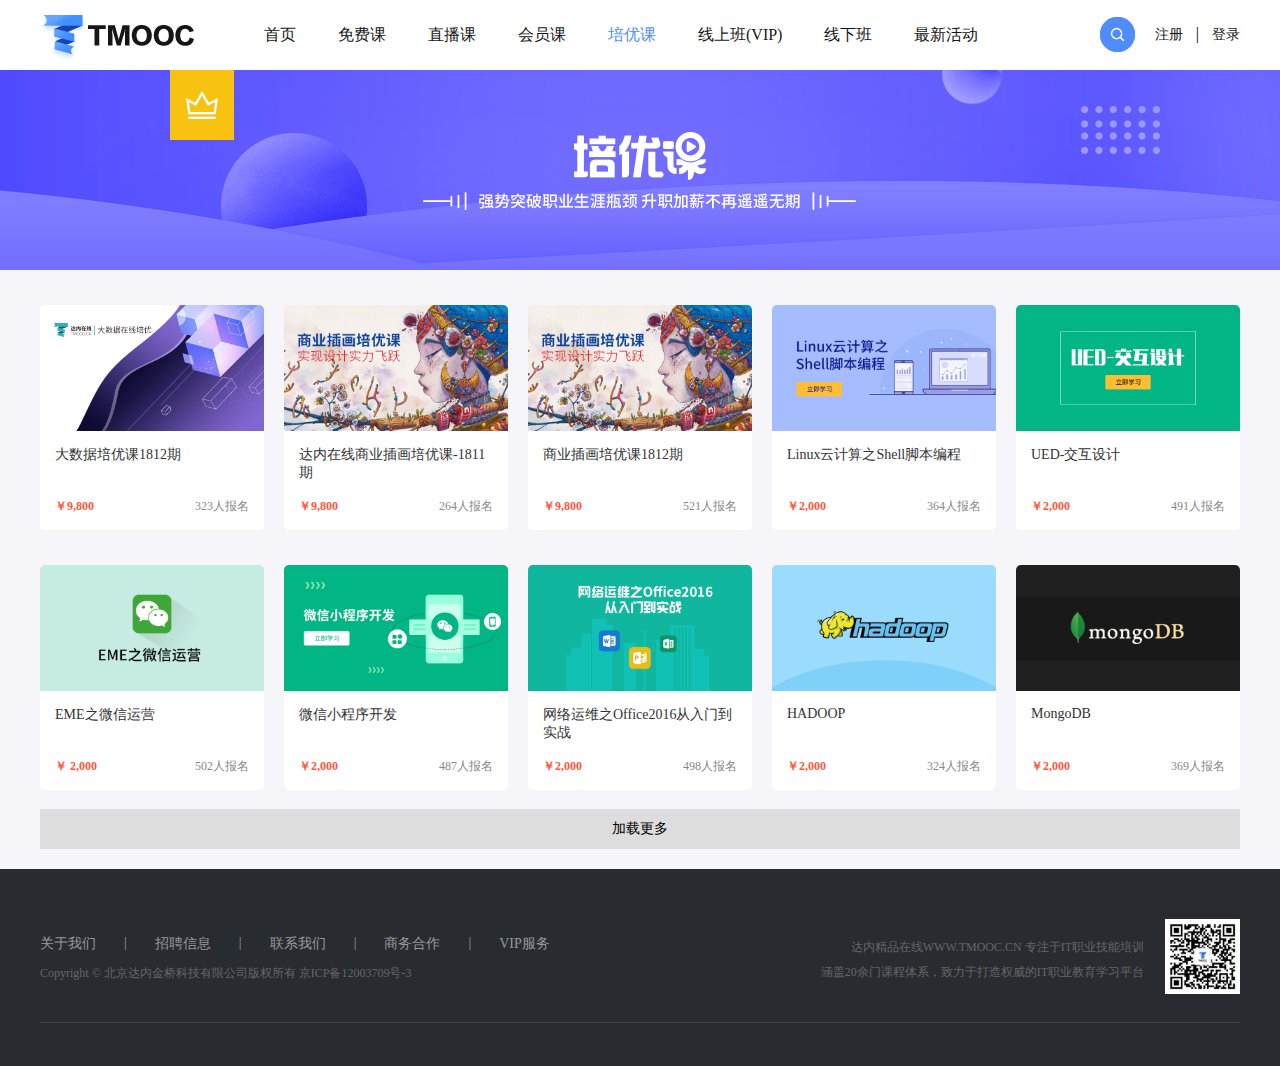
<file: you.html>
<!DOCTYPE html>
<html lang="en">
<head>
  <meta charset="UTF-8">
  <meta name="viewport" content="width=device-width, initial-scale=1.0">
  <meta http-equiv="X-UA-Compatible" content="ie=edge">
  <title>Document</title>
  <link rel="stylesheet" href="css/base.css"/>
  <link rel="stylesheet" href="css/you.css"/>
  <script src="js/jquery-1.11.3.min.js"></script>
</head>
<body>
  <!-- 引入头部-->
  <div id="header"></div>
  <script>
    $(function(){
      $("#header").load("header.html")
    });
  </script>
  <!-- 顶部图片-->
  <div class="lesson w">
    <div class="lesson_img">
      <div></div>
    </div>
    <div class="liveLesson w1">
      <ul class="clearfix mt35">
        <li class="img-list">
            <div>
              <img src="img/you/4B687E4EC14343DCBA86637A18BD184D.jpg" alt=""/>
              <i class="icon"></i>
            </div>
            <div class="bac-fff">
              <p>
                大数据培优课1812期
              </p>
              <div class="clearfix">
                <span class="fl price">￥9,800</span>
                <span class="fr">323人报名</span>
              </div>
            </div>
          </li>
        <li class="img-list">
          <div>
            <img src="img/you/37D12CA2B78D440AB6F4C753001546C5.jpg" alt=""/>
            <i class="icon"></i>
          </div>
          <div class="bac-fff">
            <p>
              达内在线商业插画培优课-1811期
            </p>
            <div class="clearfix">
              <span class="fl price">￥9,800</span>
              <span class="fr">264人报名</span>
            </div>
          </div>
        </li>
        <li class="img-list">
          <div>
            <img src="img/you/15A8F7AABC6247A0930F3A2B860D1DD1.jpg" alt=""/>
            <i class="icon"></i>
          </div>
          <div class="bac-fff">
            <p>
              商业插画培优课1812期
            </p>
            <div class="clearfix">
              <span class="fl price">￥9,800</span>
              <span class="fr">521人报名</span>
            </div>
          </div>
        </li>
        <li class="img-list">
          <div>
            <img src="img/you/F7187F83400E49ED85DC7C6CE460B85F.png" alt=""/>
            <i class="icon"></i>
          </div>
          <div class="bac-fff">
            <p>
              Linux云计算之Shell脚本编程
            </p>
            <div class="clearfix">
              <span class="fl price">￥2,000</span>
              <span class="fr">364人报名</span>
            </div>
          </div>
        </li>
        <li class="img-list">
          <div>
            <img src="img/you/CF1463E5D1D04453A6F76391800F8F46.png" alt=""/>
            <i class="icon"></i>
          </div>
          <div class="bac-fff">
            <p>
              UED-交互设计
            </p>
            <div class="clearfix">
              <span class="fl price">￥2,000</span>
              <span class="fr">491人报名</span>
            </div>
          </div>
        </li>
      </ul>
      <ul class="clearfix mt35">
        <li class="img-list">
          <div>
            <img src="img/you/9FDD7258126B46A382D4746E9B09EEEB.png" alt=""/>
            <i class="icon"></i>
          </div>
          <div class="bac-fff">
            <p>
              EME之微信运营
            </p>
            <div class="clearfix">
              <span class="fl price">￥ 2,000</span>
              <span class="fr">502人报名</span>
            </div>
          </div>
        </li>
        <li class="img-list">
          <div>
            <img src="img/you/E3627EF6F68F44238A6B37E72BE6DB73.png" alt=""/>
            <i class="icon"></i>
          </div>
          <div class="bac-fff">
            <p>
              微信小程序开发
            </p>
            <div class="clearfix">
              <span class="fl price">￥2,000</span>
              <span class="fr">487人报名</span>
            </div>
          </div>
        </li>
        <li class="img-list">
          <div>
            <img src="img/you/6B12CB674B844D258CAF12A066EA86E1.png" alt=""/>
            <i class="icon"></i>
          </div>
          <div class="bac-fff">
            <p>
              网络运维之Office2016从入门到实战
            </p>
            <div class="clearfix">
              <span class="fl price">￥2,000</span>
              <span class="fr">498人报名</span>
            </div>
          </div>
        </li>
        <li class="img-list">
          <div>
            <img src="img/you/AA06FD15E6AB46BCB9348CCF301907B6.jpg" alt=""/>
            <i class="icon"></i>
          </div>
          <div class="bac-fff">
            <p>
              HADOOP
            </p>
            <div class="clearfix">
              <span class="fl price">￥2,000</span>
              <span class="fr">324人报名</span>
            </div>
          </div>
        </li>
        <li class="img-list">
          <div>
            <img src="img/you/21073D44F8A54A30AC16FF74E9C15D9B.jpg" alt=""/>
            <i class="icon"></i>
          </div>
          <div class="bac-fff">
            <p>
              MongoDB
            </p>
            <div class="clearfix">
              <span class="fl price">￥2,000</span>
              <span class="fr">369人报名</span>
            </div>
          </div>
        </li>
      </ul>
    </div>
    <div class="w1 onload mt19">
      加载更多
    </div>
  </div>
  <!-- 引入脚部-->
  <div id="footer"></div>
  <script>
    $(function(){
      $("#footer").load("footer.html")
    });
  </script>
</body>
</html>
</file>
<file: css/base.css>
/* 共有样式 */
*{
  margin:0;
  padding:0;
  box-sizing: border-box;
}
.w{
  width:100%;
}
.w1{
  width:1200px;
  min-width:1200px;
  margin: 0 auto;
}
body{
  overflow-x: hidden;
}
a{
  text-decoration: none;
}
ul, ol{
  list-style: none;
}
.clearfix:after{
  content:"";/*设置内容为空*/
  height:0;/*高度为0*/
  line-height:0;/*行高为0*/
  display:block;/*将文本转为块级元素*/
  visibility:hidden;/*将元素隐藏*/
  clear:both;/*清除浮动*/
}
.clearfix{
  zoom:1;/*为了兼容IE*/
}
.clear{
  clear: both;
}
.fl{
  float: left;
}
.fr{
  float: right;
}
.align{
  text-align: right;
}
.mr21{
  margin-right: 21px;
}
.mr40{
  margin-right: 40px;
}
.ml10{
  margin-left: 10px;
}
.ml10{
  margin-left: 10px;
}
.mt8{
  margin-top: 8px;
}
.pt70{
  padding-top: 70px;
}
.pt50{
  padding-top: 50px;
}
.mb40{
  margin-bottom: 40px;
}
.mb10{
  margin-bottom: 10px;
}
.mb20{
  margin-bottom: 20px;
}
.mt40{
  margin-top: 40px;
}
.mt4{
  margin-top: 4px;
}
.mt15{
  margin-top: 15px;
}
.mt10{
  margin-top: 10px;
}
.mt19{
  margin-top: 19px;
}
.mt35{
  margin-top: 35px;
}
/*公共课程样式*/
.liveLesson ul .img-list{
  width:224px;
  border-radius: 5px;
  overflow: hidden;
  position: relative;
  margin:0 10px;
  float: left;
  transition: all .1s ease;
}
.liveLesson ul li:first-child{
  margin-left: 0;
}
.liveLesson ul li:last-child{
  margin-right: 0;
}
.liveLesson ul .img-list:hover{
  box-shadow: 0 0 20px 0 #ddd;
  margin-top:-2px;
}
.liveLesson ul .img-list img{
  width:100%;
  height:100%;
  cursor: pointer;
}
.liveLesson .bac-fff{
  background: #fff;
  padding:15px;
  margin-top: -4px;
}
/*公共课程字体*/
.liveLesson ul .img-list p{
  color:#333;
  font-size: 14px;
  margin-bottom: 12px;
  height: 40px;
}
.liveLesson ul .img-list div span{
  font-size: 12px;
}
.liveLesson ul .img-list div .free{
  color:#4F8DFE;
}
.lesson ul .img-list div .price{
  color:#fd573f;
  font-weight: bold;
}
.liveLesson ul .img-list div span:nth-child(2){
  color:#888;
}
/*公共课程图标*/
.liveLesson ul .live .icon{
  display: block;
  background: url("../img/index/state-live.png") no-repeat;
}
.liveLesson ul .free .icon{
  display: block;
  background: url("../img/index/state-free.png") no-repeat;
}
.lesson ul .vip .icon{
  display: block;
  background: url("../img/index/state-vip.png") no-repeat;
}
.liveLesson ul .img-list .icon{
  position: absolute;
  top:0;
  left: 0;
  width:44px;
  height:44px;
  z-index: 2;
}
/*加载更多*/
.onload{
  height:40px;
  background: #DDDDDD;
  text-align: center;
  line-height: 40px;
  font-size: 14px;
}
/* 头部共有样式 */
.nav_box{
  height: 70px;
}
/*logo样式*/
.nav .logo a img{
  padding-right: 70px;
  padding-top: 15px;
}
.nav .middle .fl{
  padding-top: 25px;
  padding-right: 42px;
}
.nav .middle .fl a{
  font-size: 16px;
}
.nav .middle .fl a:hover{
  color:#1742B5;
}
/*搜索框样式*/
.search{
  min-width: 35px;
  height: 35px;
  margin-top: 17px;
  position: relative;
  font-size: 14px;
  margin-left: 80px;
}
.search .s_area{
  width: 35px;
  height: 100%;
  padding: 5px 10px;
  border-radius: 17px;
  position: absolute;
  right: 0;
  transition: width .2s ease-in-out;
}
.search:hover .s_area{
  width: 200px;
}
.search .s_area input{
  width: 100%;
  height: 100%;
  border: 0;
  outline: none;
}
.search .s_icon{
  width: 35px;
  height: 35px;
  border-radius: 50%;
  float: right;
  position: relative;
  cursor: pointer;
}
.search .s_icon img{
  width:15px;
  height:15px;
  position: absolute;
  top:10px;
  left: 10px;
}
/*登录框共有样式*/
.log1{
  position: fixed;
  width: 100%;
  height: 100%;
  top: 0;
  background: rgba(0, 0, 0, 0.6);
  opacity: 0.9; 
  visibility: visible;
  z-index: 999;
}
.login_box .log{
  width:400px;
  z-index: 1000;
  background: #fff;
  position: absolute;
  top:12%;
  left: 50%;
  margin-left:-192px;
  padding:15px 30px 30px 30px;
  border-radius:7px;
}
.login_box .log .close{
  position: absolute;
  right: 12px;
  top:5px;
  font-size: 28px;
  font-weight: bold;
  color:#1A1A36;
  cursor: pointer;
}
.login_box .log .tit{
  font-size:20px;
  text-align: center;
  padding:20px 0 30px;
}
.login_box .log input{
  width:100%;
  height:40px;
  border:1px solid #ccc;
  line-height:38px;
  padding:0 10px;
  border-radius:3px;
  color:#262e39;
  margin-bottom:18px;
}
.login_box .log .test1,.test2{
  font-size:12px;
  color:#F44336;
  position:absolute;
  right:30px;
}
.login_box .log .test1{
  top:71px;
}
.login_box .log .test2{
  top:132px;
}
.login_box .log .btn{
  width:100%;
  background:#4b95ff;
  border-radius:3px;
  border:1px solid #4b95ff;
  height:40px;
  line-height:28px;
  color:#fff;
  font-size:14px;
  padding:6px 12px;
  text-align: center;
  cursor: pointer;
  margin-bottom: 18px;
}
.login_box .log .btn:hover{
  background: #2A75FE;
}
.login_box .log .register a,span{
  font-size:12px;
  color:#aaa;
}
.login_box .log .register{
  margin-bottom: 18px;
}
.login_box .log .other p{
  text-align: center;
  color: #aaa;
  font-size:14px;
}
.login_box .log .other{
  padding:30px 0 10px 0;
}
.login_box .log .w-btn{
  width:40%;
  height: 1px;
  font-size: 1px;
  line-height: 1px;
  background: #DDDDDD;
  position: relative;
  margin: 50px 0 22px;
  text-align: center;
}
.login_box .log .w-btns a{
  display: block;
  width:42px;
  height:42px;
  border-radius: 50%;
  margin:0 11px;
  position: relative;
  top:30px;
}
.login_box .log .w-btns .wx{
  background: #aaa url("../img/index/wx.png") no-repeat center center;
}
.login_box .log .w-btns .wx:hover{
  background:#2DB703 url("../img/index/wx.png") no-repeat center center;
}
</file>
<file: css/index.css>
/* 头部样式开始 */
/*导航条样式*/
.nav_box{
  background:#4F8DFE;
  box-shadow: 0 0 20px 10px rgba(79, 141, 254, .2);
}
/*中间内容样式*/
.nav .middle .fl a{
  color:#fff;
}
.nav .middle .fl:first-child a{
  color:#1742B5;
}
.search .s_area{
  background: #fff;
}
.search .s_area input{
  background: #fff;
  color: #4F8DFE;
}
.fl div input::-webkit-input-placeholder{
   color:#4F8DFE;
 }
.fl div input:-moz-placeholder {
  color:#4F8DFE;
}
.fl div input:-ms-input-placeholder{
  color:#4F8DFE;
}
.search .s_icon{
  background: #fff;
}
/*login样式*/
.ul_reg li a,li{
  color:#fff;
  font-size:14px;
}
.ul_reg li{
  margin-top: 25px;
  padding-left: 13px;
}
.container{
  height: 470px;
  padding-top: 30px;
}
/* 头部样式结束*/
/*轮播样式*/
.banner_box{
  height:440px;
  background-color: #fff;
  border-radius:8px;
  overflow: hidden;
  box-shadow:0 0 24px 0 #ccc;
}
.banner_box .img{
  position:relative;
  width:975px;
  height: 334px;
}
.banner_box .img>img{
  position: absolute;
  top:0;
  left: 0;
  opacity: 0;
  transition: all .5s linear;
}
.banner_box .img>img.show{
  opacity: 1;
  z-index: 2;
}
.banner_box .l_slide{
  width:225px;
  background-color: #292D32;
}
.banner_box .l_slide li{
  height:63px;
  padding:10px 30px;
  cursor: pointer;
}
.banner_box .l_slide li:hover .item{
  display: block;
}
.banner_box .l_slide li:hover{
  background: #fff;
}
.banner_box .l_slide li:hover a{
  color:#292D32;
}
.banner_box .l_slide li:not(:last-child){
  border-bottom: 1px solid #1c252d;
}
.banner_box .l_slide li a{
  display:inline-block;
  padding-top: 12px;
  font-size: 14px;
  color:#999;
  text-align: right;
}
.banner_box .l_slide li img{
  width:12px;
  height: 12px;
  float: right;
  margin-top: 14px;
}
.banner_box .l_slide ul{
  position: relative;
}
.banner_box .l_slide .item{
  width:830px;
  height:440px;
  background: #fff;
  z-index: 5;
  position: absolute;
  left: 225px;
  top:0;
  cursor: default;
  display:none;
}
.banner_box .l_slide .item .opt div{
  width:108px;
  background: #eee;
  color: #000;
  border-radius: 14px;
  font-size: 14px;
  text-align: center;
  margin:0 20px;
  padding-top: 5px;
  padding-bottom: 5px;
  cursor: pointer;
}
.banner_box .l_slide .item .opt p{
  margin-top: 35px;
  font-size: 14px;
  line-height: 28px;
  color: #999;
  cursor: pointer;
}
.banner_box .l_slide .item .opt p span{
  padding-right: 25px;
}
.banner_box .l_slide .item .opt span:hover{
  color:#4F8DFE;
}
.banner_box .l_slide .item .opt .course:hover{
  color:#4F8DFE;
}
.banner_box .l_slide .item div:nth-child(3) p{
  margin-top: 0;
  margin-right:30px;
}
.banner_box .l_slide .item .line1{
  border-bottom: 1px solid #EAE9E9;
  margin: 30px 20px;
  width:790px;
}
.banner_box .l_slide .item .line2{
  border-bottom: 7px solid #F6F6F8;
  width:100%;
  margin-top:127px;
}
.banner_box .l_slide .item .line3{
  border-bottom: 7px solid #F6F6F8;
  width:100%;
  margin-top:40px;
}
.banner_box .l_slide .item .line4{
  border-bottom: 7px solid #F6F6F8;
  width:100%;
  margin-top:218px;
}
.banner_box .l_slide .item .pic img{
  width: 120px;
  height: 68px;
  float: left;
  border-radius: 8px;
  margin: 40px 22px 0 27px;
}
.banner_box .l_slide .item .pic h3{
  width:225px;
  padding-top: 45px;
  margin-right: 20px;
  font-size: 14px;
}
.banner_box .l_slide .item .pic p{
  font-size: 14px;
  color:#999;
}
.banner_box .l_slide .item .pic img,p,h3{
  cursor: pointer;
}
.banner_box .list li{
  width:200px;
  height:73px;
  border-radius: 8px;
  text-align: center;
  margin-left: 35px;
  margin-top:13px;
  padding-left: 20px;
  padding-top: 18px;
}
.banner_box .list li img{
  margin-right: 10px;
}
.banner_box .list li h3{
  font-size: 14px;
  color: #333;
  font-weight: 400;
}
.banner_box .list li p{
  color: #888;
  font-size: 12px;
}
.banner_box .list li:hover{
  background: #F6F6F9;
}
/*ֱ直播课*/
.lesson{
  background: #F6F5FA;
}
.liveLesson .list{
  position: relative;
}
.liveLesson .list img{
  width:27px;
  height: 27px;
  margin-top: 20px;
  margin-right: 10px;
}
.liveLesson .list span{
  font-size: 20px;
  color:#333;
  display: inline-block;
  position: absolute;
  top:20px;
}
.liveLesson .list a{
  position: absolute;
  right:0;
  top:23px;
  color: #999;
  font-size: 14px;
}
.liveLesson .list a:hover{
  color:#4F8DFE;
}
/*我们的优势*/
.our .our_box{
  width:388px;
  height: 152px;
  background: #fff;
  border-radius: 5px;
  margin: 0 9px;
  padding:26px 40px;
}
.our .our_box .course{
  padding: 10px 0;
}
.our .our_box .course span{
  background: #f6f6f9;
  border-radius: 5px;
  color:#000;
  padding:5px 10px;
}
.our .our_box .course ul li::before{
  content:"";
  display:inline-block;
  width:3px;
  height:3px;
  background:#888;
  border-radius: 50%;
  vertical-align: middle;
  margin-right: 5px;
}
.our .our_box .course ul li{
  font-size: 12px;
  color:#888;
}
.our .circle{
  width:90px;
  height:90px;
  background-color: #f6f6f9;
  border-radius: 50%;
  margin-top: 5px;
  text-align: center;
}
.our .circle>img{
  position: relative;
  top:24px;
}
.our .our_box .book{
  width:35px;
  height:35px;
}
.our .our_box h3{
  font-size: 26px;
  font-weight: 400;
}
.our .our_box p{
  font-size: 14px;
  color:#888;
}
.last_pic{
  margin-top:22px;
  margin-bottom: -25px;
}
.last_pic img{
  width:100%;
}
</file>
<file: css/activity.css>
body.bgcolor{
  background:#F4F3F8;
}
.activity_box{
  padding:25px 0;
}
.activity_box .activity_left .activity_list{
  width:882px;
  background: #fff;
  text-align: left;
  padding:20px 40px 50px 40px;
}
.activity_box .activity_left .activity_list .activity_item{
  padding:27px 0;
  border-bottom:1px dashed #ddd;
}
.activity_box .activity_left .activity_list .activity_item a:first-child{
  font-size:18px;
  color:#000;
  font-weight:bold;
}
.activity_box .activity_left .activity_list .activity_item>img{
  width:802px;
  height:275px;
  margin:20px 0;
}
.activity_box .activity_list .activity_left .activity_item a:last-child{
  font-size:14px;
  color:#666;
}
.activity_box .activity_right{
  width:298px;
  background: #fff;
  padding:30px 53px;
  margin-bottom:20px;
  text-align: center;
}
.activity_box .activity_right>a{
  display: block;
  padding:8px 50px;
  background: #4B95FF;
  border-radius: 20px;
  color:#fff;
  font-size:18px;
  margin-bottom:30px;
}
.activity_box .activity_right>img{
  width:180px;
  height:180px;
}
.activity_box .activity_right>p{
  color:#000;
  font-size:14px;
  margin-top:10px;
} 
.nav .middle .fl:last-child a{
  color:#4F8DFE;
}
</file>
<file: css/class.css>
body.bgcolor{
  background:#F4F3F8;
}
.container_box .img_box img{
  margin-top:30px;
  border-radius: 5px;
}
.container_box .content_box{
  background: #fff;
  border-radius:5px;
  margin-top: 30px;
  padding:10px 100px;
}
.container_box .content_box .job{
  padding:30px 0;
}
.container_box .content_box .job img{
  width:22px;
  height:22px;
  position: relative;
  top:3px;
}
.container_box .content_box .job span{
  font-size:20px;
  color:#1A1A1A;
  line-height: 0;
}
.container_box .content_box .img_item{
  width:185px;
  height:164px;
  border-radius: 20px;
  overflow: hidden;
  cursor: pointer;
}
.container_box .content_box .java{
  background: url("../img/class/fangxiang2.png") no-repeat;
  
}
.content_box .img_list{
  margin-bottom: 60px;
}
.content_box .img_list .text_box{
  width:750px;
  position: relative;
}
.content_box .img_list .text_box h3{
  font-size:16px;
  color:#333;
  padding-right: 100px;
  margin-bottom:15px;
  font-weight: bold;
}
.content_box .img_list .text_box>a{
  background:#4f8dfe;
  position: absolute;
  top:0;
  right:0;
  padding:2px 8px;
  border-radius: 3px;
  color:#fff;
  font-size:14px;
}
.content_box .img_list .text_box>p{
  font-size:14px;
  color:#666;
  line-height: 22px;
}
.container_box .content_box .UID{
  background: url("../img/class/fangxiang2.png") no-repeat 0 -173px;
}
.container_box .content_box .account{
  background: url("../img/class/fangxiang2.png") no-repeat 0 -345px;
}
.container_box .content_box .c{
  background: url("../img/class/fangxiang2.png") no-repeat 0 -518px;
}
.container_box .content_box .android{
  background: url("../img/class/fangxiang2.png") no-repeat 0 -689px;
}
.container_box .content_box .net{
  background: url("../img/class/fangxiang2.png") no-repeat 0 -861px;
}
.container_box .content_box .ios{
  background: url("../img/class/fangxiang2.png") no-repeat 0 -1033px;
}
.container_box .content_box .php{
  background: url("../img/class/fangxiang2.png") no-repeat 0 -1204px;
}
.container_box .content_box .Flushbonading{
  background: url("../img/class/fangxiang2.png") no-repeat 0 -1378px;
}
.container_box .content_box .test{
  background: url("../img/class/fangxiang2.png") no-repeat 0 -1549px;
}
.container_box .content_box .linux{
  background: url("../img/class/fangxiang2.png") no-repeat 0 -1721px;
}
.container_box .content_box .market{
  background: url("../img/class/fangxiang2.png") no-repeat 0 -1893px;
}
.container_box .content_box .unity{
  background: url("../img/class/fangxiang2.png") no-repeat 0 -2065px;
}
.container_box .content_box .web{
  background: url("../img/class/fangxiang2.png") no-repeat 0 -2237px;
}
.container_box .content_box .UI{
  background: url("../img/class/fangxiang2.png") no-repeat 0 -2408px;
}
.container_box .content_box .data{
  background: url("../img/class/fangxiang2.png") no-repeat 0 -2579px;
}
.container_box .content_box .UCD{
  background: url("../img/class/fangxiang2.png") no-repeat 0 -2750px;
}
.container_box .content_box .AID{
  background: url("../img/class/AID-ICON.png") no-repeat;
}
.container_box .content_box .CGB{
  background: url("../img/class/icon2018070614lty.png") no-repeat;
}
.nav .middle .fl:nth-child(7) a{
  color:#4F8DFE;
}
</file>
<file: css/footer.css>
.footer_box{
  height:197px;
  background: #282c30;
}
.footer_box .content ul li{
  padding-top: 66px;
  padding-right: 28px;
  margin-bottom: 8px;
}
.footer_box .content ul li,a{
  color:#999;
  font-size: 14px;
}
.footer_box .content ul a:hover{
  color:#fff;
}
.footer_box .content p{
  color:#666;
  font-size: 12px;
}
.fr div img{
  width:75px;
  height:75px;
}
.footer_box .content .line{
  border-top:1px solid #3D3E3F;
  clear: both;
}
</file>
<file: css/free.css>
/*免费课*/
.lesson{
  background: #F6F5FA;
  padding-bottom: 20px;
}
.lesson_img {
  width: 100%;
  height:200px;
}
.lesson_img div{
  height:100%;
  background: url(../img/free/D2947EAE1B7743F993E925FB4C8C0B92.png) center center no-repeat;
}
.nav .middle .fl:nth-child(2) a{
  color:#4F8DFE;
}
</file>
<file: css/header.css>
.nav_box{
  background: #fff;
  box-shadow: 0 0 20px 10px rgba(221, 221, 221, .5);
}
/*中间内容样式*/
.nav .middle .fl a{
  color:#161616;
}
.search .s_area{
  background: #4F8DFE;
}
.search .s_area input{
  background: #4F8DFE;
  color: #CADCFE;
}
.fl div input::-webkit-input-placeholder{
   color:#CADCFE;
 }
.fl div input:-moz-placeholder {
  color:#CADCFE;
}
.fl div input:-ms-input-placeholder{
  color:#CADCFE;
}
.search .s_icon{
  background: #4F8DFE;
}
/*login样式*/
.ul_reg a{
  color:#161616;
  font-size: 14px;
}
.ul_reg li{
  margin-top: 25px;
  padding-left: 13px;
}
</file>
<file: css/live.css>
/* 直播课 */
.lesson{
  background: #F6F5FA;
  padding-bottom: 20px;
}
.lesson_img {
  width: 100%;
  height:200px;
}
.lesson_img div{
  height:100%;
  background: url(../img/live/942AD41E012F491D95A9F437E4891E40.png) center center no-repeat;
}
.nav .middle .fl:nth-child(3) a{
  color:#4F8DFE;
}
</file>
<file: css/vip.css>
/*vip课*/
.lesson{
  background: #F6F5FA;
  padding-bottom: 20px;
}
.lesson_img {
  width: 100%;
  height:200px;
}
.lesson_img div{
  height:100%;
  background: url(../img/vip/2682DBA000034937BB93B258E8A824B1.png) center center no-repeat;
}
.nav .middle .fl:nth-child(4) a{
  color:#4F8DFE;
}
</file>
<file: css/vipClass.css>
#header{
  position: relative;
  z-index: 100;
}
.banner1_box{
  position: relative;
}
.banner1_box .banner1_list{
  width:100%;
  height:600px;
  cursor: pointer;
}
.banner1_box .banner1_list div{
  width:100%;
  height:600px;
  position: absolute;
  top:0;
  opacity:0;
  overflow: hidden;
  transition:all .5s linear;
}
.banner1_box .banner1_list>div:first-child{
  background: url("../img/vipClass/index-banner.jpg") no-repeat center center;
}
.banner1_box .banner1_list>div:last-child{
  background: url("../img/vipClass/java-banner.jpg") no-repeat center center;
}
.banner1_box .banner1_list div.show{ 
  opacity:1;
}
.banner1_box ul.course_list{
  width:230px;
  height:600px;
  background: rgba(0,0,0,.5);
  position: absolute;
  top:0;
  left:200px;
  z-index: 100;
  overflow: hidden;
  font-size: 16px;
  padding:18px 0;
  color:#fff;
}
.banner1_box ul.course_list>li{
  height:50px;
  line-height: 50px;
  cursor: pointer;
}
.banner1_box ul.course_list>li:first-child{
  font-size: 18px;
  font-weight: bold;
  padding-left: 30px;
}
.banner1_box ul.course_list>li:not(:first-child){
  float: left;
  padding-left:20px;
  width:50%;
}
.banner1_box ul.course_list>li:not(:first-child):hover{
  background: #fff;
  color:#000;
}
.content_box .tree_box{
  height:753px;
  background: #f4f4f4;
}
.tree,.group{
  padding-top:60px;
  padding-bottom: 50px;
  text-align: center;
  background: url("../img/vipClass/title3-tag2.png") no-repeat 106px 88px;
} 
.group{
  background: url("../img/vipClass/title3-tag2.png") no-repeat 0px 88px;
}
.title1{
  height: 59px;
  line-height: 59px;
  color:#fb565c;
  font-size: 44px;
}
.tree>div,.group>div{
  width:59px;
  height:59px;
  display: inline-block;
  position: relative;
}
.tree>div{
  bottom:59px;
  left:162px;
  background: url("../img/vipClass/title3-tag1.png") no-repeat;
}
.tree h2,.group h2{
  margin-top: -50px;
}
.content_box .tree_box .tree_pic .img{
  width:941px;
  height:521px;
  background: url("../img/vipClass/vip-video.png") no-repeat;
  position: relative;
  margin: 0 auto;
}
.content_box .tree_box .tree_pic .video-box{
  width:653px;
  height:407px;
  position:absolute;
  left:112px;
  top:33px;
}
.content_box .tree_box .tree_pic .video{
  width:70px;
  height:70px;
  background: url("../img/vipClass/play-btn.png");
  position:absolute;
  left:50%;
  top:50%;
  margin-top:-35px;
  margin-left: -35px;
  cursor: pointer;
}
.content_box .tree_box .tree_pic .video a{
  display: block;
  width:70px;
  height:70px;
}
.course19{
  width:100%;
  padding-bottom: 72px;
}
.center{
  text-align: center;
  padding-top:60px;
  padding-bottom:50px;
}
.title2{
  font-size:44px;
  color:#fb565c;
  position: relative;
  top:-13px;
  left:-40px;
}
.img3{
  padding-left:195px;
}
.img4{
  position: relative;
  top:-27px;
  left:-37px;
}
.subtitle1{
  text-align: center;
  font-size:16px;
  color:#2d313d;
  font-weight: normal;
}
.main{
  width:1024px;
  margin: 0 auto;
}
.course19_img .uid_img{
  width:276px;
  height:289px;
  margin-right:10px;
}
.course19_img .uid_img,.web_img div,.java_img,.android_img,.more_img{
  overflow: hidden;
  cursor: pointer;
}
.course19_img img{
  transition: transform .5s linear;
  display: block;
}
.course19_img img:hover{
  transform: scale(1.1);
}
.course19_img .web_img{
  width:289px;
  height:289px;
}
.course19_img .web_img .network{
  width:289px;
  height:139px;
}
.bg_img{
  height:1012px;
  background:url("../img/vipClass/bg1.jpg") no-repeat;
}
.bg_img .tree,.strict_box .strict{
  padding-top:60px;
  padding-bottom: 50px;
  text-align: center;
  background: url("../img/vipClass/title2-tag2.png") no-repeat 90px 88px;
} 
.title3{
  height: 59px;
  line-height: 59px;
  color:#fff;
  font-size: 44px;
}
.bg_img .tree>div,.strict_box .strict>div{
  width:59px;
  height:59px;
  display: inline-block;
  position: relative;
  bottom:59px;
  left:162px;
  background: url("../img/vipClass/title2-tag1.png") no-repeat;
}
.bg_img .circle_box{
  padding-left: 132px;
}
.bg_img .circle_box .circle{
  width:211px;
  height:211px;
  border:1px solid #fff;
  border-radius: 50%;
  margin-right: 49px;
  margin-bottom:39px;
}
.bg_img .circle_box .circle .img2{
  width:100%;
  height:60px;
  margin-top:40px;
}
.bg_img .circle_box .circle .tag1{
  transition:0.5s;
  background:url("../img/vipClass/part2-tag1-1.png") no-repeat center;
}
.bg_img .circle_box .circle h1{
  font-size: 16px;
  color:#fff;
  line-height: 28px;
  margin-top:15px;
  text-align: center;
  transition:0.5s;
  font-weight: normal;
}
.bg_img .circle_box .circle:hover .tag1{
  transition:0.5s;
  background:url("../img/vipClass/part2-tag1-2.png") no-repeat center;
}
.bg_img .circle_box .circle:hover{
  border:1px solid #2d313d;
  transition:0.5s;
}
.bg_img .circle_box .circle:hover h1{
  color:#2d313d;
  transition:0.5s;
}
.bg_img .circle_box .circle:hover .img2{
  animation: change2 1s linear infinite;
}
@keyframes change2{
  0%{transform:scale(1)}
  50%{transform:scale(0.9)}
  100%{transform:scale(1)}
}
.bg_img .circle_box .circle .tag2{
  transition:0.5s;
  background:url("../img/vipClass/part2-tag2-1.png") no-repeat center;
}
.bg_img .circle_box .circle:hover .tag2{
  transition:0.5s;
  background:url("../img/vipClass/part2-tag2-2.png") no-repeat center;
}
.bg_img .circle_box .circle .tag3{
  transition:0.5s;
  background:url("../img/vipClass/part2-tag3-1.png") no-repeat center;
}
.bg_img .circle_box .circle:hover .tag3{
  transition:0.5s;
  background:url("../img/vipClass/part2-tag3-2.png") no-repeat center;
}
.bg_img .circle_box .circle .tag4{
  transition:0.5s;
  background:url("../img/vipClass/part2-tag4-1.png") no-repeat center;
}
.bg_img .circle_box .circle:hover .tag4{
  transition:0.5s;
  background:url("../img/vipClass/part2-tag4-2.png") no-repeat center;
}
.bg_img .circle_box .circle .tag5{
  transition:0.5s;
  background:url("../img/vipClass/part2-tag5-1.png") no-repeat center;
}
.bg_img .circle_box .circle:hover .tag5{
  transition:0.5s;
  background:url("../img/vipClass/part2-tag5-2.png") no-repeat center;
}
.bg_img .circle_box .circle .tag6{
  transition:0.5s;
  background:url("../img/vipClass/part2-tag6-1.png") no-repeat center;
}
.bg_img .circle_box .circle:hover .tag6{
  transition:0.5s;
  background:url("../img/vipClass/part2-tag6-2.png") no-repeat center;
}
.btn3,.btn4{
  display: block;
  width:201px;
  height:46px;
  margin:10px auto 44px;
  border-radius: 21px;
  transition:0.5s;
  font-size: 24px;
  line-height: 46px;
  text-align: center;
}
.bg_img .btn3{
  border:1px solid #fff;
  color: #fff;
}
.bg_img .btn3:hover{
  background:#fff;
  color: #fb565c;
}
.study_box{
  margin-left:56px;
  padding-bottom:50px;
}
.study_box .box{
  width:201px;
  height:201px;
  background:#dfdfdf;
  margin-left:36px;
  overflow: hidden;
  position: relative;
}
.study_box .box .box_bg{
  width: 100%;
  height:110px;
  margin-top:30px;
}
.study_box .box .box_bg1{
  background:url("../img/vipClass/part3-tag1.png") no-repeat center;
}
.study_box .box .box_bg2{
  background:url("../img/vipClass/part3-tag2.png") no-repeat center;
}
.study_box .box .box_bg3{
  background:url("../img/vipClass/part3-tag3.png") no-repeat center;
}
.study_box .box .box_bg4{
  background:url("../img/vipClass/part3-tag4.png") no-repeat center;
}
.study_box .box h1{
  font-size: 24px;
  line-height: 21px;
  font-weight: normal;
  text-align: center;
}
.study_box .box .info{
  width:0px;
  height:0px;
  background: #fb565c;
  position: absolute;
  left:50%;
  top:50%;
  overflow: hidden;
  transition:0.2s;
}
.study_box .box .info p{
  color:#fff;
  font-size:18px;
  text-align: center;
  line-height: 34px;
  position: absolute;
  top:50%;
  left:50%;
  margin-left: -80px;
  margin-top: -40px;
  transition: 0.5s
}
.study_box .box:hover .info{
  top:0;
  left:0;
  width: 201px;
  height:201px;
  transition:0.5s;
}
.btn4{
  border:1px solid #fb565c;
  color: #fb565c;
}
.btn4:hover{
  background:#fb565c;
  color:#fff;
}
.group_box{
  height:610px;
  background:url("../img/vipClass/bg2.jpg") no-repeat center;
}
.group>div{
  bottom:59px;
  left:277px;
  background: url("../img/vipClass/title3-tag1.png") no-repeat;
}
.group_box ul{
  width: 1200px;
}
.group_box ul li{
  float: left;
}
.group_img{
  width:120px;
  height:344px;
  margin-right: 1px;
  position: relative;
}
.group_img img{
  width:120px;
  height:344px;
}
.group_img h1{
  width:120px;
  height: 50px;
  background: #000;
  color: #fff;
  font-size: 18px;
  font-weight: normal;
  text-align: center;
  line-height: 50px;
  position: absolute;
  bottom:0px;
}
.group_info{
  width:0px;
  height: 344px;
  background: #fff;
  transition:0.5s;
  overflow: hidden;
}
.show .group_info{
  width:175px;
  transition:0.5s;
}
.group_info h1{
  width:150px;
  margin-top:38px;
  margin-left:12px;
  margin-right:12px;
  border-bottom:1px solid #000;
  font-size:14px;
  font-weight:normal;
  color:#222222;
}
.group_info p{
  width:150px;
  margin-top:12px;
  margin-left:12px;
  font-size:14px;
  font-weight:normal;
  color:#706f6f;
  line-height: 24px;
}
.group_info a{
  display: block;
  width:105px;
  height:31px;
  background: #fb565c;
  margin-top: 25px;
  margin-left:12px;
  color:#fff;
  text-align: center;
  line-height: 31px;
}
.show{
  width:296px;
  transition: 0.5s;
}
.coach{
  padding-bottom: 50px;
}
.coach .coach_r{
  width:410px;
  height:410px;
  margin: 0 auto;
  background:url("../img/vipClass/part5-r.png") no-repeat center;
  position: relative;
}
.coach .coach_img{
  width: 309px;
  height:309px;
  position: absolute;
  top:51px;
  left:49px;
}
.coach .coach_r1{
  width: 317px;
  height:317px;
  position: relative;
  top:47px;
  left:11%;
  background:url("../img/vipClass/part5-r1.png") no-repeat center center;
  animation: circle 20s linear infinite; 
}
@keyframes circle{
  0%{transform: rotate(0deg)}
  100%{transform: rotate(360deg)}
}
.coach_r div>p{
  font-size: 24px;
  font-weight: normal;
  position: absolute;
  top:15px;
}
.coach_r .icon1>p,.icon2>p{
  left:25px;
}
.coach_r .icon3>p,.icon4>p{
  left:48px;
}
.coach_r .icon1{
  width:168px;
  height:59px;
  position: absolute;
  top:67px;
  left:-148px;
  background:url("../img/vipClass/part5-tag1.png")
}
.coach_r .icon2{
  width:189px;
  height:59px;
  position: absolute;
  top:64%;
  left:-157px;
  background:url("../img/vipClass/part5-tag2.png")
}
.coach_r .icon3{
  width:168px;
  height:59px;
  position: absolute;
  top:17%;
  left:95%;
  background:url("../img/vipClass/part5-tag3.png")
}
.coach_r .icon4{
  width:168px;
  height:59px;
  position: absolute;
  top:64%;
  left:92.5%;
  background:url("../img/vipClass/part5-tag4.png")
}
.coach_box .btn4{
  width: 221px;
}
.strict_box{
  height: 764px;
  background: url("../img/vipClass/bg3.jpg");
}
.strict_box .strict_bg{
  width:867px;
  height:498px;
  margin:0 auto;
  background: url("../img/vipClass/part6-img.png");
  position: relative;
}
.strict_box .strict_bg .strict_r{
  width:215px;
  height:215px;
  transition:0.5s;
  overflow: hidden;
  position: absolute;
  background: url("../img/vipClass/part6-box.png") no-repeat center;
}
.strict_box .strict_bg .strict_r1{
  top:60px;
  left: 42px;
}
.strict_box .strict_bg .strict_r2{
  top:24.6%;
  left: 37.7%;
}
.strict_box .strict_bg .strict_r3{
  top:12%;
  left: 70.6%;
}
.strict_bg .strict_r .strict_img1{
  width:215px;
  height:80px;
  margin-top:36px;
  background:url("../img/vipClass/part6-tag1.png") no-repeat center;
}
.strict_bg .strict_r .strict_img2{
  width:215px;
  height:80px;
  margin-top:36px;
  background:url("../img/vipClass/part6-tag2.png") no-repeat center;
}
.strict_bg .strict_r .strict_img3{
  width:215px;
  height:80px;
  margin-top:36px;
  background:url("../img/vipClass/part6-tag3.png") no-repeat center;
}
.strict_bg .strict_r h1{
  font-size: 28px;
  font-weight: normal;
  line-height: 28px;
  text-align: center;
  color:#fb565c;
}
.strict_bg .strict_r p{
  margin-top:80px;
  font-size: 18px;
  line-height: 32px;
  text-align: center;
  color:#fff;
}
.strict_bg .strict_r:hover p{
  margin-top:-80px;
  transition: 0.5s;
}
.strict_box .strict_bg .strict_r:hover{
  transition:0.5s;
  background: url("../img/vipClass/part6-box-act.png") no-repeat center;
}
.serve_box{
  padding-bottom: 60px;
}
.serve_box .serve{
  width:243px;
  height:178px;
  margin-right:17px;
  overflow: hidden;
  position: relative;
}
.serve_box .serve .info1{
  width:243px;
  height:178px;
  background: rgba(221,68,72,0.8);
  transition: 0.5s;
  position: absolute;
  top:0;
  left:0;
}
.serve_box .serve .info1 .circle{
  width:130px;
  height:130px;
  border: 1px solid #fff;
  border-radius:50%;
  position: absolute;
  top:50%;
  left: 50%;
  margin-top:-65px;
  margin-left:-65px;
  transition: 0.5s;
}
.serve_box .serve .info1 h1{
  font-size:24px;
  font-weight: normal;
  line-height: 24px;
  color:#fff;
  position: absolute;
  top:50%;
  left: 50%;
  margin-top:-12px;
  margin-left: -48px;
  padding-bottom:10px;
  border-bottom: 1px solid #fff;
}
.serve_box .serve .info2{
  width:243px;
  height:178px;
  background: rgba(45,49,61,0.8);;
  transition: 0.5s;
  position: absolute;
  top:179px;
  left:0;
}
.serve_box .serve .info2 p{
  font-size:18px;
  line-height: 32px;
  margin-top:64px;
  color:#fff;
  text-align: center;
}
.serve_box .serve:hover .info1{
  transition: 0.5s;
  top:-178px;
}
.serve_box .serve:hover .info2{
  transition: 0.5s;
  top:0px;
}
.ques_box{
  width:1200px;
  margin:0 auto;
}
.ques_box h2{
  font-size: 30px;
  font-weight: normal;
  text-align: center;
  padding-top: 50px;
  padding-bottom: 50px;
}
.ques ul{
  padding-top:10px;
}
.ques li.m_17{
  margin:0 17px 17px 0;
}
.ques li{
  width:243px;
  height:230px;
  border:1px solid #EDEDED;
  cursor: pointer;
  transition: all 0.3s linear;
}
.ques li:hover{
  box-shadow: 0 0 3px 3px #dfdfdf;
}
.pc_bg{
  height:610px;
  background: url("../img/vipClass/pc_footer_bg.jpg") no-repeat center center;
  position: relative;
}
.pc_bg a{
  width: 400px;
  height:100px;
  position: absolute;
  top:50%;
  left:50%;
  margin-top:40px;
  margin-left: 40px;
}
</file>
<file: css/you.css>
/*培优课*/
.lesson{
  background: #F6F5FA;
  padding-bottom: 20px;
}
.lesson_img {
  width: 100%;
  height:200px;
}
.lesson_img div{
  height:100%;
  background: url(../img/you/333BCCF4995548049AA7F561BE333657.png) center center no-repeat;
}
.nav .middle .fl:nth-child(5) a{
  color:#4F8DFE;
}
</file>
